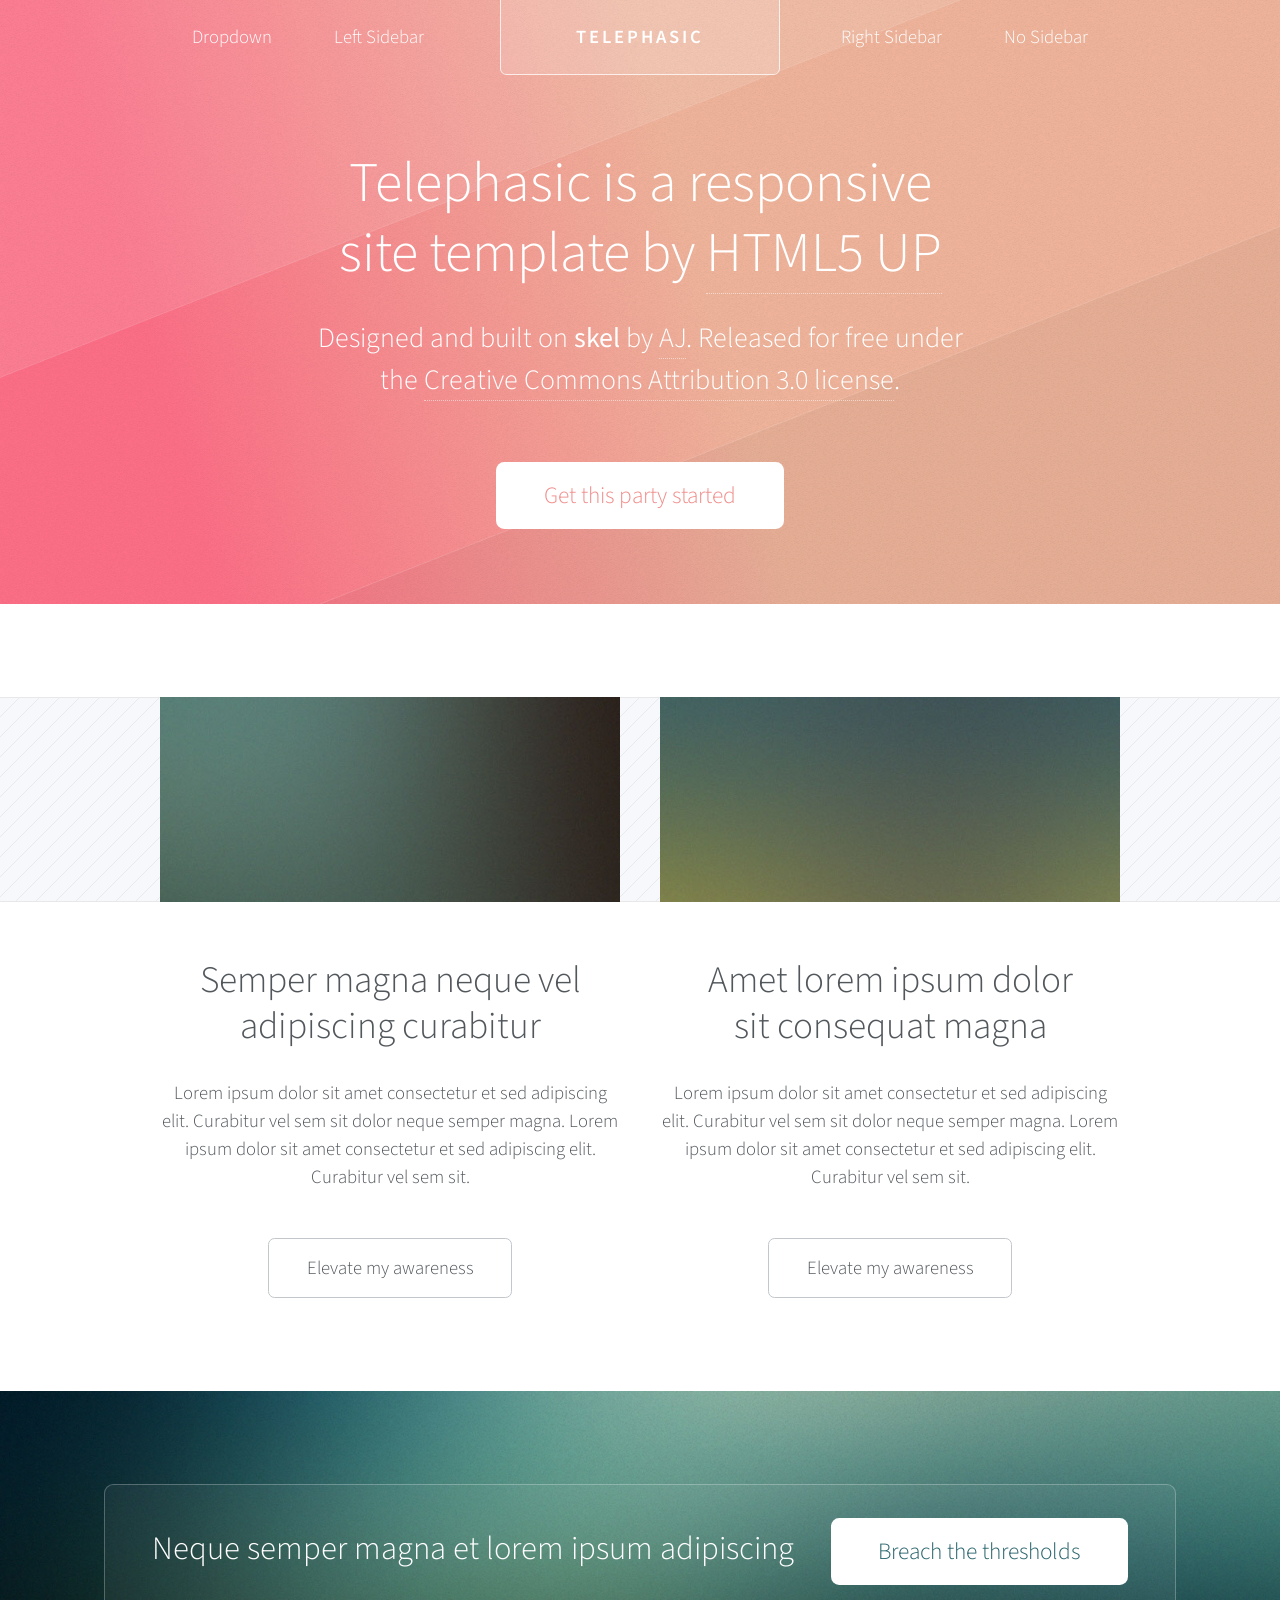
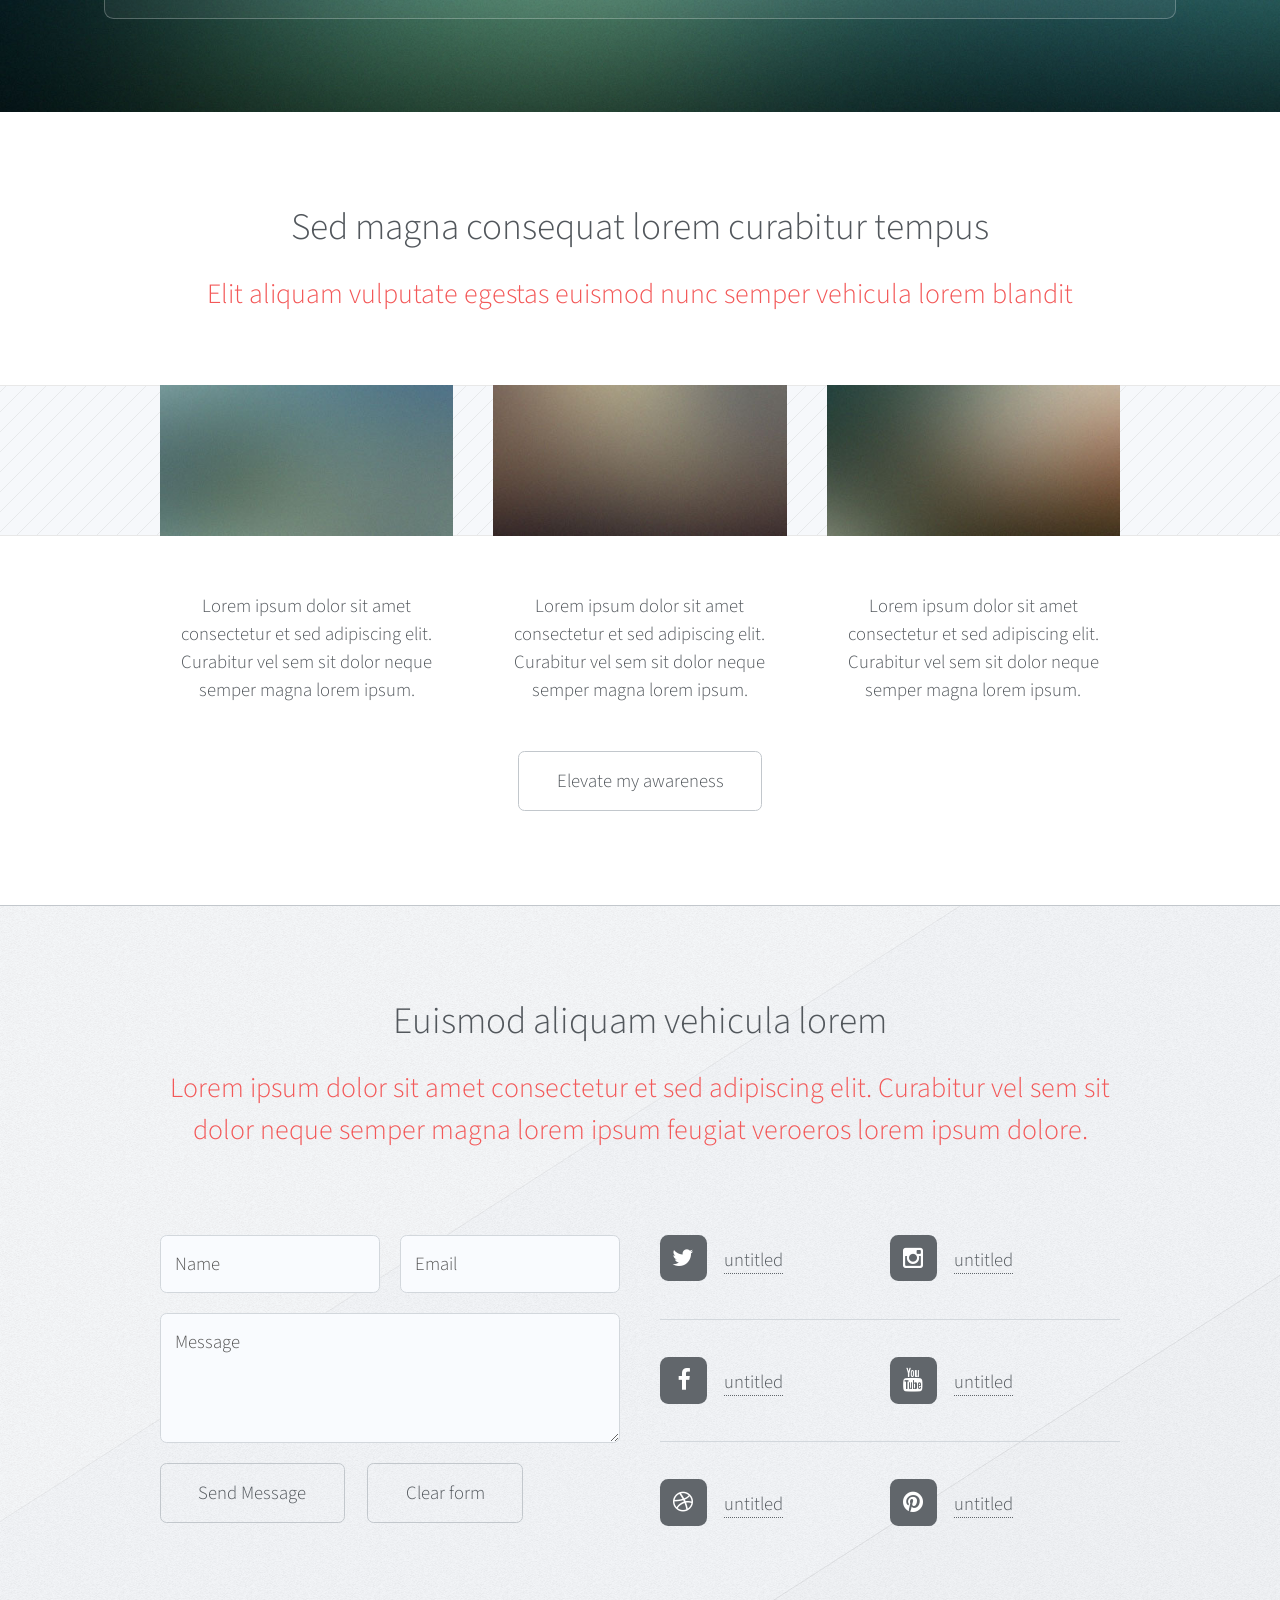
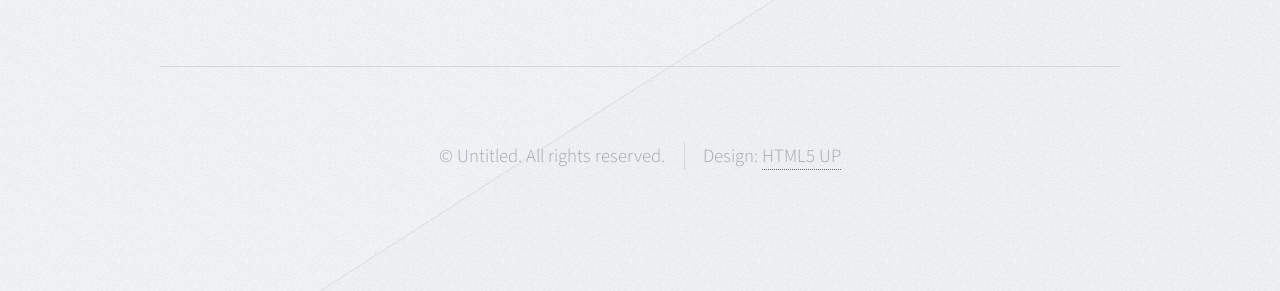
<file: docs/html5up-telephasic/index.html>
<!DOCTYPE HTML>
<!--
	Telephasic by HTML5 UP
	html5up.net | @n33co
	Free for personal and commercial use under the CCA 3.0 license (html5up.net/license)
-->
<html>
	<head>
		<title>Telephasic by HTML5 UP</title>
		<meta http-equiv="content-type" content="text/html; charset=utf-8" />
		<meta name="description" content="" />
		<meta name="keywords" content="" />
		<!--[if lte IE 8]><script src="css/ie/html5shiv.js"></script><![endif]-->
		<script src="js/jquery.min.js"></script>
		<script src="js/jquery.dropotron.min.js"></script>
		<script src="js/skel.min.js"></script>
		<script src="js/skel-layers.min.js"></script>
		<script src="js/init.js"></script>
		<noscript>
			<link rel="stylesheet" href="css/skel.css" />
			<link rel="stylesheet" href="css/style.css" />
		</noscript>
		<!--[if lte IE 8]><link rel="stylesheet" href="css/ie/v8.css" /><![endif]-->
	</head>
	<body class="homepage">

		<!-- Header -->
			<div id="header-wrapper">
				<div id="header" class="container">
					
					<!-- Logo -->
						<h1 id="logo"><a href="index.html">Telephasic</a></h1>
					
					<!-- Nav -->
						<nav id="nav">
							<ul>
								<li>
									<a href="">Dropdown</a>
									<ul>
										<li><a href="#">Lorem ipsum dolor</a></li>
										<li><a href="#">Magna phasellus</a></li>
										<li><a href="#">Etiam dolore nisl</a></li>
										<li>
											<a href="">Phasellus consequat</a>
											<ul>
												<li><a href="#">Lorem ipsum dolor</a></li>
												<li><a href="#">Phasellus consequat</a></li>
												<li><a href="#">Magna phasellus</a></li>
												<li><a href="#">Etiam dolore nisl</a></li>
											</ul>
										</li>
										<li><a href="#">Veroeros feugiat</a></li>
									</ul>
								</li>
								<li><a href="left-sidebar.html">Left Sidebar</a></li>
								<li class="break"><a href="right-sidebar.html">Right Sidebar</a></li>
								<li><a href="no-sidebar.html">No Sidebar</a></li>
							</ul>
						</nav>

				</div>

				<!-- Hero -->
					<section id="hero" class="container">
						<header>
							<h2>Telephasic is a responsive
							<br />
							site template by <a href="http://html5up.net">HTML5 UP</a></h2>
						</header>
						<p>Designed and built on <strong>skel</strong> by <a href="http://n33.co">AJ</a>. Released for free under
						<br />
						the <a href="http://html5up.net/license">Creative Commons Attribution 3.0 license</a>.</p>
						<ul class="actions">
							<li><a href="#" class="button">Get this party started</a></li>
						</ul>
					</section>

			</div>

		<!-- Features 1 -->
			<div class="wrapper">
				<div class="container">
					<div class="row">
						<section class="6u 12u(2) feature">
							<div class="image-wrapper first">
								<a href="#" class="image featured first"><img src="images/pic01.jpg" alt="" /></a>
							</div>
							<header>
								<h2>Semper magna neque vel<br />
								adipiscing curabitur</h2>
							</header>
							<p>Lorem ipsum dolor sit amet consectetur et sed adipiscing elit. Curabitur vel 
							sem sit dolor neque semper magna. Lorem ipsum dolor sit amet consectetur et sed 
							adipiscing elit. Curabitur vel sem sit.</p>
							<ul class="actions">
								<li><a href="#" class="button">Elevate my awareness</a></li>
							</ul>
						</section>
						<section class="6u 12u(2) feature">
							<div class="image-wrapper">
								<a href="#" class="image featured"><img src="images/pic02.jpg" alt="" /></a>
							</div>
							<header>
								<h2>Amet lorem ipsum dolor<br />
								sit consequat magna</h2>
							</header>
							<p>Lorem ipsum dolor sit amet consectetur et sed adipiscing elit. Curabitur vel 
							sem sit dolor neque semper magna. Lorem ipsum dolor sit amet consectetur et sed 
							adipiscing elit. Curabitur vel sem sit.</p>
							<ul class="actions">
								<li><a href="#" class="button">Elevate my awareness</a></li>
							</ul>
						</section>
					</div>
				</div>
			</div>
			
		<!-- Promo -->
			<div id="promo-wrapper">
				<section id="promo">
					<h2>Neque semper magna et lorem ipsum adipiscing</h2>
					<a href="#" class="button">Breach the thresholds</a>
				</section>
			</div>
			
		<!-- Features 2 -->
			<div class="wrapper">
				<section class="container">
					<header class="major">
						<h2>Sed magna consequat lorem curabitur tempus</h2>
						<p>Elit aliquam vulputate egestas euismod nunc semper vehicula lorem blandit</p>
					</header>
					<div class="row features">
						<section class="4u 12u(2) feature">
							<div class="image-wrapper first">
								<a href="#" class="image featured"><img src="images/pic03.jpg" alt="" /></a>
							</div>
							<p>Lorem ipsum dolor sit amet consectetur et sed adipiscing elit. Curabitur 
							vel sem sit dolor neque semper magna lorem ipsum.</p>
						</section>
						<section class="4u 12u(2) feature">
							<div class="image-wrapper">
								<a href="#" class="image featured"><img src="images/pic04.jpg" alt="" /></a>
							</div>
							<p>Lorem ipsum dolor sit amet consectetur et sed adipiscing elit. Curabitur 
							vel sem sit dolor neque semper magna lorem ipsum.</p>
						</section>
						<section class="4u 12u(2) feature">
							<div class="image-wrapper">
								<a href="#" class="image featured"><img src="images/pic05.jpg" alt="" /></a>
							</div>
							<p>Lorem ipsum dolor sit amet consectetur et sed adipiscing elit. Curabitur 
							vel sem sit dolor neque semper magna lorem ipsum.</p>
						</section>
					</div>
					<ul class="actions major">
						<li><a href="#" class="button">Elevate my awareness</a></li>
					</ul>
				</section>
			</div>

		<!-- Footer -->
			<div id="footer-wrapper">
				<div id="footer" class="container">
					<header class="major">
						<h2>Euismod aliquam vehicula lorem</h2>
						<p>Lorem ipsum dolor sit amet consectetur et sed adipiscing elit. Curabitur vel sem sit<br />
						dolor neque semper magna lorem ipsum feugiat veroeros lorem ipsum dolore.</p>
					</header>
					<div class="row">
						<section class="6u 12u(2)">
							<form method="post" action="#">
								<div class="row 50%">
									<div class="6u 12u(3)">
										<input name="name" placeholder="Name" type="text" />
									</div>
									<div class="6u 12u(3)">
										<input name="email" placeholder="Email" type="text" />
									</div>
								</div>
								<div class="row 50%">
									<div class="12u">
										<textarea name="message" placeholder="Message"></textarea>
									</div>
								</div>
								<div class="row 50%">
									<div class="12u">
										<ul class="actions">
											<li><input type="submit" value="Send Message" /></li>
											<li><input type="reset" value="Clear form" /></li>
										</ul>
									</div>
								</div>
							</form>
						</section>
						<section class="6u 12u(2)">
							<div class="row 0%">
								<ul class="divided icons 6u 12u(3)">
									<li class="icon fa-twitter"><a href="#"><span class="extra">twitter.com/</span>untitled</a></li>
									<li class="icon fa-facebook"><a href="#"><span class="extra">facebook.com/</span>untitled</a></li>
									<li class="icon fa-dribbble"><a href="#"><span class="extra">dribbble.com/</span>untitled</a></li>
								</ul>
								<ul class="divided icons 6u 12u(3)">
									<li class="icon fa-instagram"><a href="#"><span class="extra">instagram.com/</span>untitled</a></li>
									<li class="icon fa-youtube"><a href="#"><span class="extra">youtube.com/</span>untitled</a></li>
									<li class="icon fa-pinterest"><a href="#"><span class="extra">pinterest.com/</span>untitled</a></li>
								</ul>
							</div>
						</section>
					</div>
				</div>
				<div id="copyright" class="container">
					<ul class="menu">
						<li>&copy; Untitled. All rights reserved.</li><li>Design: <a href="http://html5up.net">HTML5 UP</a></li>
					</ul>
				</div>
			</div>

	</body>
</html>
</file>
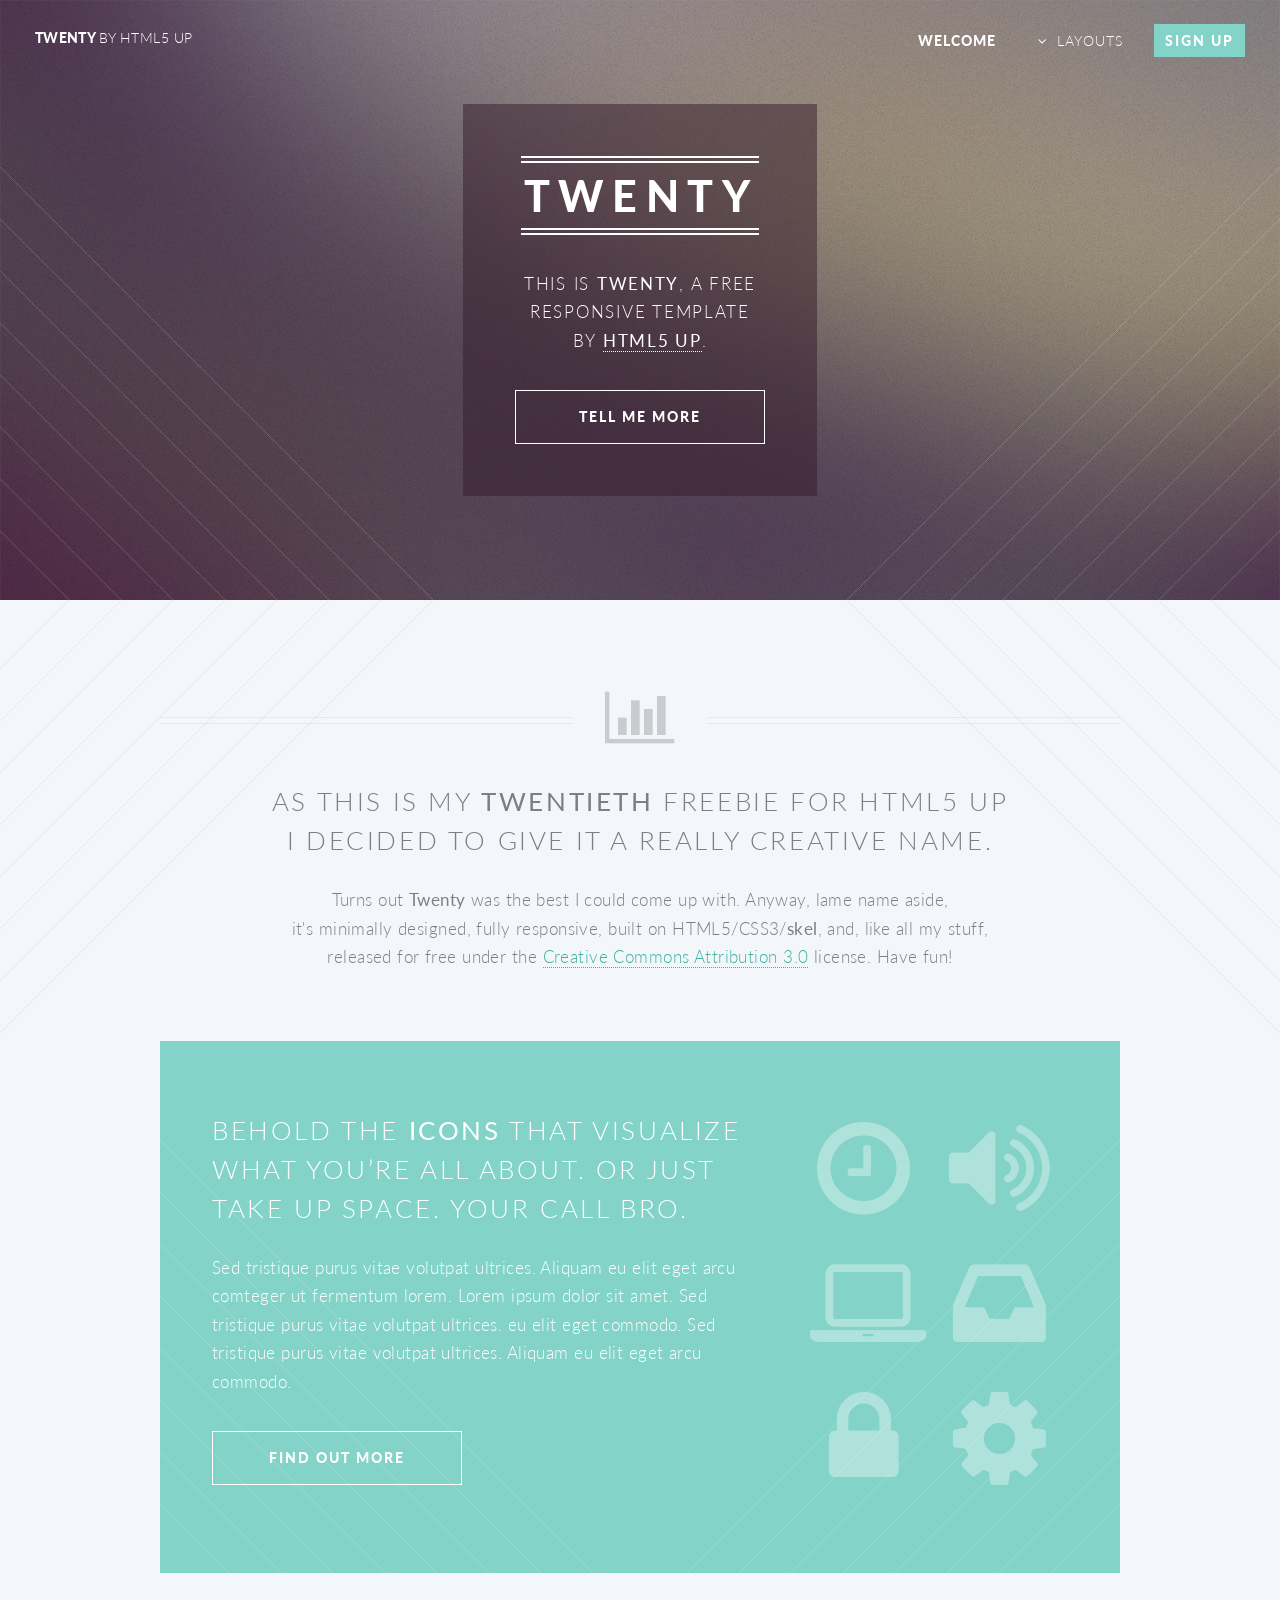
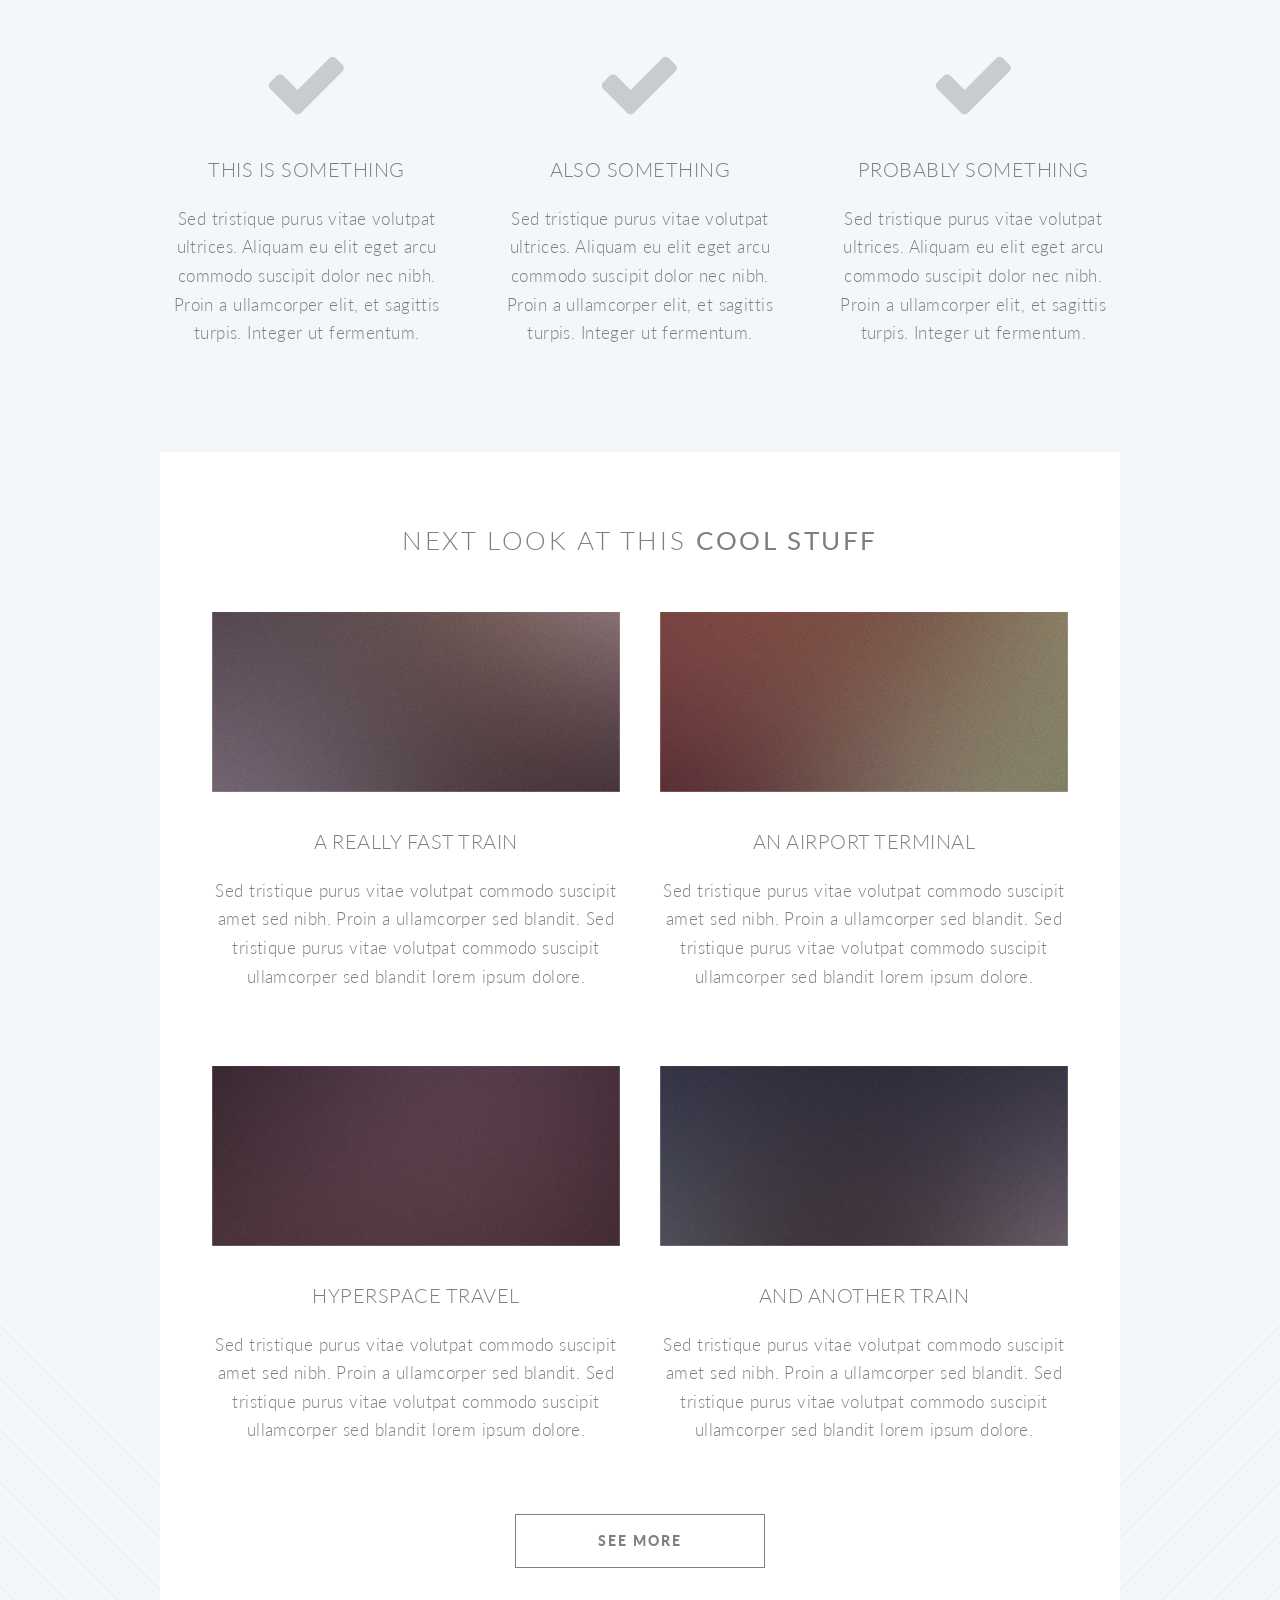
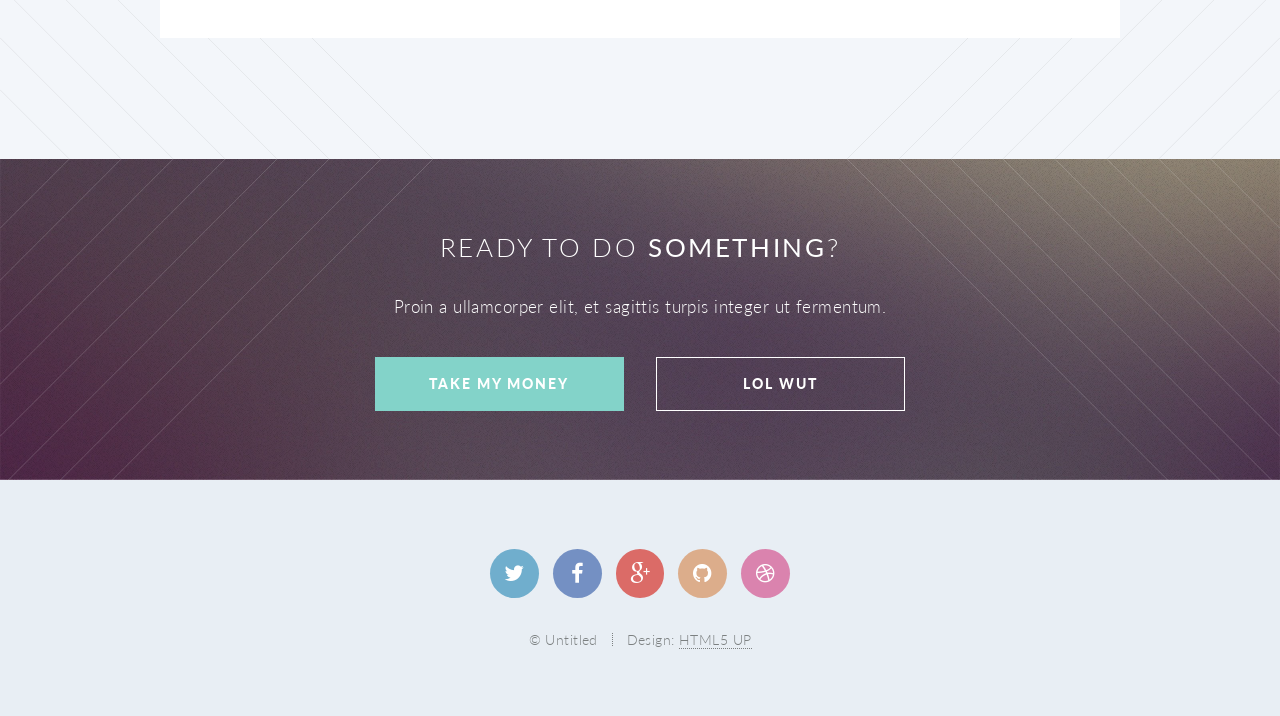
<file: docs/html5up-twenty/index.html>
<!DOCTYPE HTML>
<!--
	Twenty by HTML5 UP
	html5up.net | @n33co
	Free for personal and commercial use under the CCA 3.0 license (html5up.net/license)
-->
<html>
	<head>
		<title>Twenty by HTML5 UP</title>
		<meta http-equiv="content-type" content="text/html; charset=utf-8" />
		<meta name="description" content="" />
		<meta name="keywords" content="" />
		<!--[if lte IE 8]><script src="css/ie/html5shiv.js"></script><![endif]-->
		<script src="js/jquery.min.js"></script>
		<script src="js/jquery.dropotron.min.js"></script>
		<script src="js/jquery.scrolly.min.js"></script>
		<script src="js/jquery.scrollgress.min.js"></script>
		<script src="js/skel.min.js"></script>
		<script src="js/skel-layers.min.js"></script>
		<script src="js/init.js"></script>
		<noscript>
			<link rel="stylesheet" href="css/skel.css" />
			<link rel="stylesheet" href="css/style.css" />
			<link rel="stylesheet" href="css/style-wide.css" />
			<link rel="stylesheet" href="css/style-noscript.css" />
		</noscript>
		<!--[if lte IE 8]><link rel="stylesheet" href="css/ie/v8.css" /><![endif]-->
		<!--[if lte IE 9]><link rel="stylesheet" href="css/ie/v9.css" /><![endif]-->
	</head>
	<body class="index">
	
		<!-- Header -->
			<header id="header" class="alt">
				<h1 id="logo"><a href="index.html">Twenty <span>by HTML5 UP</span></a></h1>
				<nav id="nav">
					<ul>
						<li class="current"><a href="index.html">Welcome</a></li>
						<li class="submenu">
							<a href="">Layouts</a>
							<ul>
								<li><a href="left-sidebar.html">Left Sidebar</a></li>
								<li><a href="right-sidebar.html">Right Sidebar</a></li>
								<li><a href="no-sidebar.html">No Sidebar</a></li>
								<li><a href="contact.html">Contact</a></li>
								<li class="submenu">
									<a href="">Submenu</a>
									<ul>
										<li><a href="#">Dolore Sed</a></li>
										<li><a href="#">Consequat</a></li>
										<li><a href="#">Lorem Magna</a></li>
										<li><a href="#">Sed Magna</a></li>
										<li><a href="#">Ipsum Nisl</a></li>
									</ul>
								</li>
							</ul>
						</li>
						<li><a href="#" class="button special">Sign Up</a></li>
					</ul>
				</nav>
			</header>

		<!-- Banner -->		
			<section id="banner">
				
				<!--
					".inner" is set up as an inline-block so it automatically expands
					in both directions to fit whatever's inside it. This means it won't
					automatically wrap lines, so be sure to use line breaks where
					appropriate (<br />).
				-->
				<div class="inner">
					
					<header>
						<h2>TWENTY</h2>
					</header>
					<p>This is <strong>Twenty</strong>, a free
					<br />
					responsive template
					<br />
					by <a href="http://html5up.net">HTML5 UP</a>.</p>
					<footer>
						<ul class="buttons vertical">
							<li><a href="#main" class="button fit scrolly">Tell Me More</a></li>
						</ul>
					</footer>
				
				</div>
				
			</section>
		
		<!-- Main -->
			<article id="main">

				<header class="special container">
					<span class="icon fa-bar-chart-o"></span>
					<h2>As this is my <strong>twentieth</strong> freebie for HTML5 UP
					<br />
					I decided to give it a really creative name.</h2>
					<p>Turns out <strong>Twenty</strong> was the best I could come up with. Anyway, lame name aside,
					<br />
					it's minimally designed, fully responsive, built on HTML5/CSS3/<strong>skel</strong>,
					and, like all my stuff,
					<br />
					released for free under the <a href="http://html5up.net/license">Creative Commons Attribution 3.0</a> license. Have fun!</p>
				</header>
					
				<!-- One -->
					<section class="wrapper style2 container special-alt">
						<div class="row 50%">
							<div class="8u 12u(2)">
							
								<header>
									<h2>Behold the <strong>icons</strong> that visualize what you’re all about. or just take up space. your call bro.</h2>
								</header>
								<p>Sed tristique purus vitae volutpat ultrices. Aliquam eu elit eget arcu comteger ut fermentum lorem. Lorem ipsum dolor sit amet. Sed tristique purus vitae volutpat ultrices. eu elit eget commodo. Sed tristique purus vitae volutpat ultrices. Aliquam eu elit eget arcu commodo.</p>
								<footer>
									<ul class="buttons">
										<li><a href="#" class="button">Find Out More</a></li>
									</ul>
								</footer>
							
							</div>
							<div class="4u 12u(2) important(2)">
							
								<ul class="featured-icons">
									<li><span class="icon fa-clock-o"><span class="label">Feature 1</span></span></li>
									<li><span class="icon fa-volume-up"><span class="label">Feature 2</span></span></li>
									<li><span class="icon fa-laptop"><span class="label">Feature 3</span></span></li>
									<li><span class="icon fa-inbox"><span class="label">Feature 4</span></span></li>
									<li><span class="icon fa-lock"><span class="label">Feature 5</span></span></li>
									<li><span class="icon fa-cog"><span class="label">Feature 6</span></span></li>
								</ul>
							
							</div>				
						</div>
					</section>
					
				<!-- Two -->
					<section class="wrapper style1 container special">
						<div class="row">
							<div class="4u 12u(2)">
							
								<section>
									<span class="icon featured fa-check"></span>
									<header>
										<h3>This is Something</h3>
									</header>
									<p>Sed tristique purus vitae volutpat ultrices. Aliquam eu elit eget arcu commodo suscipit dolor nec nibh. Proin a ullamcorper elit, et sagittis turpis. Integer ut fermentum.</p>
								</section>
							
							</div>
							<div class="4u 12u(2)">
							
								<section>
									<span class="icon featured fa-check"></span>
									<header>
										<h3>Also Something</h3>
									</header>
									<p>Sed tristique purus vitae volutpat ultrices. Aliquam eu elit eget arcu commodo suscipit dolor nec nibh. Proin a ullamcorper elit, et sagittis turpis. Integer ut fermentum.</p>
								</section>
							
							</div>
							<div class="4u 12u(2)">
							
								<section>
									<span class="icon featured fa-check"></span>
									<header>
										<h3>Probably Something</h3>
									</header>
									<p>Sed tristique purus vitae volutpat ultrices. Aliquam eu elit eget arcu commodo suscipit dolor nec nibh. Proin a ullamcorper elit, et sagittis turpis. Integer ut fermentum.</p>
								</section>
							
							</div>
						</div>
					</section>
					
				<!-- Three -->
					<section class="wrapper style3 container special">
					
						<header class="major">
							<h2>Next look at this <strong>cool stuff</strong></h2>
						</header>
						
						<div class="row">
							<div class="6u 12u(2)">
							
								<section>
									<a href="#" class="image featured"><img src="images/pic01.jpg" alt="" /></a>
									<header>
										<h3>A Really Fast Train</h3>
									</header>
									<p>Sed tristique purus vitae volutpat commodo suscipit amet sed nibh. Proin a ullamcorper sed blandit. Sed tristique purus vitae volutpat commodo suscipit ullamcorper sed blandit lorem ipsum dolore.</p>
								</section>

							</div>
							<div class="6u 12u(2)">
							
								<section>
									<a href="#" class="image featured"><img src="images/pic02.jpg" alt="" /></a>
									<header>
										<h3>An Airport Terminal</h3>
									</header>
									<p>Sed tristique purus vitae volutpat commodo suscipit amet sed nibh. Proin a ullamcorper sed blandit. Sed tristique purus vitae volutpat commodo suscipit ullamcorper sed blandit lorem ipsum dolore.</p>
								</section>

							</div>
						</div>
						<div class="row">
							<div class="6u 12u(2)">
							
								<section>
									<a href="#" class="image featured"><img src="images/pic03.jpg" alt="" /></a>
									<header>
										<h3>Hyperspace Travel</h3>
									</header>
									<p>Sed tristique purus vitae volutpat commodo suscipit amet sed nibh. Proin a ullamcorper sed blandit. Sed tristique purus vitae volutpat commodo suscipit ullamcorper sed blandit lorem ipsum dolore.</p>
								</section>

							</div>
							<div class="6u 12u(2)">
							
								<section>
									<a href="#" class="image featured"><img src="images/pic04.jpg" alt="" /></a>
									<header>
										<h3>And Another Train</h3>
									</header>
									<p>Sed tristique purus vitae volutpat commodo suscipit amet sed nibh. Proin a ullamcorper sed blandit. Sed tristique purus vitae volutpat commodo suscipit ullamcorper sed blandit lorem ipsum dolore.</p>
								</section>

							</div>
						</div>

						<footer class="major">
							<ul class="buttons">
								<li><a href="#" class="button">See More</a></li>
							</ul>
						</footer>
					
					</section>
					
			</article>

		<!-- CTA -->
			<section id="cta">
			
				<header>
					<h2>Ready to do <strong>something</strong>?</h2>
					<p>Proin a ullamcorper elit, et sagittis turpis integer ut fermentum.</p>
				</header>
				<footer>
					<ul class="buttons">
						<li><a href="#" class="button special">Take My Money</a></li>
						<li><a href="#" class="button">LOL Wut</a></li>
					</ul>
				</footer>
			
			</section>

		<!-- Footer -->
			<footer id="footer">
			
				<ul class="icons">
					<li><a href="#" class="icon circle fa-twitter"><span class="label">Twitter</span></a></li>
					<li><a href="#" class="icon circle fa-facebook"><span class="label">Facebook</span></a></li>
					<li><a href="#" class="icon circle fa-google-plus"><span class="label">Google+</span></a></li>
					<li><a href="#" class="icon circle fa-github"><span class="label">Github</span></a></li>
					<li><a href="#" class="icon circle fa-dribbble"><span class="label">Dribbble</span></a></li>
				</ul>
				
				<ul class="copyright">
					<li>&copy; Untitled</li><li>Design: <a href="http://html5up.net">HTML5 UP</a></li>
				</ul>
			
			</footer>

	</body>
</html>
</file>
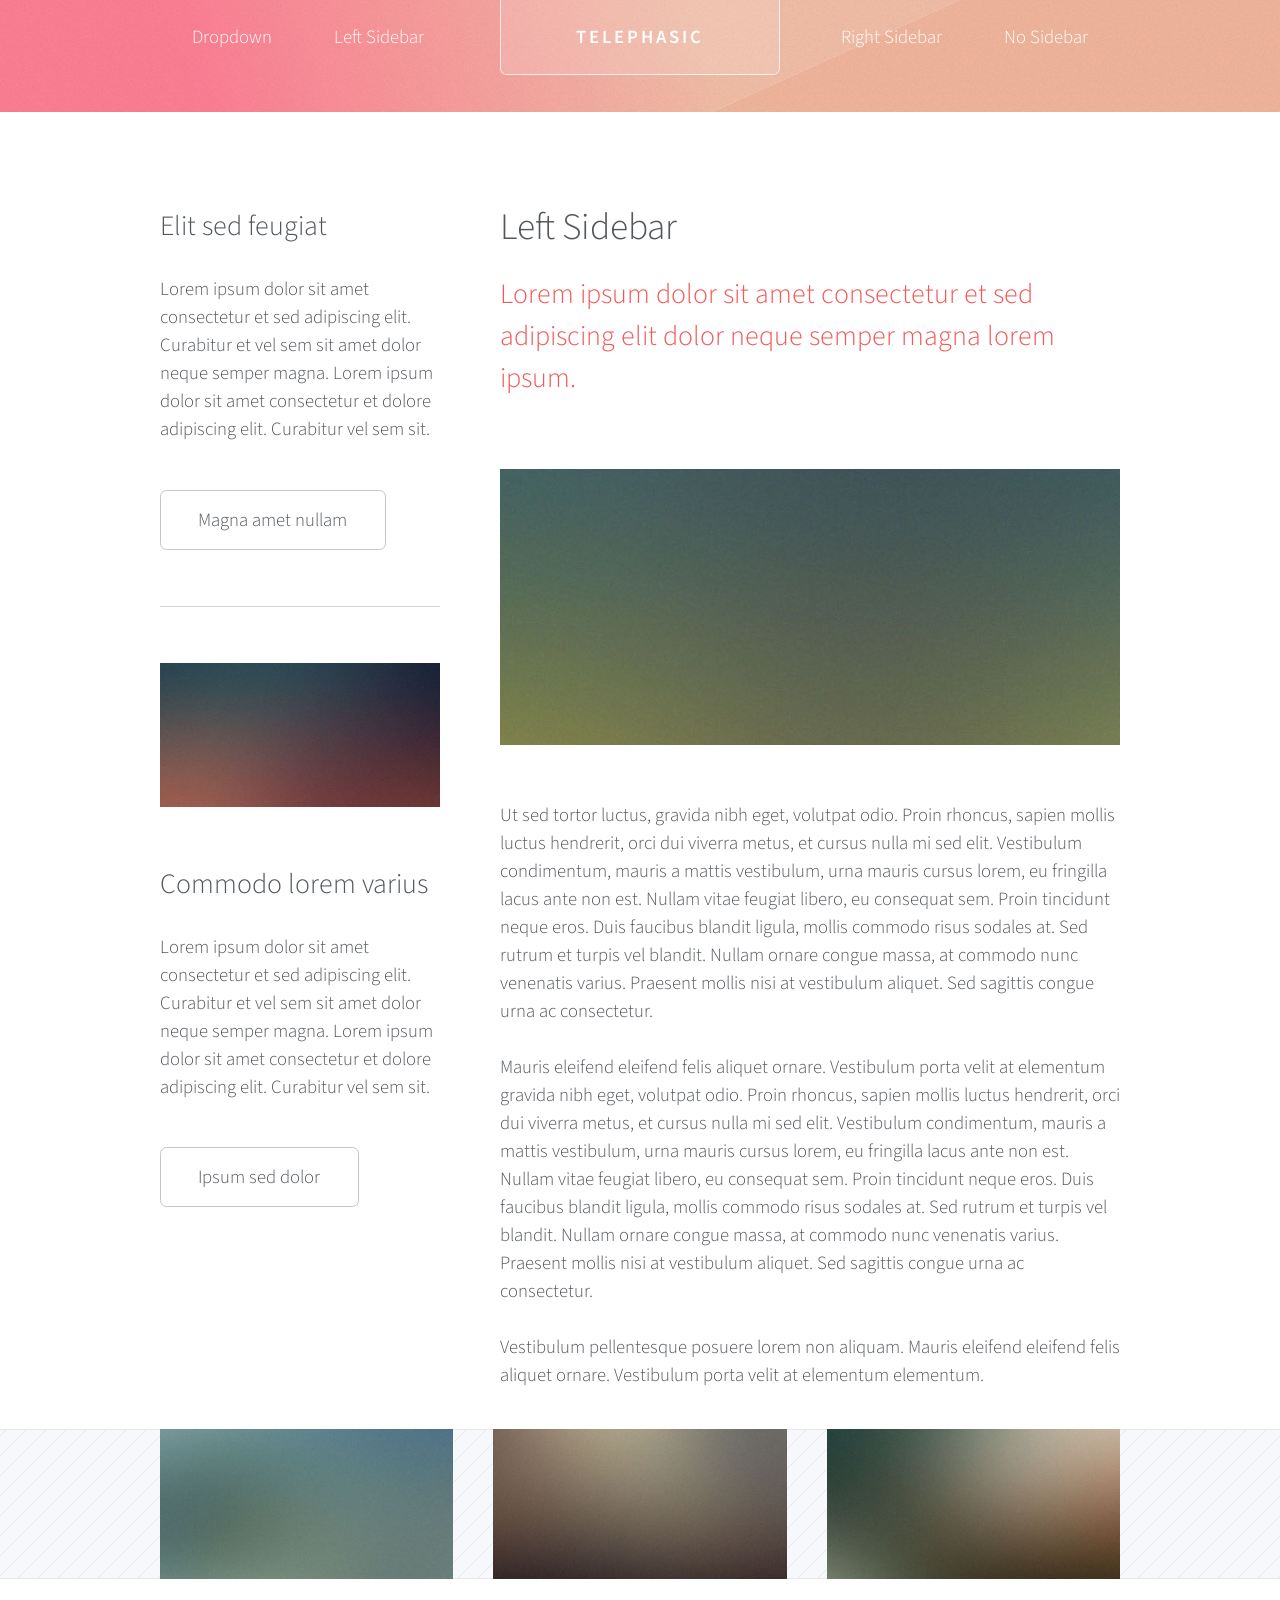
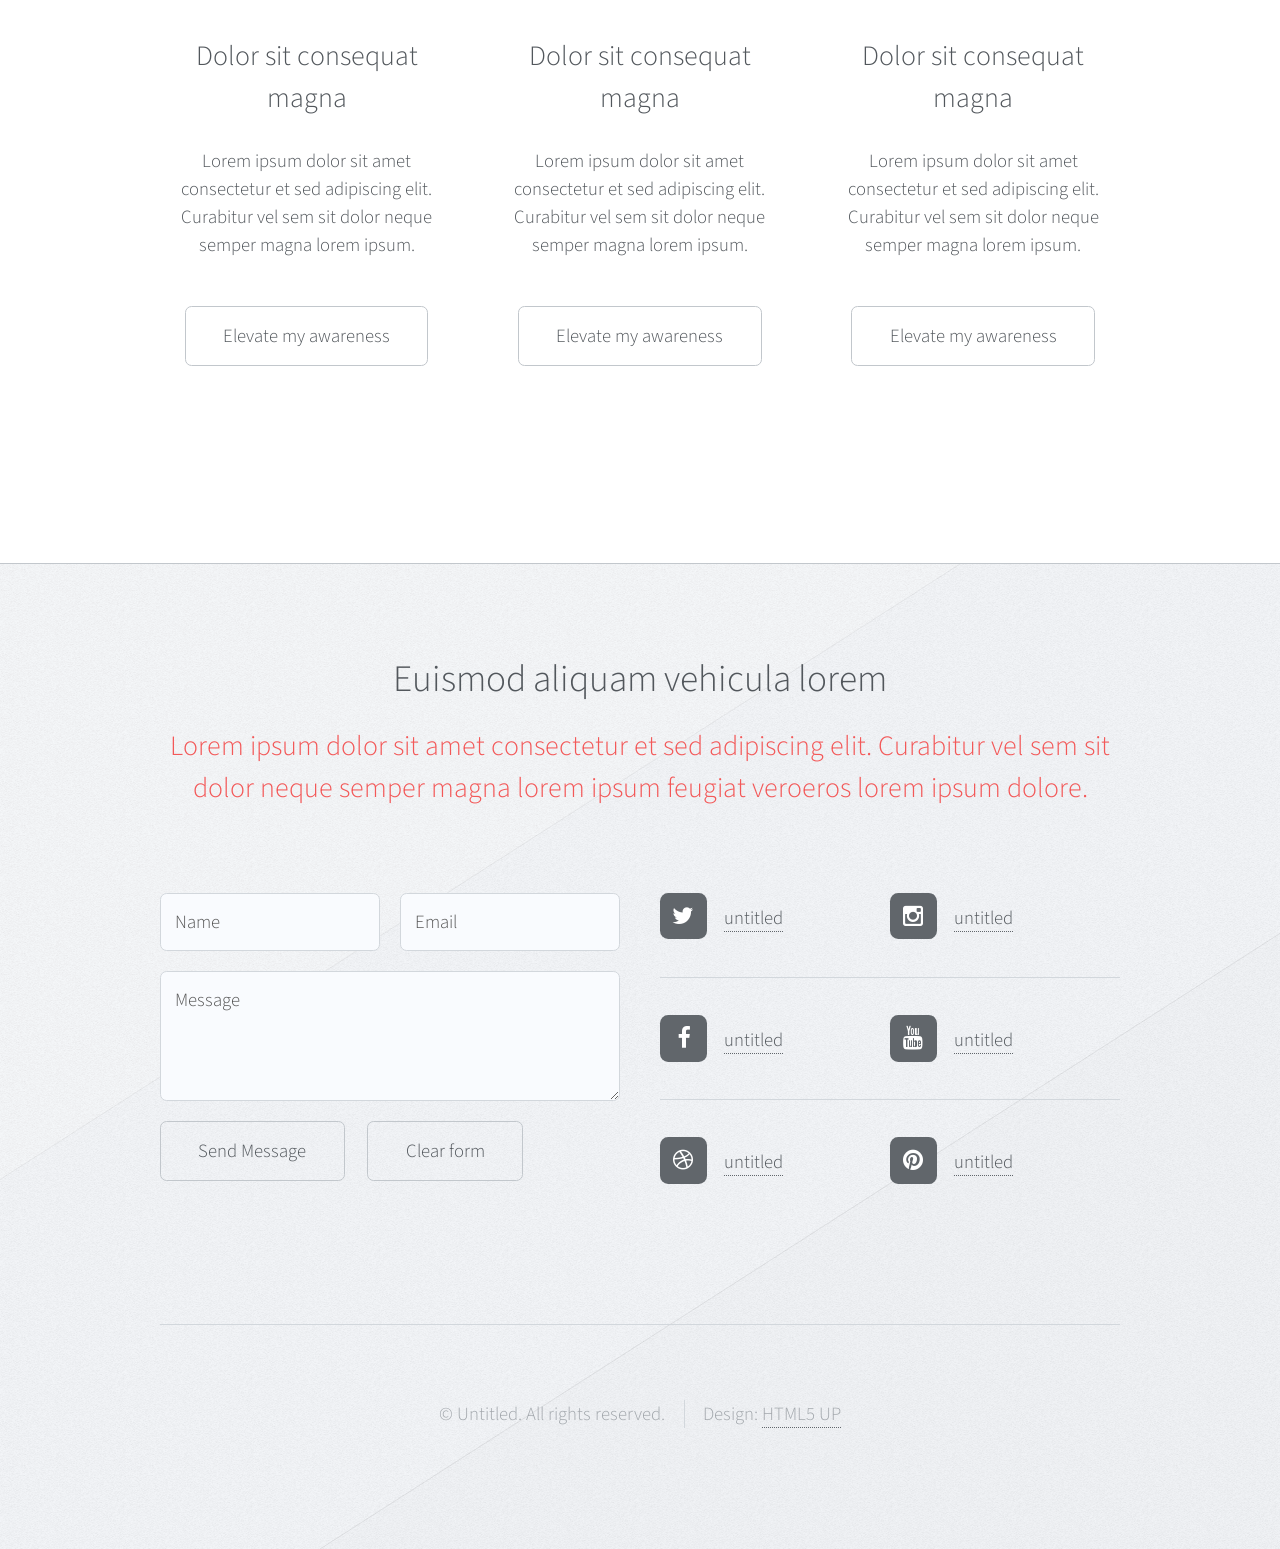
<file: docs/html5up-telephasic/left-sidebar.html>
<!DOCTYPE HTML>
<!--
	Telephasic by HTML5 UP
	html5up.net | @n33co
	Free for personal and commercial use under the CCA 3.0 license (html5up.net/license)
-->
<html>
	<head>
		<title>Left Sidebar - Telephasic by HTML5 UP</title>
		<meta http-equiv="content-type" content="text/html; charset=utf-8" />
		<meta name="description" content="" />
		<meta name="keywords" content="" />
		<!--[if lte IE 8]><script src="css/ie/html5shiv.js"></script><![endif]-->
		<script src="js/jquery.min.js"></script>
		<script src="js/jquery.dropotron.min.js"></script>
		<script src="js/skel.min.js"></script>
		<script src="js/skel-layers.min.js"></script>
		<script src="js/init.js"></script>
		<noscript>
			<link rel="stylesheet" href="css/skel.css" />
			<link rel="stylesheet" href="css/style.css" />
		</noscript>
		<!--[if lte IE 8]><link rel="stylesheet" href="css/ie/v8.css" /><![endif]-->
	</head>
	<body class="left-sidebar">

		<!-- Header -->
			<div id="header-wrapper">
				<div id="header" class="container">
					
					<!-- Logo -->
						<h1 id="logo"><a href="index.html">Telephasic</a></h1>
					
					<!-- Nav -->
						<nav id="nav">
							<ul>
								<li>
									<a href="">Dropdown</a>
									<ul>
										<li><a href="#">Lorem ipsum dolor</a></li>
										<li><a href="#">Magna phasellus</a></li>
										<li><a href="#">Etiam dolore nisl</a></li>
										<li>
											<a href="">Phasellus consequat</a>
											<ul>
												<li><a href="#">Lorem ipsum dolor</a></li>
												<li><a href="#">Phasellus consequat</a></li>
												<li><a href="#">Magna phasellus</a></li>
												<li><a href="#">Etiam dolore nisl</a></li>
											</ul>
										</li>
										<li><a href="#">Veroeros feugiat</a></li>
									</ul>
								</li>
								<li><a href="left-sidebar.html">Left Sidebar</a></li>
								<li class="break"><a href="right-sidebar.html">Right Sidebar</a></li>
								<li><a href="no-sidebar.html">No Sidebar</a></li>
							</ul>
						</nav>

				</div>
			</div>

		<!-- Main -->
			<div class="wrapper">
				<div class="container" id="main">
					<div class="row 150%">
						<div class="4u 12u(2)">

							<!-- Sidebar -->
								<section id="sidebar">
									<section>
										<header>
											<h3>Elit sed feugiat</h3>
										</header>
										<p>Lorem ipsum dolor sit amet consectetur et sed adipiscing elit. Curabitur et vel 
										sem sit amet dolor neque semper magna. Lorem ipsum dolor sit amet consectetur et dolore 
										adipiscing elit. Curabitur vel sem sit.</p>
										<ul class="actions">
											<li><a href="#" class="button">Magna amet nullam</a></li>
										</ul>
									</section>
									<section>
										<a href="#" class="image featured"><img src="images/pic07.jpg" alt="" /></a>
										<header>
											<h3>Commodo lorem varius</h3>
										</header>
										<p>Lorem ipsum dolor sit amet consectetur et sed adipiscing elit. Curabitur et vel 
										sem sit amet dolor neque semper magna. Lorem ipsum dolor sit amet consectetur et dolore 
										adipiscing elit. Curabitur vel sem sit.</p>
										<ul class="actions">
											<li><a href="#" class="button">Ipsum sed dolor</a></li>
										</ul>
									</section>
								</section>
					
						</div>
						<div class="8u 12u(2) important(2)">
					
							<!-- Content -->
								<article id="content">
									<header>
										<h2>Left Sidebar</h2>
										<p>Lorem ipsum dolor sit amet consectetur et sed adipiscing elit
										dolor neque semper magna lorem ipsum.</p>
									</header>
									<a href="#" class="image featured"><img src="images/pic02.jpg" alt="" /></a>
									<p>Ut sed tortor luctus, gravida nibh eget, volutpat odio. Proin rhoncus, sapien 
									mollis luctus hendrerit, orci dui viverra metus, et cursus nulla mi sed elit. Vestibulum 
									condimentum, mauris a mattis vestibulum, urna mauris cursus lorem, eu fringilla lacus 
									ante non est. Nullam vitae feugiat libero, eu consequat sem. Proin tincidunt neque 
									eros. Duis faucibus blandit ligula, mollis commodo risus sodales at. Sed rutrum et 
									turpis vel blandit. Nullam ornare congue massa, at commodo nunc venenatis varius. 
									Praesent mollis nisi at vestibulum aliquet. Sed sagittis congue urna ac consectetur.</p>
									<p>Mauris eleifend eleifend felis aliquet ornare. Vestibulum porta velit at elementum
									gravida nibh eget, volutpat odio. Proin rhoncus, sapien 
									mollis luctus hendrerit, orci dui viverra metus, et cursus nulla mi sed elit. Vestibulum 
									condimentum, mauris a mattis vestibulum, urna mauris cursus lorem, eu fringilla lacus 
									ante non est. Nullam vitae feugiat libero, eu consequat sem. Proin tincidunt neque 
									eros. Duis faucibus blandit ligula, mollis commodo risus sodales at. Sed rutrum et 
									turpis vel blandit. Nullam ornare congue massa, at commodo nunc venenatis varius. 
									Praesent mollis nisi at vestibulum aliquet. Sed sagittis congue urna ac consectetur.</p>
									<p>Vestibulum pellentesque posuere lorem non aliquam. Mauris eleifend eleifend 
									felis aliquet ornare. Vestibulum porta velit at elementum elementum.</p>
								</article>

						</div>
					</div>
					<div class="row features">
						<section class="4u 12u(2) feature">
							<div class="image-wrapper first">
								<a href="#" class="image featured"><img src="images/pic03.jpg" alt="" /></a>
							</div>
							<header>
								<h3>Dolor sit consequat magna</h3>
							</header>
							<p>Lorem ipsum dolor sit amet consectetur et sed adipiscing elit. Curabitur 
							vel sem sit dolor neque semper magna lorem ipsum.</p>
							<ul class="actions">
								<li><a href="#" class="button">Elevate my awareness</a></li>
							</ul>
						</section>
						<section class="4u 12u(2) feature">
							<div class="image-wrapper">
								<a href="#" class="image featured"><img src="images/pic04.jpg" alt="" /></a>
							</div>
							<header>
								<h3>Dolor sit consequat magna</h3>
							</header>
							<p>Lorem ipsum dolor sit amet consectetur et sed adipiscing elit. Curabitur 
							vel sem sit dolor neque semper magna lorem ipsum.</p>
							<ul class="actions">
								<li><a href="#" class="button">Elevate my awareness</a></li>
							</ul>
						</section>
						<section class="4u 12u(2) feature">
							<div class="image-wrapper">
								<a href="#" class="image featured"><img src="images/pic05.jpg" alt="" /></a>
							</div>
							<header>
								<h3>Dolor sit consequat magna</h3>
							</header>
							<p>Lorem ipsum dolor sit amet consectetur et sed adipiscing elit. Curabitur 
							vel sem sit dolor neque semper magna lorem ipsum.</p>
							<ul class="actions">
								<li><a href="#" class="button">Elevate my awareness</a></li>
							</ul>
						</section>
					</div>
				</div>
			</div>

		<!-- Footer -->
			<div id="footer-wrapper">
				<div id="footer" class="container">
					<header class="major">
						<h2>Euismod aliquam vehicula lorem</h2>
						<p>Lorem ipsum dolor sit amet consectetur et sed adipiscing elit. Curabitur vel sem sit<br />
						dolor neque semper magna lorem ipsum feugiat veroeros lorem ipsum dolore.</p>
					</header>
					<div class="row">
						<section class="6u 12u(2)">
							<form method="post" action="#">
								<div class="row 50%">
									<div class="6u 12u(3)">
										<input name="name" placeholder="Name" type="text" />
									</div>
									<div class="6u 12u(3)">
										<input name="email" placeholder="Email" type="text" />
									</div>
								</div>
								<div class="row 50%">
									<div class="12u">
										<textarea name="message" placeholder="Message"></textarea>
									</div>
								</div>
								<div class="row 50%">
									<div class="12u">
										<ul class="actions">
											<li><input type="submit" value="Send Message" /></li>
											<li><input type="reset" value="Clear form" /></li>
										</ul>
									</div>
								</div>
							</form>
						</section>
						<section class="6u 12u(2)">
							<div class="row 0%">
								<ul class="divided icons 6u 12u(3)">
									<li class="icon fa-twitter"><a href="#"><span class="extra">twitter.com/</span>untitled</a></li>
									<li class="icon fa-facebook"><a href="#"><span class="extra">facebook.com/</span>untitled</a></li>
									<li class="icon fa-dribbble"><a href="#"><span class="extra">dribbble.com/</span>untitled</a></li>
								</ul>
								<ul class="divided icons 6u 12u(3)">
									<li class="icon fa-instagram"><a href="#"><span class="extra">instagram.com/</span>untitled</a></li>
									<li class="icon fa-youtube"><a href="#"><span class="extra">youtube.com/</span>untitled</a></li>
									<li class="icon fa-pinterest"><a href="#"><span class="extra">pinterest.com/</span>untitled</a></li>
								</ul>
							</div>
						</section>
					</div>
				</div>
				<div id="copyright" class="container">
					<ul class="menu">
						<li>&copy; Untitled. All rights reserved.</li><li>Design: <a href="http://html5up.net">HTML5 UP</a></li>
					</ul>
				</div>
			</div>

	</body>
</html>
</file>
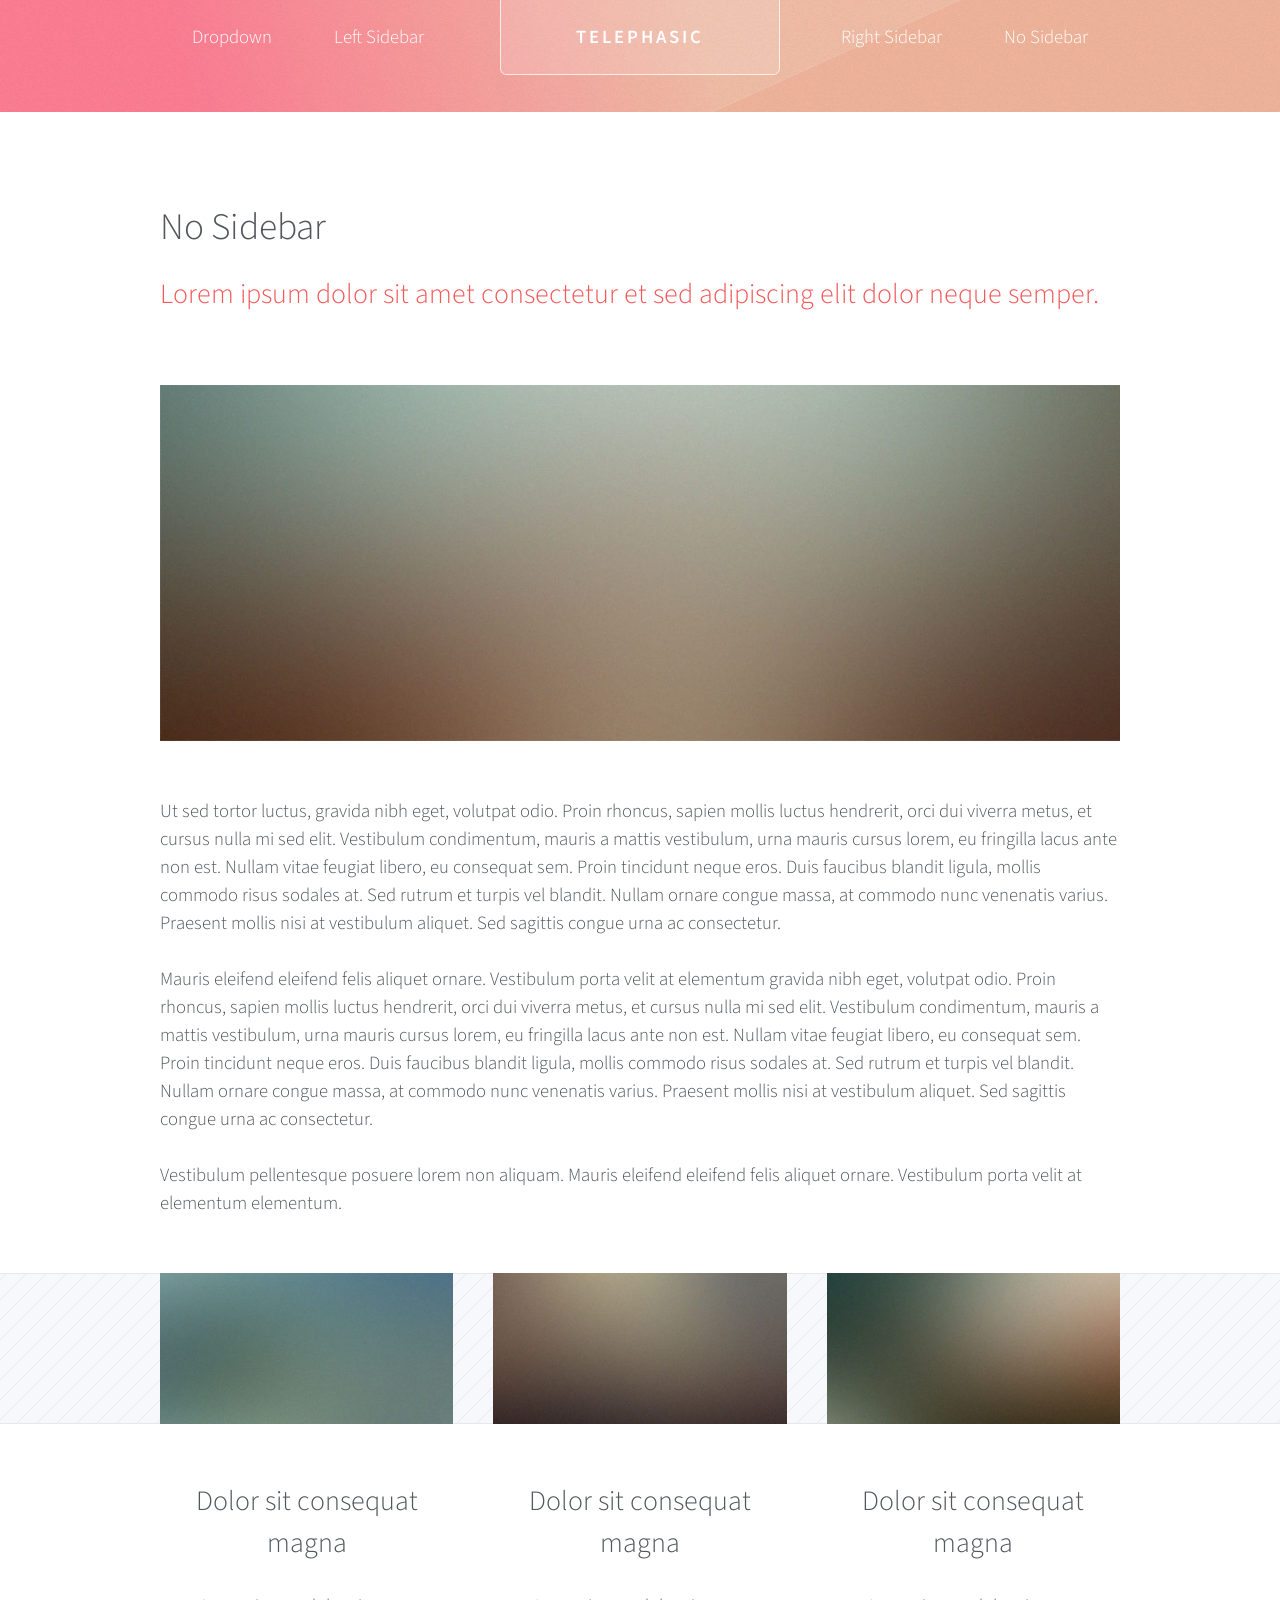
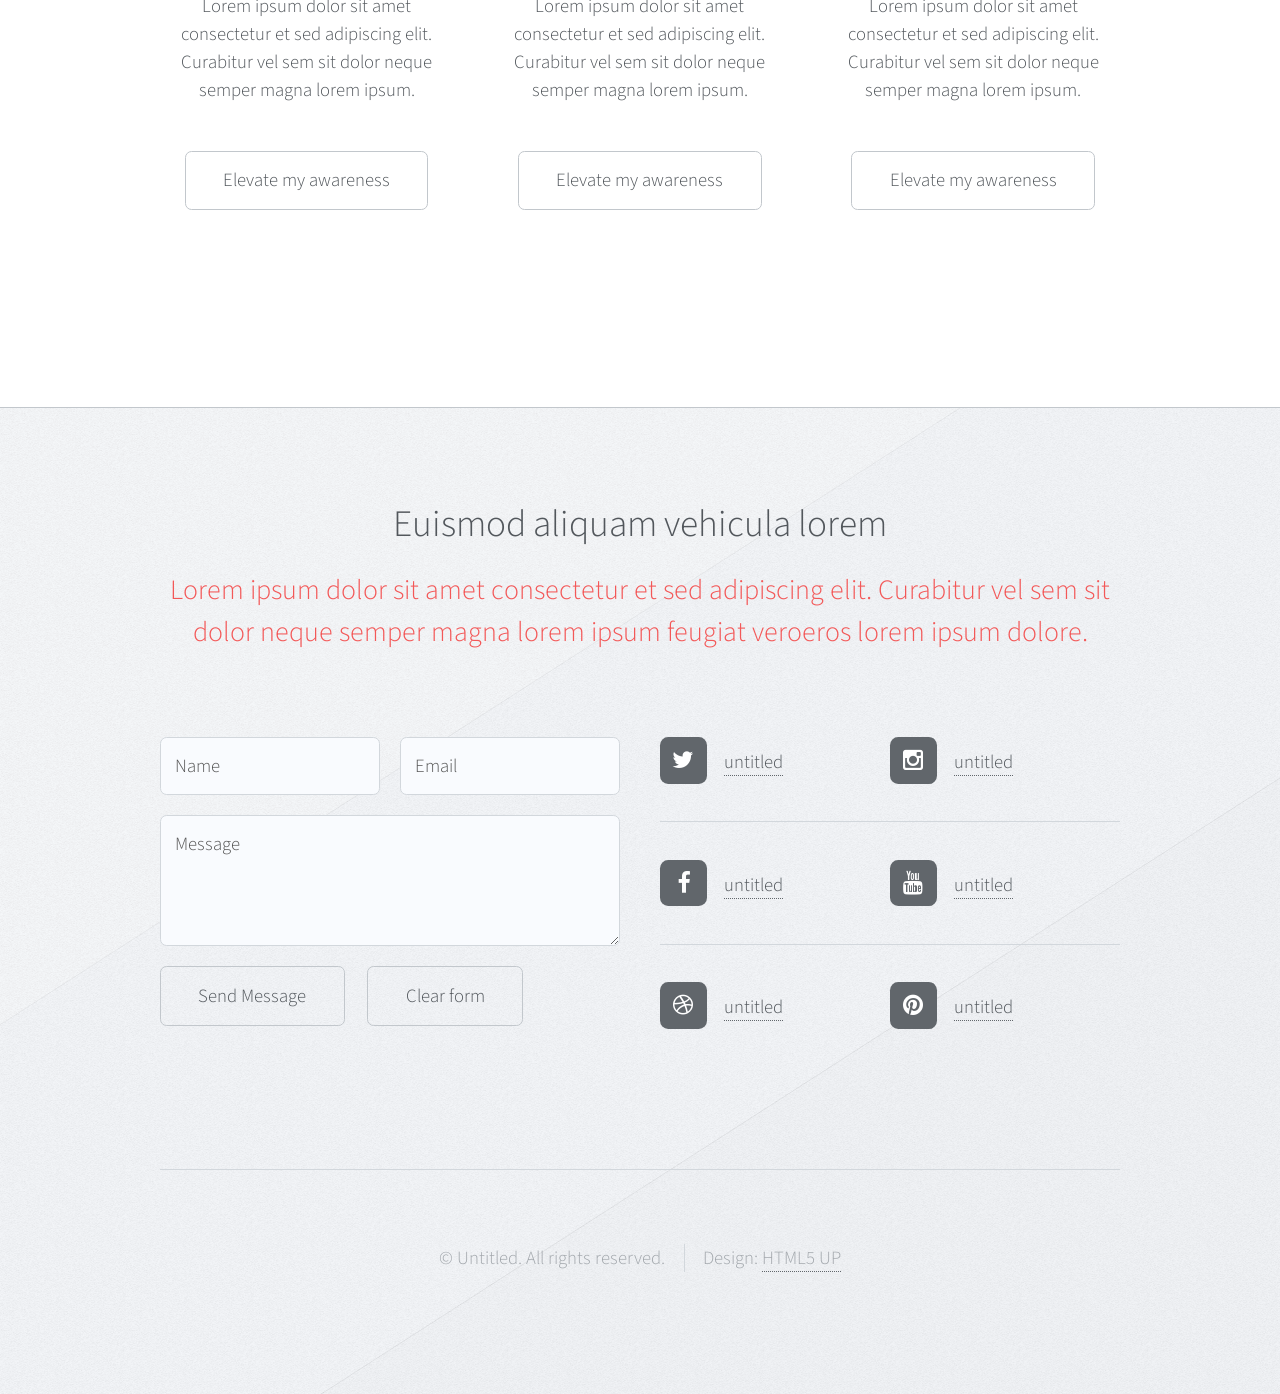
<file: docs/html5up-telephasic/no-sidebar.html>
<!DOCTYPE HTML>
<!--
	Telephasic by HTML5 UP
	html5up.net | @n33co
	Free for personal and commercial use under the CCA 3.0 license (html5up.net/license)
-->
<html>
	<head>
		<title>No Sidebar - Telephasic by HTML5 UP</title>
		<meta http-equiv="content-type" content="text/html; charset=utf-8" />
		<meta name="description" content="" />
		<meta name="keywords" content="" />
		<!--[if lte IE 8]><script src="css/ie/html5shiv.js"></script><![endif]-->
		<script src="js/jquery.min.js"></script>
		<script src="js/jquery.dropotron.min.js"></script>
		<script src="js/skel.min.js"></script>
		<script src="js/skel-layers.min.js"></script>
		<script src="js/init.js"></script>
		<noscript>
			<link rel="stylesheet" href="css/skel.css" />
			<link rel="stylesheet" href="css/style.css" />
		</noscript>
		<!--[if lte IE 8]><link rel="stylesheet" href="css/ie/v8.css" /><![endif]-->
	</head>
	<body class="no-sidebar">

		<!-- Header -->
			<div id="header-wrapper">
				<div id="header" class="container">
					
					<!-- Logo -->
						<h1 id="logo"><a href="index.html">Telephasic</a></h1>
					
					<!-- Nav -->
						<nav id="nav">
							<ul>
								<li>
									<a href="">Dropdown</a>
									<ul>
										<li><a href="#">Lorem ipsum dolor</a></li>
										<li><a href="#">Magna phasellus</a></li>
										<li><a href="#">Etiam dolore nisl</a></li>
										<li>
											<a href="">Phasellus consequat</a>
											<ul>
												<li><a href="#">Lorem ipsum dolor</a></li>
												<li><a href="#">Phasellus consequat</a></li>
												<li><a href="#">Magna phasellus</a></li>
												<li><a href="#">Etiam dolore nisl</a></li>
											</ul>
										</li>
										<li><a href="#">Veroeros feugiat</a></li>
									</ul>
								</li>
								<li><a href="left-sidebar.html">Left Sidebar</a></li>
								<li class="break"><a href="right-sidebar.html">Right Sidebar</a></li>
								<li><a href="no-sidebar.html">No Sidebar</a></li>
							</ul>
						</nav>

				</div>
			</div>

		<!-- Main -->
			<div class="wrapper">
				<div class="container" id="main">
					
					<!-- Content -->
						<article id="content">
							<header>
								<h2>No Sidebar</h2>
								<p>Lorem ipsum dolor sit amet consectetur et sed adipiscing elit
								dolor neque semper.</p>
							</header>
							<a href="#" class="image featured"><img src="images/pic06.jpg" alt="" /></a>
							<p>Ut sed tortor luctus, gravida nibh eget, volutpat odio. Proin rhoncus, sapien 
							mollis luctus hendrerit, orci dui viverra metus, et cursus nulla mi sed elit. Vestibulum 
							condimentum, mauris a mattis vestibulum, urna mauris cursus lorem, eu fringilla lacus 
							ante non est. Nullam vitae feugiat libero, eu consequat sem. Proin tincidunt neque 
							eros. Duis faucibus blandit ligula, mollis commodo risus sodales at. Sed rutrum et 
							turpis vel blandit. Nullam ornare congue massa, at commodo nunc venenatis varius. 
							Praesent mollis nisi at vestibulum aliquet. Sed sagittis congue urna ac consectetur.</p>
							<p>Mauris eleifend eleifend felis aliquet ornare. Vestibulum porta velit at elementum
							gravida nibh eget, volutpat odio. Proin rhoncus, sapien 
							mollis luctus hendrerit, orci dui viverra metus, et cursus nulla mi sed elit. Vestibulum 
							condimentum, mauris a mattis vestibulum, urna mauris cursus lorem, eu fringilla lacus 
							ante non est. Nullam vitae feugiat libero, eu consequat sem. Proin tincidunt neque 
							eros. Duis faucibus blandit ligula, mollis commodo risus sodales at. Sed rutrum et 
							turpis vel blandit. Nullam ornare congue massa, at commodo nunc venenatis varius. 
							Praesent mollis nisi at vestibulum aliquet. Sed sagittis congue urna ac consectetur.</p>
							<p>Vestibulum pellentesque posuere lorem non aliquam. Mauris eleifend eleifend 
							felis aliquet ornare. Vestibulum porta velit at elementum elementum.</p>
						</article>

					<div class="row features">
						<section class="4u 12u(2) feature">
							<div class="image-wrapper first">
								<a href="#" class="image featured"><img src="images/pic03.jpg" alt="" /></a>
							</div>
							<header>
								<h3>Dolor sit consequat magna</h3>
							</header>
							<p>Lorem ipsum dolor sit amet consectetur et sed adipiscing elit. Curabitur 
							vel sem sit dolor neque semper magna lorem ipsum.</p>
							<ul class="actions">
								<li><a href="#" class="button">Elevate my awareness</a></li>
							</ul>
						</section>
						<section class="4u 12u(2) feature">
							<div class="image-wrapper">
								<a href="#" class="image featured"><img src="images/pic04.jpg" alt="" /></a>
							</div>
							<header>
								<h3>Dolor sit consequat magna</h3>
							</header>
							<p>Lorem ipsum dolor sit amet consectetur et sed adipiscing elit. Curabitur 
							vel sem sit dolor neque semper magna lorem ipsum.</p>
							<ul class="actions">
								<li><a href="#" class="button">Elevate my awareness</a></li>
							</ul>
						</section>
						<section class="4u 12u(2) feature">
							<div class="image-wrapper">
								<a href="#" class="image featured"><img src="images/pic05.jpg" alt="" /></a>
							</div>
							<header>
								<h3>Dolor sit consequat magna</h3>
							</header>
							<p>Lorem ipsum dolor sit amet consectetur et sed adipiscing elit. Curabitur 
							vel sem sit dolor neque semper magna lorem ipsum.</p>
							<ul class="actions">
								<li><a href="#" class="button">Elevate my awareness</a></li>
							</ul>
						</section>
					</div>
				</div>
			</div>

		<!-- Footer -->
			<div id="footer-wrapper">
				<div id="footer" class="container">
					<header class="major">
						<h2>Euismod aliquam vehicula lorem</h2>
						<p>Lorem ipsum dolor sit amet consectetur et sed adipiscing elit. Curabitur vel sem sit<br />
						dolor neque semper magna lorem ipsum feugiat veroeros lorem ipsum dolore.</p>
					</header>
					<div class="row">
						<section class="6u 12u(2)">
							<form method="post" action="#">
								<div class="row 50%">
									<div class="6u 12u(3)">
										<input name="name" placeholder="Name" type="text" />
									</div>
									<div class="6u 12u(3)">
										<input name="email" placeholder="Email" type="text" />
									</div>
								</div>
								<div class="row 50%">
									<div class="12u">
										<textarea name="message" placeholder="Message"></textarea>
									</div>
								</div>
								<div class="row 50%">
									<div class="12u">
										<ul class="actions">
											<li><input type="submit" value="Send Message" /></li>
											<li><input type="reset" value="Clear form" /></li>
										</ul>
									</div>
								</div>
							</form>
						</section>
						<section class="6u 12u(2)">
							<div class="row 0%">
								<ul class="divided icons 6u 12u(3)">
									<li class="icon fa-twitter"><a href="#"><span class="extra">twitter.com/</span>untitled</a></li>
									<li class="icon fa-facebook"><a href="#"><span class="extra">facebook.com/</span>untitled</a></li>
									<li class="icon fa-dribbble"><a href="#"><span class="extra">dribbble.com/</span>untitled</a></li>
								</ul>
								<ul class="divided icons 6u 12u(3)">
									<li class="icon fa-instagram"><a href="#"><span class="extra">instagram.com/</span>untitled</a></li>
									<li class="icon fa-youtube"><a href="#"><span class="extra">youtube.com/</span>untitled</a></li>
									<li class="icon fa-pinterest"><a href="#"><span class="extra">pinterest.com/</span>untitled</a></li>
								</ul>
							</div>
						</section>
					</div>
				</div>
				<div id="copyright" class="container">
					<ul class="menu">
						<li>&copy; Untitled. All rights reserved.</li><li>Design: <a href="http://html5up.net">HTML5 UP</a></li>
					</ul>
				</div>
			</div>

	</body>
</html>
</file>
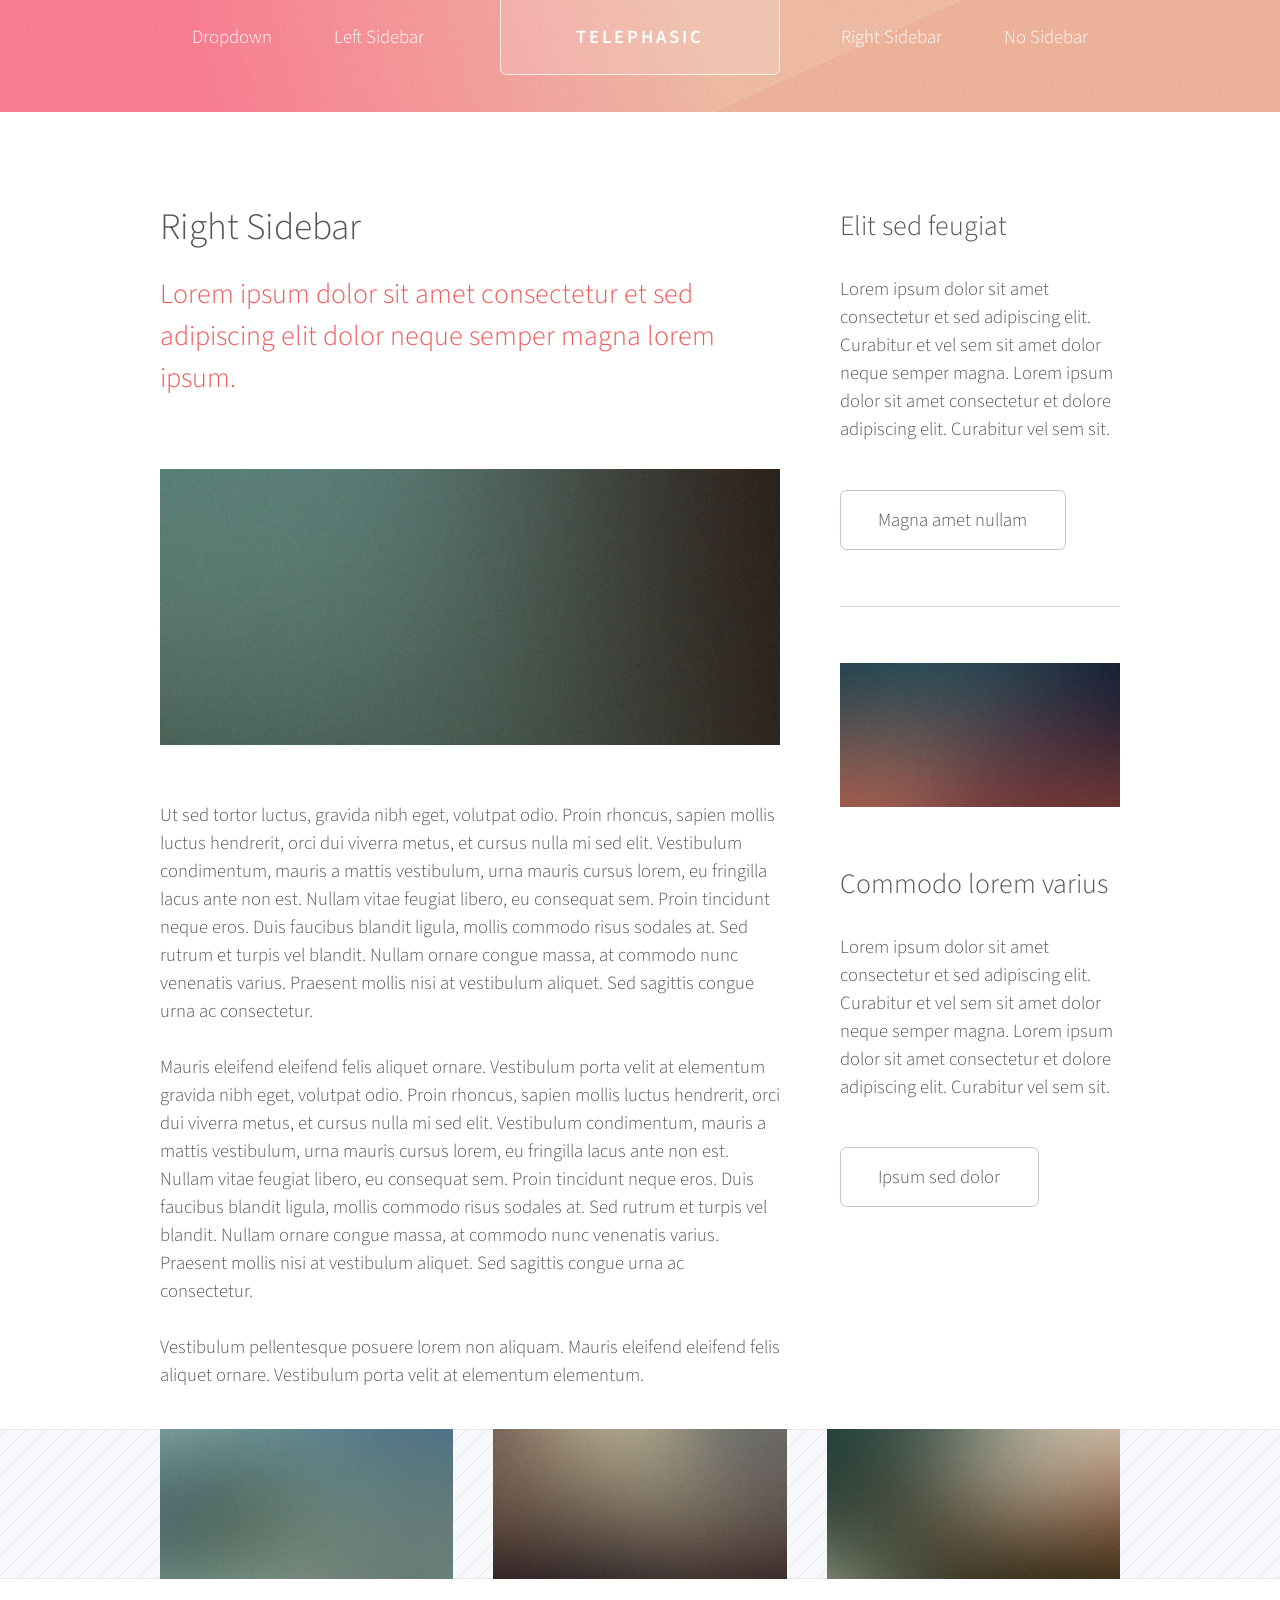
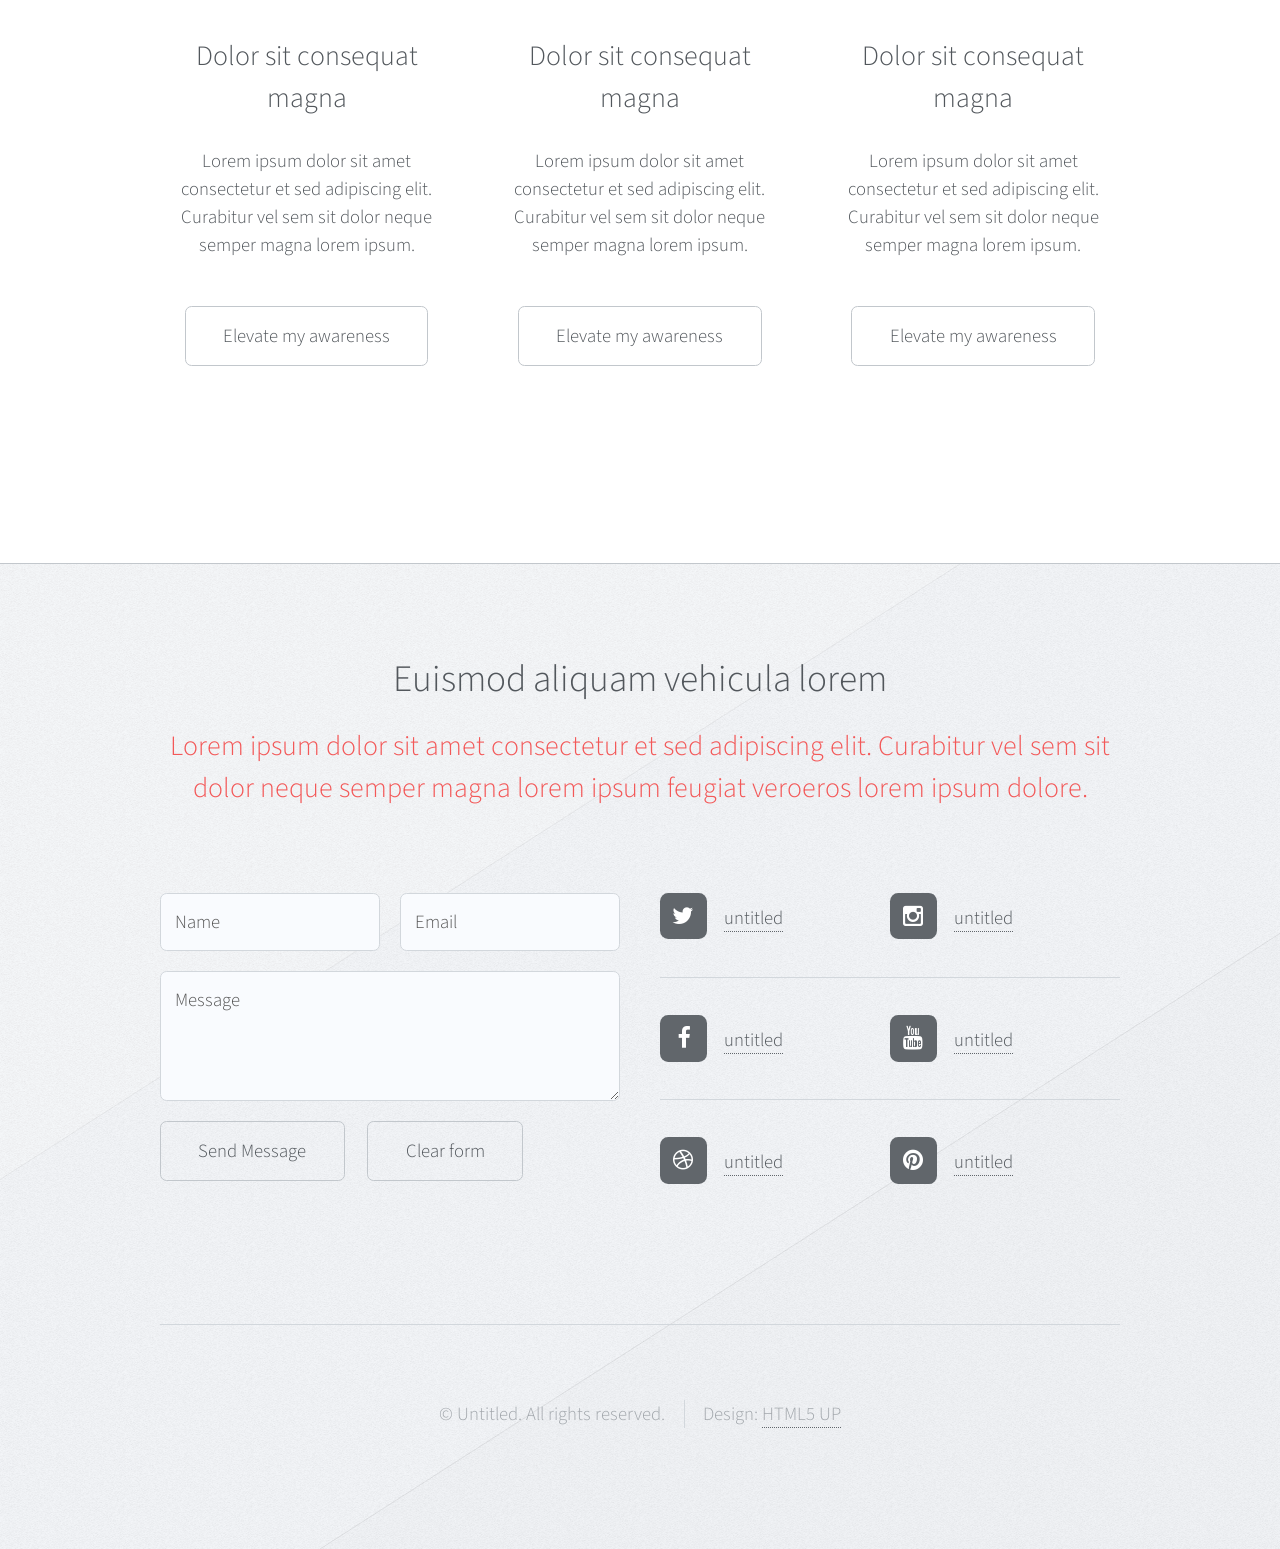
<file: docs/html5up-telephasic/right-sidebar.html>
<!DOCTYPE HTML>
<!--
	Telephasic by HTML5 UP
	html5up.net | @n33co
	Free for personal and commercial use under the CCA 3.0 license (html5up.net/license)
-->
<html>
	<head>
		<title>Right Sidebar - Telephasic by HTML5 UP</title>
		<meta http-equiv="content-type" content="text/html; charset=utf-8" />
		<meta name="description" content="" />
		<meta name="keywords" content="" />
		<!--[if lte IE 8]><script src="css/ie/html5shiv.js"></script><![endif]-->
		<script src="js/jquery.min.js"></script>
		<script src="js/jquery.dropotron.min.js"></script>
		<script src="js/skel.min.js"></script>
		<script src="js/skel-layers.min.js"></script>
		<script src="js/init.js"></script>
		<noscript>
			<link rel="stylesheet" href="css/skel.css" />
			<link rel="stylesheet" href="css/style.css" />
		</noscript>
		<!--[if lte IE 8]><link rel="stylesheet" href="css/ie/v8.css" /><![endif]-->
	</head>
	<body class="right-sidebar">

		<!-- Header -->
			<div id="header-wrapper">
				<div id="header" class="container">
					
					<!-- Logo -->
						<h1 id="logo"><a href="index.html">Telephasic</a></h1>
					
					<!-- Nav -->
						<nav id="nav">
							<ul>
								<li>
									<a href="">Dropdown</a>
									<ul>
										<li><a href="#">Lorem ipsum dolor</a></li>
										<li><a href="#">Magna phasellus</a></li>
										<li><a href="#">Etiam dolore nisl</a></li>
										<li>
											<a href="">Phasellus consequat</a>
											<ul>
												<li><a href="#">Lorem ipsum dolor</a></li>
												<li><a href="#">Phasellus consequat</a></li>
												<li><a href="#">Magna phasellus</a></li>
												<li><a href="#">Etiam dolore nisl</a></li>
											</ul>
										</li>
										<li><a href="#">Veroeros feugiat</a></li>
									</ul>
								</li>
								<li><a href="left-sidebar.html">Left Sidebar</a></li>
								<li class="break"><a href="right-sidebar.html">Right Sidebar</a></li>
								<li><a href="no-sidebar.html">No Sidebar</a></li>
							</ul>
						</nav>

				</div>
			</div>

		<!-- Main -->
			<div class="wrapper">
				<div class="container" id="main">
					<div class="row 150%">
						<div class="8u 12u(2)">
					
							<!-- Content -->
								<article id="content">
									<header>
										<h2>Right Sidebar</h2>
										<p>Lorem ipsum dolor sit amet consectetur et sed adipiscing elit
										dolor neque semper magna lorem ipsum.</p>
									</header>
									<a href="#" class="image featured"><img src="images/pic01.jpg" alt="" /></a>
									<p>Ut sed tortor luctus, gravida nibh eget, volutpat odio. Proin rhoncus, sapien 
									mollis luctus hendrerit, orci dui viverra metus, et cursus nulla mi sed elit. Vestibulum 
									condimentum, mauris a mattis vestibulum, urna mauris cursus lorem, eu fringilla lacus 
									ante non est. Nullam vitae feugiat libero, eu consequat sem. Proin tincidunt neque 
									eros. Duis faucibus blandit ligula, mollis commodo risus sodales at. Sed rutrum et 
									turpis vel blandit. Nullam ornare congue massa, at commodo nunc venenatis varius. 
									Praesent mollis nisi at vestibulum aliquet. Sed sagittis congue urna ac consectetur.</p>
									<p>Mauris eleifend eleifend felis aliquet ornare. Vestibulum porta velit at elementum
									gravida nibh eget, volutpat odio. Proin rhoncus, sapien 
									mollis luctus hendrerit, orci dui viverra metus, et cursus nulla mi sed elit. Vestibulum 
									condimentum, mauris a mattis vestibulum, urna mauris cursus lorem, eu fringilla lacus 
									ante non est. Nullam vitae feugiat libero, eu consequat sem. Proin tincidunt neque 
									eros. Duis faucibus blandit ligula, mollis commodo risus sodales at. Sed rutrum et 
									turpis vel blandit. Nullam ornare congue massa, at commodo nunc venenatis varius. 
									Praesent mollis nisi at vestibulum aliquet. Sed sagittis congue urna ac consectetur.</p>
									<p>Vestibulum pellentesque posuere lorem non aliquam. Mauris eleifend eleifend 
									felis aliquet ornare. Vestibulum porta velit at elementum elementum.</p>
								</article>

						</div>
						<div class="4u 12u(2)">

							<!-- Sidebar -->
								<section id="sidebar">
									<section>
										<header>
											<h3>Elit sed feugiat</h3>
										</header>
										<p>Lorem ipsum dolor sit amet consectetur et sed adipiscing elit. Curabitur et vel 
										sem sit amet dolor neque semper magna. Lorem ipsum dolor sit amet consectetur et dolore 
										adipiscing elit. Curabitur vel sem sit.</p>
										<ul class="actions">
											<li><a href="#" class="button">Magna amet nullam</a></li>
										</ul>
									</section>
									<section>
										<a href="#" class="image featured"><img src="images/pic07.jpg" alt="" /></a>
										<header>
											<h3>Commodo lorem varius</h3>
										</header>
										<p>Lorem ipsum dolor sit amet consectetur et sed adipiscing elit. Curabitur et vel 
										sem sit amet dolor neque semper magna. Lorem ipsum dolor sit amet consectetur et dolore 
										adipiscing elit. Curabitur vel sem sit.</p>
										<ul class="actions">
											<li><a href="#" class="button">Ipsum sed dolor</a></li>
										</ul>
									</section>
								</section>
					
						</div>
					</div>
					<div class="row features">
						<section class="4u 12u(2) feature">
							<div class="image-wrapper first">
								<a href="#" class="image featured"><img src="images/pic03.jpg" alt="" /></a>
							</div>
							<header>
								<h3>Dolor sit consequat magna</h3>
							</header>
							<p>Lorem ipsum dolor sit amet consectetur et sed adipiscing elit. Curabitur 
							vel sem sit dolor neque semper magna lorem ipsum.</p>
							<ul class="actions">
								<li><a href="#" class="button">Elevate my awareness</a></li>
							</ul>
						</section>
						<section class="4u 12u(2) feature">
							<div class="image-wrapper">
								<a href="#" class="image featured"><img src="images/pic04.jpg" alt="" /></a>
							</div>
							<header>
								<h3>Dolor sit consequat magna</h3>
							</header>
							<p>Lorem ipsum dolor sit amet consectetur et sed adipiscing elit. Curabitur 
							vel sem sit dolor neque semper magna lorem ipsum.</p>
							<ul class="actions">
								<li><a href="#" class="button">Elevate my awareness</a></li>
							</ul>
						</section>
						<section class="4u 12u(2) feature">
							<div class="image-wrapper">
								<a href="#" class="image featured"><img src="images/pic05.jpg" alt="" /></a>
							</div>
							<header>
								<h3>Dolor sit consequat magna</h3>
							</header>
							<p>Lorem ipsum dolor sit amet consectetur et sed adipiscing elit. Curabitur 
							vel sem sit dolor neque semper magna lorem ipsum.</p>
							<ul class="actions">
								<li><a href="#" class="button">Elevate my awareness</a></li>
							</ul>
						</section>
					</div>
				</div>
			</div>

		<!-- Footer -->
			<div id="footer-wrapper">
				<div id="footer" class="container">
					<header class="major">
						<h2>Euismod aliquam vehicula lorem</h2>
						<p>Lorem ipsum dolor sit amet consectetur et sed adipiscing elit. Curabitur vel sem sit<br />
						dolor neque semper magna lorem ipsum feugiat veroeros lorem ipsum dolore.</p>
					</header>
					<div class="row">
						<section class="6u 12u(2)">
							<form method="post" action="#">
								<div class="row 50%">
									<div class="6u 12u(3)">
										<input name="name" placeholder="Name" type="text" />
									</div>
									<div class="6u 12u(3)">
										<input name="email" placeholder="Email" type="text" />
									</div>
								</div>
								<div class="row 50%">
									<div class="12u">
										<textarea name="message" placeholder="Message"></textarea>
									</div>
								</div>
								<div class="row 50%">
									<div class="12u">
										<ul class="actions">
											<li><input type="submit" value="Send Message" /></li>
											<li><input type="reset" value="Clear form" /></li>
										</ul>
									</div>
								</div>
							</form>
						</section>
						<section class="6u 12u(2)">
							<div class="row 0%">
								<ul class="divided icons 6u 12u(3)">
									<li class="icon fa-twitter"><a href="#"><span class="extra">twitter.com/</span>untitled</a></li>
									<li class="icon fa-facebook"><a href="#"><span class="extra">facebook.com/</span>untitled</a></li>
									<li class="icon fa-dribbble"><a href="#"><span class="extra">dribbble.com/</span>untitled</a></li>
								</ul>
								<ul class="divided icons 6u 12u(3)">
									<li class="icon fa-instagram"><a href="#"><span class="extra">instagram.com/</span>untitled</a></li>
									<li class="icon fa-youtube"><a href="#"><span class="extra">youtube.com/</span>untitled</a></li>
									<li class="icon fa-pinterest"><a href="#"><span class="extra">pinterest.com/</span>untitled</a></li>
								</ul>
							</div>
						</section>
					</div>
				</div>
				<div id="copyright" class="container">
					<ul class="menu">
						<li>&copy; Untitled. All rights reserved.</li><li>Design: <a href="http://html5up.net">HTML5 UP</a></li>
					</ul>
				</div>
			</div>

	</body>
</html>
</file>
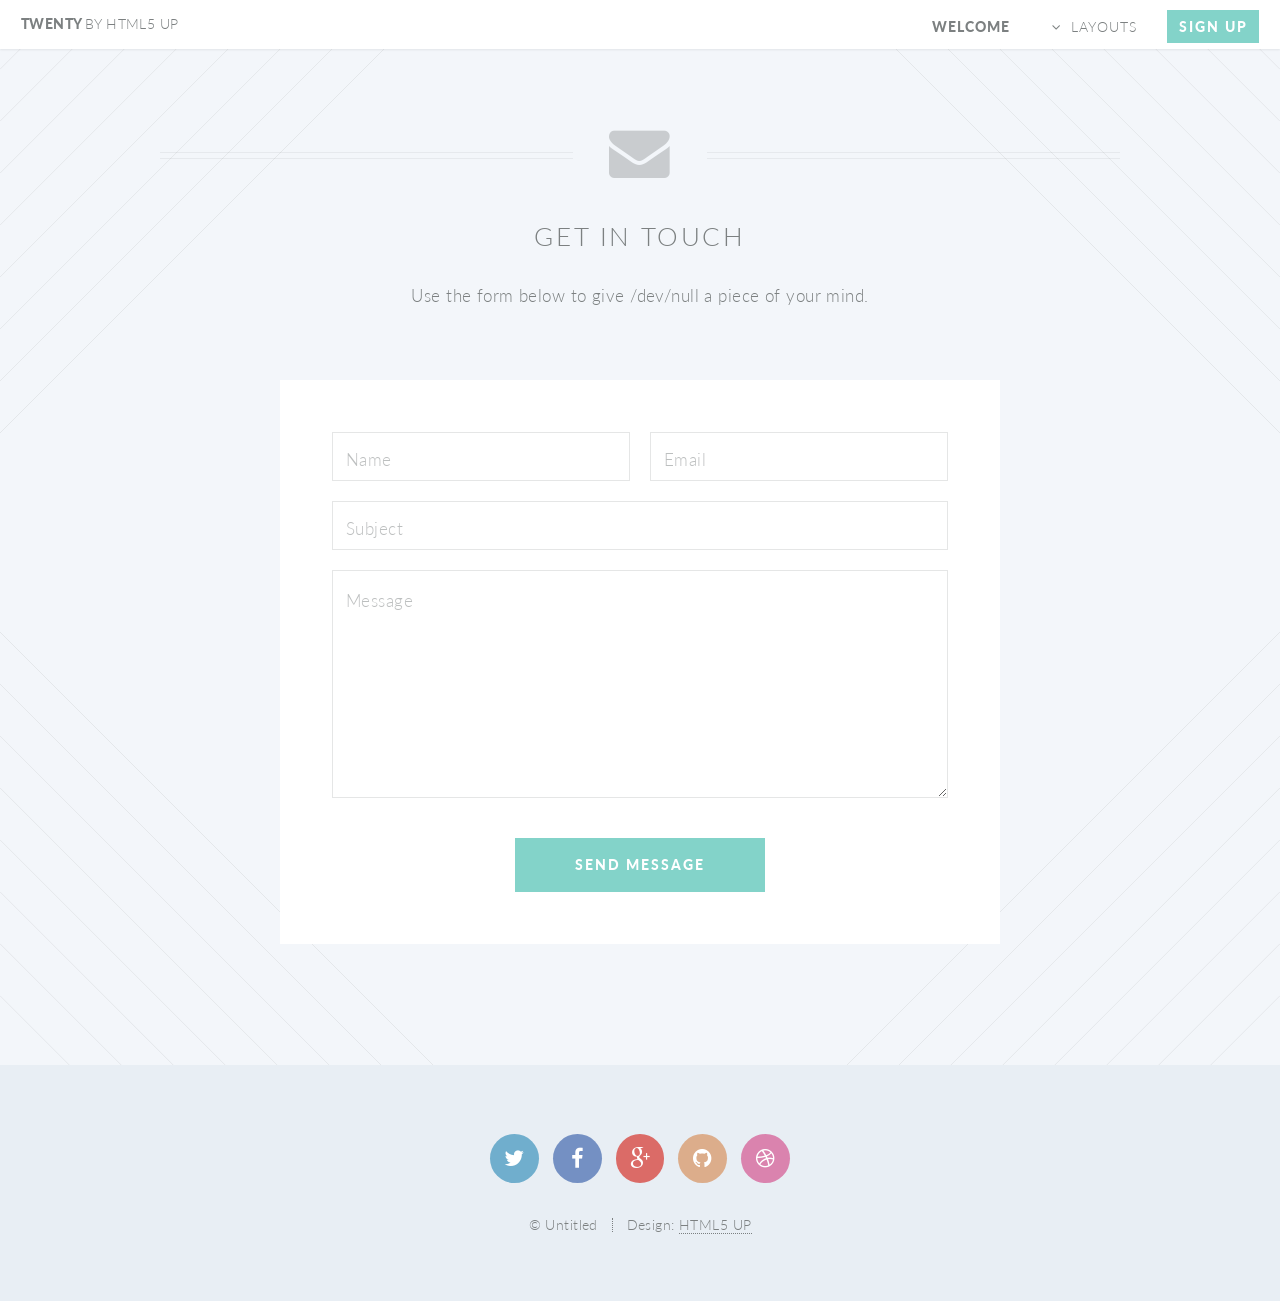
<file: docs/html5up-twenty/contact.html>
<!DOCTYPE HTML>
<!--
	Twenty by HTML5 UP
	html5up.net | @n33co
	Free for personal and commercial use under the CCA 3.0 license (html5up.net/license)
-->
<html>
	<head>
		<title>Contact - Twenty by HTML5 UP</title>
		<meta http-equiv="content-type" content="text/html; charset=utf-8" />
		<meta name="description" content="" />
		<meta name="keywords" content="" />
		<!--[if lte IE 8]><script src="css/ie/html5shiv.js"></script><![endif]-->
		<script src="js/jquery.min.js"></script>
		<script src="js/jquery.dropotron.min.js"></script>
		<script src="js/jquery.scrolly.min.js"></script>
		<script src="js/jquery.scrollgress.min.js"></script>
		<script src="js/skel.min.js"></script>
		<script src="js/skel-layers.min.js"></script>
		<script src="js/init.js"></script>
		<noscript>
			<link rel="stylesheet" href="css/skel.css" />
			<link rel="stylesheet" href="css/style.css" />
			<link rel="stylesheet" href="css/style-wide.css" />
			<link rel="stylesheet" href="css/style-noscript.css" />
		</noscript>
		<!--[if lte IE 8]><link rel="stylesheet" href="css/ie/v8.css" /><![endif]-->
		<!--[if lte IE 9]><link rel="stylesheet" href="css/ie/v9.css" /><![endif]-->
	</head>
	<body class="contact">
	
		<!-- Header -->
			<header id="header" class="skel-layers-fixed">
				<h1 id="logo"><a href="index.html">Twenty <span>by HTML5 UP</span></a></h1>
				<nav id="nav">
					<ul>
						<li class="current"><a href="index.html">Welcome</a></li>
						<li class="submenu">
							<a href="">Layouts</a>
							<ul>
								<li><a href="left-sidebar.html">Left Sidebar</a></li>
								<li><a href="right-sidebar.html">Right Sidebar</a></li>
								<li><a href="no-sidebar.html">No Sidebar</a></li>
								<li><a href="contact.html">Contact</a></li>
								<li class="submenu">
									<a href="">Submenu</a>
									<ul>
										<li><a href="#">Dolore Sed</a></li>
										<li><a href="#">Consequat</a></li>
										<li><a href="#">Lorem Magna</a></li>
										<li><a href="#">Sed Magna</a></li>
										<li><a href="#">Ipsum Nisl</a></li>
									</ul>
								</li>
							</ul>
						</li>
						<li><a href="#" class="button special">Sign Up</a></li>
					</ul>
				</nav>
			</header>
		
		<!-- Main -->
			<article id="main">

				<header class="special container">
					<span class="icon fa-envelope"></span>
					<h2>Get In Touch</h2>
					<p>Use the form below to give /dev/null a piece of your mind.</p>
				</header>
					
				<!-- One -->
					<section class="wrapper style4 special container 75%">
					
						<!-- Content -->
							<div class="content">
								<form>
									<div class="row 50%">
										<div class="6u 12u(3)">
											<input type="text" name="name" placeholder="Name" />
										</div>
										<div class="6u 12u(3)">
											<input type="text" name="email" placeholder="Email" />
										</div>
									</div>
									<div class="row 50%">
										<div class="12u">
											<input type="text" name="subject" placeholder="Subject" />
										</div>
									</div>
									<div class="row 50%">
										<div class="12u">
											<textarea name="message" placeholder="Message" rows="7"></textarea>
										</div>
									</div>
									<div class="row">
										<div class="12u">
											<ul class="buttons">
												<li><input type="submit" class="special" value="Send Message" /></li>
											</ul>
										</div>
									</div>
								</form>
							</div>
							
					</section>
				
			</article>

		<!-- Footer -->
			<footer id="footer">
			
				<ul class="icons">
					<li><a href="#" class="icon circle fa-twitter"><span class="label">Twitter</span></a></li>
					<li><a href="#" class="icon circle fa-facebook"><span class="label">Facebook</span></a></li>
					<li><a href="#" class="icon circle fa-google-plus"><span class="label">Google+</span></a></li>
					<li><a href="#" class="icon circle fa-github"><span class="label">Github</span></a></li>
					<li><a href="#" class="icon circle fa-dribbble"><span class="label">Dribbble</span></a></li>
				</ul>
				
				<ul class="copyright">
					<li>&copy; Untitled</li><li>Design: <a href="http://html5up.net">HTML5 UP</a></li>
				</ul>
			
			</footer>

	</body>
</html>
</file>
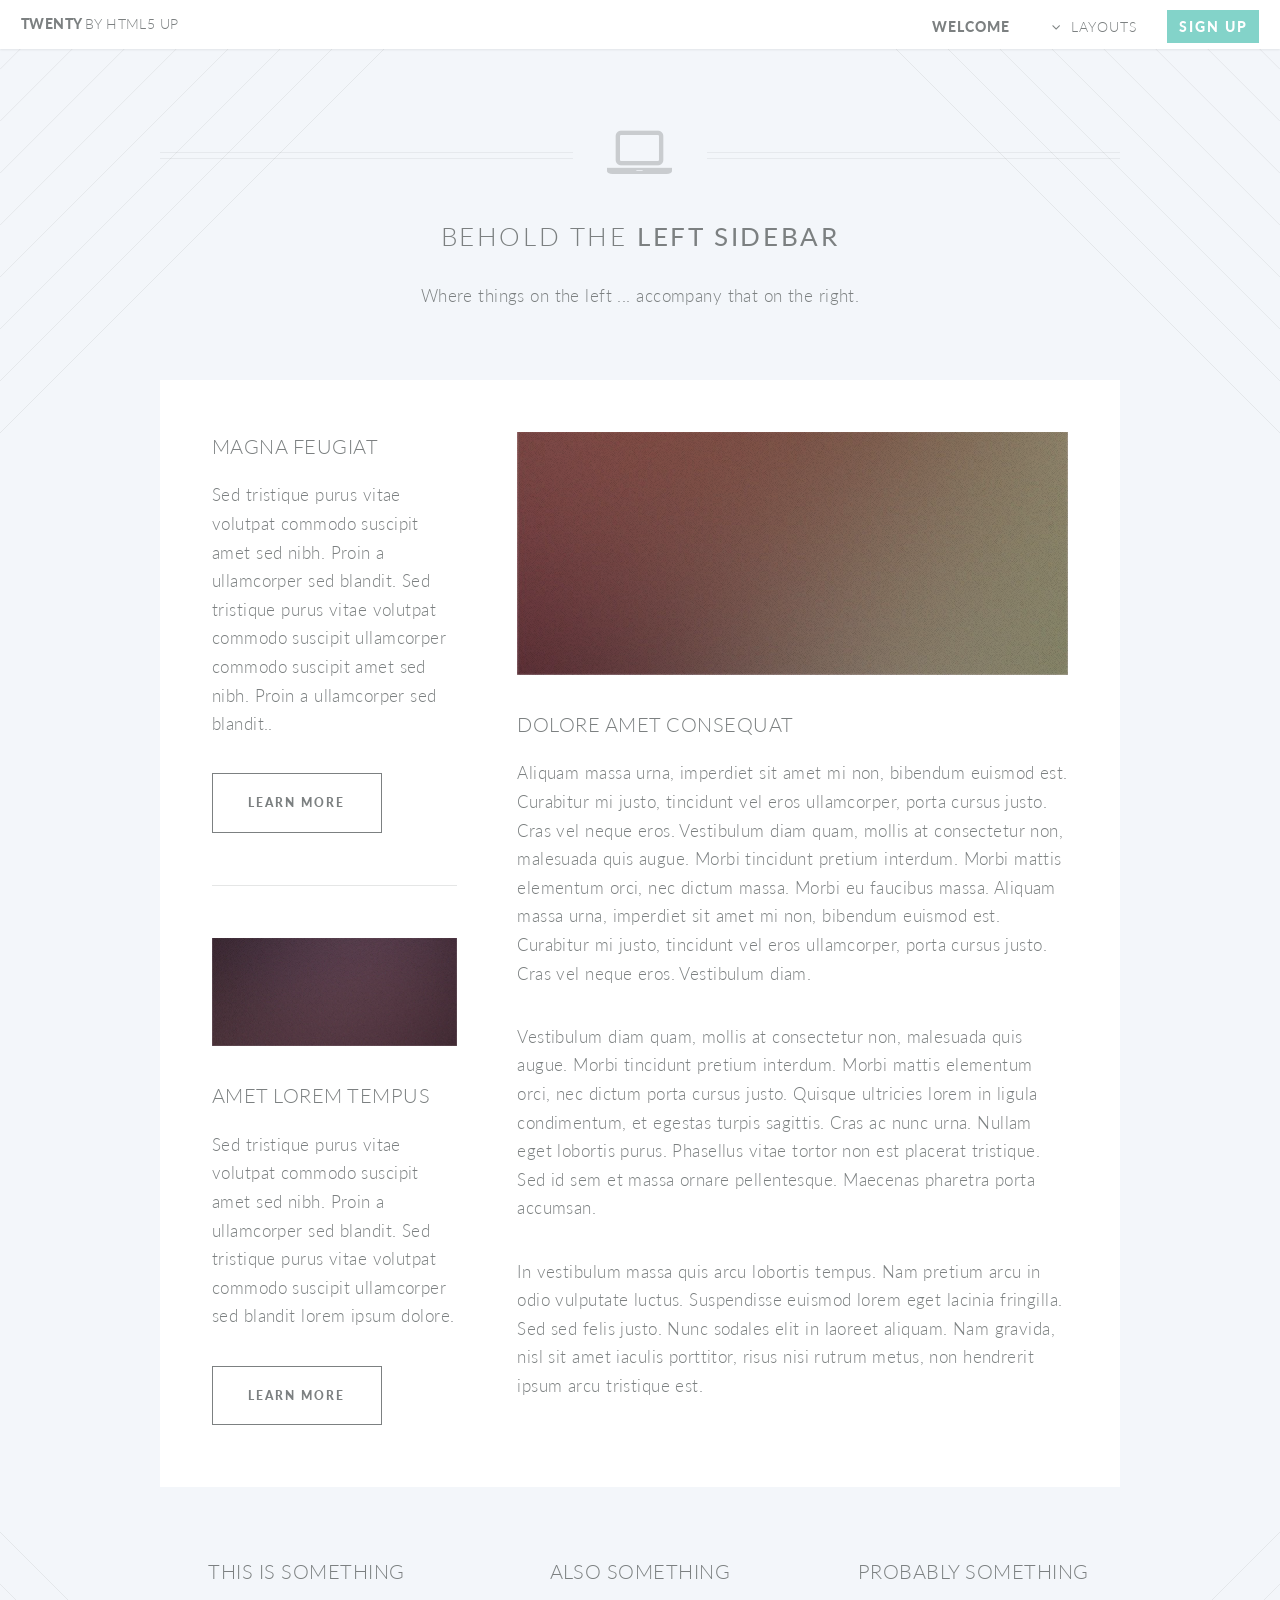
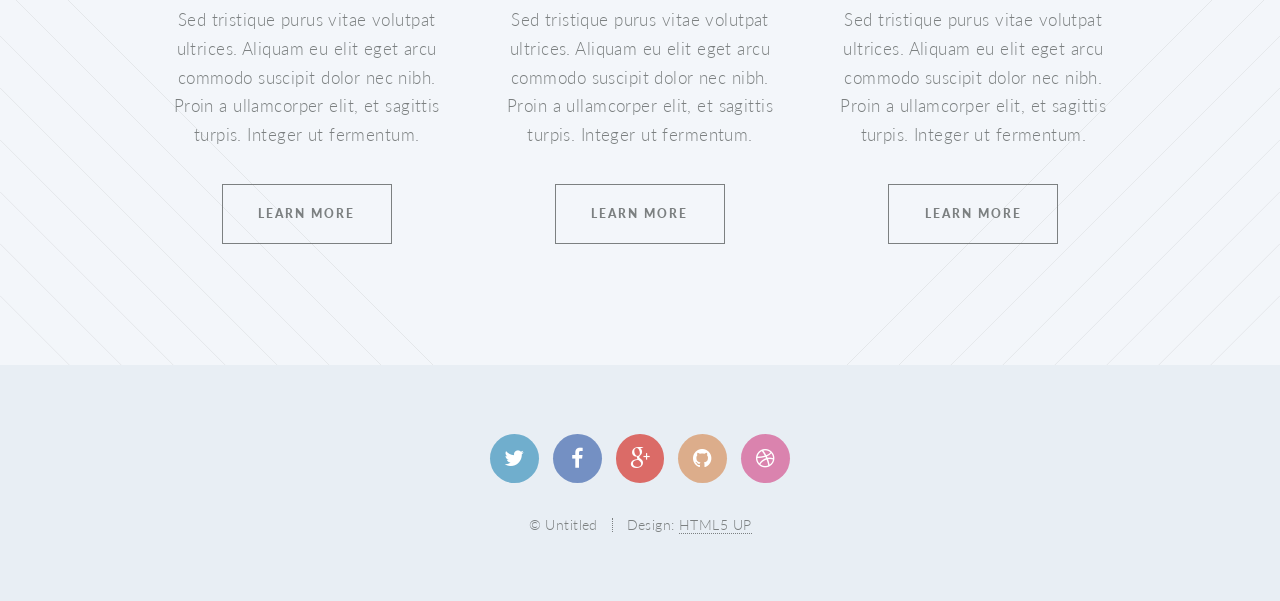
<file: docs/html5up-twenty/left-sidebar.html>
<!DOCTYPE HTML>
<!--
	Twenty by HTML5 UP
	html5up.net | @n33co
	Free for personal and commercial use under the CCA 3.0 license (html5up.net/license)
-->
<html>
	<head>
		<title>Left Sidebar - Twenty by HTML5 UP</title>
		<meta http-equiv="content-type" content="text/html; charset=utf-8" />
		<meta name="description" content="" />
		<meta name="keywords" content="" />
		<!--[if lte IE 8]><script src="css/ie/html5shiv.js"></script><![endif]-->
		<script src="js/jquery.min.js"></script>
		<script src="js/jquery.dropotron.min.js"></script>
		<script src="js/jquery.scrolly.min.js"></script>
		<script src="js/jquery.scrollgress.min.js"></script>
		<script src="js/skel.min.js"></script>
		<script src="js/skel-layers.min.js"></script>
		<script src="js/init.js"></script>
		<noscript>
			<link rel="stylesheet" href="css/skel.css" />
			<link rel="stylesheet" href="css/style.css" />
			<link rel="stylesheet" href="css/style-wide.css" />
			<link rel="stylesheet" href="css/style-noscript.css" />
		</noscript>
		<!--[if lte IE 8]><link rel="stylesheet" href="css/ie/v8.css" /><![endif]-->
		<!--[if lte IE 9]><link rel="stylesheet" href="css/ie/v9.css" /><![endif]-->
	</head>
	<body class="left-sidebar">
	
		<!-- Header -->
			<header id="header" class="skel-layers-fixed">
				<h1 id="logo"><a href="index.html">Twenty <span>by HTML5 UP</span></a></h1>
				<nav id="nav">
					<ul>
						<li class="current"><a href="index.html">Welcome</a></li>
						<li class="submenu">
							<a href="">Layouts</a>
							<ul>
								<li><a href="left-sidebar.html">Left Sidebar</a></li>
								<li><a href="right-sidebar.html">Right Sidebar</a></li>
								<li><a href="no-sidebar.html">No Sidebar</a></li>
								<li><a href="contact.html">Contact</a></li>
								<li class="submenu">
									<a href="">Submenu</a>
									<ul>
										<li><a href="#">Dolore Sed</a></li>
										<li><a href="#">Consequat</a></li>
										<li><a href="#">Lorem Magna</a></li>
										<li><a href="#">Sed Magna</a></li>
										<li><a href="#">Ipsum Nisl</a></li>
									</ul>
								</li>
							</ul>
						</li>
						<li><a href="#" class="button special">Sign Up</a></li>
					</ul>
				</nav>
			</header>
		
		<!-- Main -->
			<article id="main">

				<header class="special container">
					<span class="icon fa-laptop"></span>
					<h2>Behold the <strong>Left Sidebar</strong></h2>
					<p>Where things on the left ... accompany that on the right.</p>
				</header>
					
				<!-- One -->
					<section class="wrapper style4 container">
					
						<div class="row 150%">
							<div class="4u 12u(2)">
								
								<!-- Sidebar -->
									<div class="sidebar">
										<section>
											<header>
												<h3>Magna Feugiat</h3>
											</header>
											<p>Sed tristique purus vitae volutpat commodo suscipit amet sed nibh. Proin a ullamcorper sed blandit. Sed tristique purus vitae volutpat commodo suscipit ullamcorper commodo suscipit amet sed nibh. Proin a ullamcorper sed blandit..</p>
											<footer>
												<ul class="buttons">
													<li><a href="#" class="button small">Learn More</a></li>
												</ul>
											</footer>
										</section>

										<section>
											<a href="#" class="image featured"><img src="images/pic03.jpg" alt="" /></a>
											<header>
												<h3>Amet Lorem Tempus</h3>
											</header>
											<p>Sed tristique purus vitae volutpat commodo suscipit amet sed nibh. Proin a ullamcorper sed blandit. Sed tristique purus vitae volutpat commodo suscipit ullamcorper sed blandit lorem ipsum dolore.</p>
											<footer>
												<ul class="buttons">
													<li><a href="#" class="button small">Learn More</a></li>
												</ul>
											</footer>
										</section>
									</div>

							</div>
							<div class="8u 12u(2) important(2)">
								
								<!-- Content -->
									<div class="content">
										<section>
											<a href="#" class="image featured"><img src="images/pic02.jpg" alt="" /></a>
											<header>
												<h3>Dolore Amet Consequat</h3>
											</header>
											<p>Aliquam massa urna, imperdiet sit amet mi non, bibendum euismod est. Curabitur mi justo, tincidunt vel eros ullamcorper, porta cursus justo. Cras vel neque eros. Vestibulum diam quam, mollis at consectetur non, malesuada quis augue. Morbi tincidunt pretium interdum. Morbi mattis elementum orci, nec dictum massa. Morbi eu faucibus massa. Aliquam massa urna, imperdiet sit amet mi non, bibendum euismod est. Curabitur mi justo, tincidunt vel eros ullamcorper, porta cursus justo. Cras vel neque eros. Vestibulum diam.</p>
											<p>Vestibulum diam quam, mollis at consectetur non, malesuada quis augue. Morbi tincidunt pretium interdum. Morbi mattis elementum orci, nec dictum porta cursus justo. Quisque ultricies lorem in ligula condimentum, et egestas turpis sagittis. Cras ac nunc urna. Nullam eget lobortis purus. Phasellus vitae tortor non est placerat tristique. Sed id sem et massa ornare pellentesque. Maecenas pharetra porta accumsan. </p>
											<p>In vestibulum massa quis arcu lobortis tempus. Nam pretium arcu in odio vulputate luctus. Suspendisse euismod lorem eget lacinia fringilla. Sed sed felis justo. Nunc sodales elit in laoreet aliquam. Nam gravida, nisl sit amet iaculis porttitor, risus nisi rutrum metus, non hendrerit ipsum arcu tristique est.</p>
										</section>
									</div>
	
							</div>
						</div>					
					</section>

				<!-- Two -->
					<section class="wrapper style1 container special">
						<div class="row">
							<div class="4u 12u(2)">
							
								<section>
									<header>
										<h3>This is Something</h3>
									</header>
									<p>Sed tristique purus vitae volutpat ultrices. Aliquam eu elit eget arcu commodo suscipit dolor nec nibh. Proin a ullamcorper elit, et sagittis turpis. Integer ut fermentum.</p>
									<footer>
										<ul class="buttons">
											<li><a href="#" class="button small">Learn More</a></li>
										</ul>
									</footer>
								</section>
							
							</div>
							<div class="4u 12u(2)">
							
								<section>
									<header>
										<h3>Also Something</h3>
									</header>
									<p>Sed tristique purus vitae volutpat ultrices. Aliquam eu elit eget arcu commodo suscipit dolor nec nibh. Proin a ullamcorper elit, et sagittis turpis. Integer ut fermentum.</p>
									<footer>
										<ul class="buttons">
											<li><a href="#" class="button small">Learn More</a></li>
										</ul>
									</footer>
								</section>
							
							</div>
							<div class="4u 12u(2)">
							
								<section>
									<header>
										<h3>Probably Something</h3>
									</header>
									<p>Sed tristique purus vitae volutpat ultrices. Aliquam eu elit eget arcu commodo suscipit dolor nec nibh. Proin a ullamcorper elit, et sagittis turpis. Integer ut fermentum.</p>
									<footer>
										<ul class="buttons">
											<li><a href="#" class="button small">Learn More</a></li>
										</ul>
									</footer>
								</section>
							
							</div>
						</div>
					</section>
					
			</article>

		<!-- Footer -->
			<footer id="footer">
			
				<ul class="icons">
					<li><a href="#" class="icon circle fa-twitter"><span class="label">Twitter</span></a></li>
					<li><a href="#" class="icon circle fa-facebook"><span class="label">Facebook</span></a></li>
					<li><a href="#" class="icon circle fa-google-plus"><span class="label">Google+</span></a></li>
					<li><a href="#" class="icon circle fa-github"><span class="label">Github</span></a></li>
					<li><a href="#" class="icon circle fa-dribbble"><span class="label">Dribbble</span></a></li>
				</ul>
				
				<ul class="copyright">
					<li>&copy; Untitled</li><li>Design: <a href="http://html5up.net">HTML5 UP</a></li>
				</ul>
			
			</footer>

	</body>
</html>
</file>
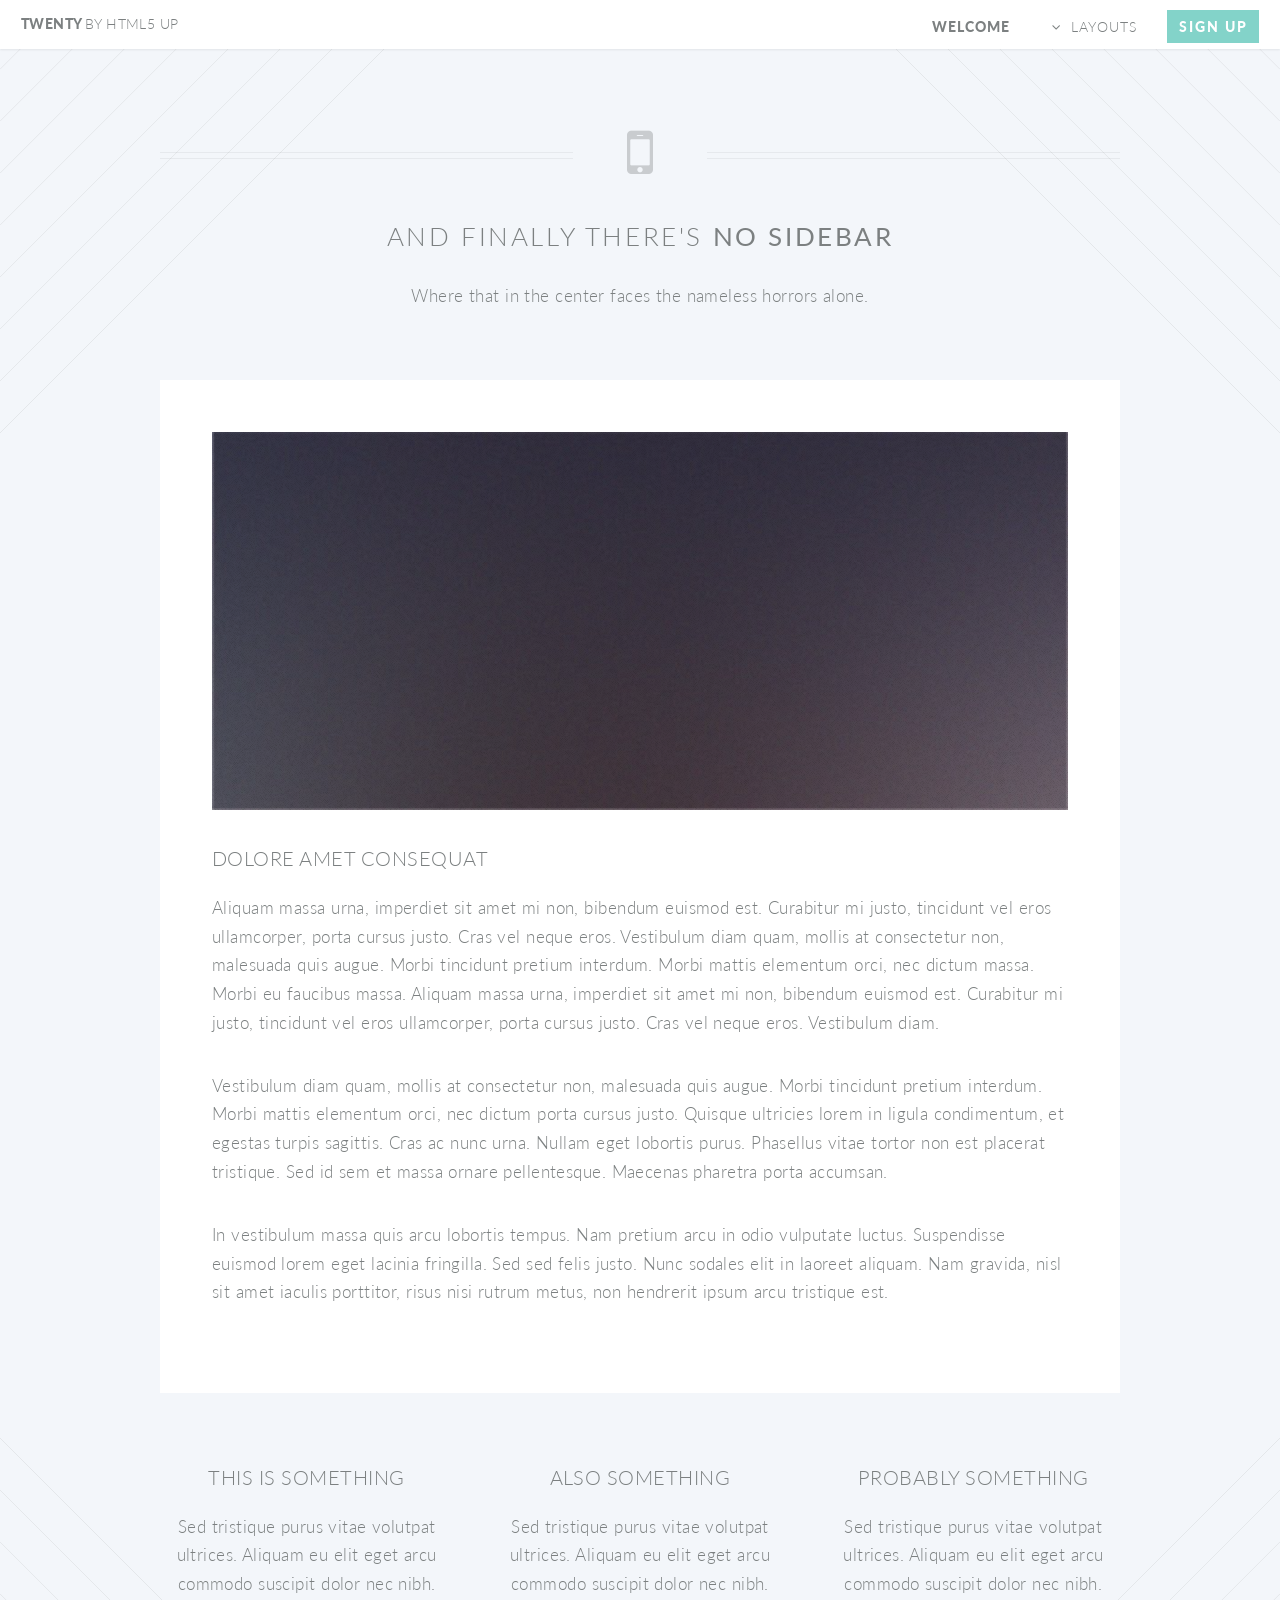
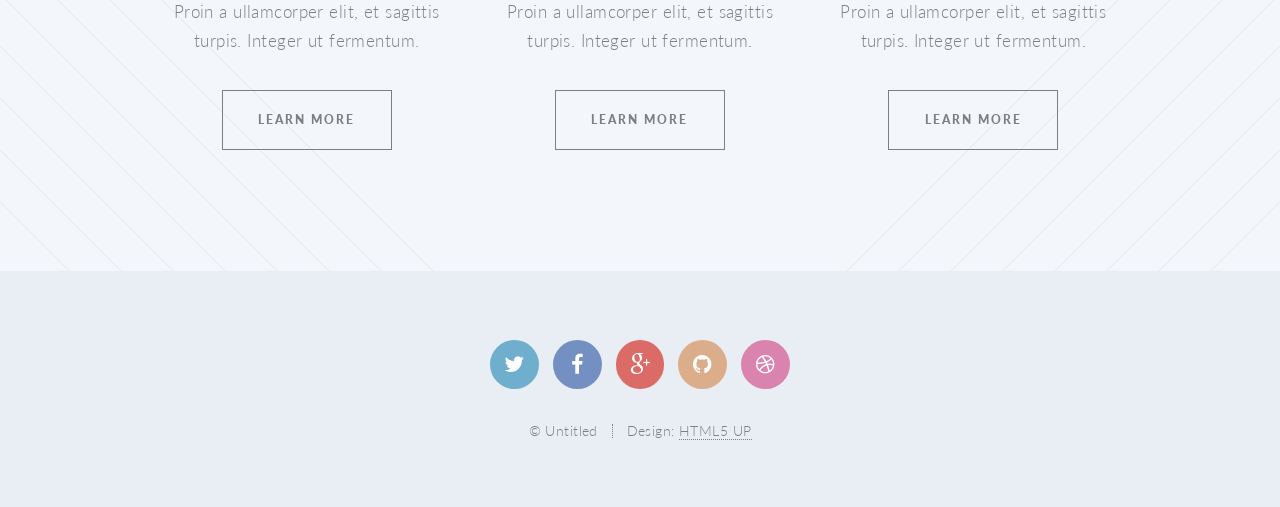
<file: docs/html5up-twenty/no-sidebar.html>
<!DOCTYPE HTML>
<!--
	Twenty by HTML5 UP
	html5up.net | @n33co
	Free for personal and commercial use under the CCA 3.0 license (html5up.net/license)
-->
<html>
	<head>
		<title>No Sidebar - Twenty by HTML5 UP</title>
		<meta http-equiv="content-type" content="text/html; charset=utf-8" />
		<meta name="description" content="" />
		<meta name="keywords" content="" />
		<!--[if lte IE 8]><script src="css/ie/html5shiv.js"></script><![endif]-->
		<script src="js/jquery.min.js"></script>
		<script src="js/jquery.dropotron.min.js"></script>
		<script src="js/jquery.scrolly.min.js"></script>
		<script src="js/jquery.scrollgress.min.js"></script>
		<script src="js/skel.min.js"></script>
		<script src="js/skel-layers.min.js"></script>
		<script src="js/init.js"></script>
		<noscript>
			<link rel="stylesheet" href="css/skel.css" />
			<link rel="stylesheet" href="css/style.css" />
			<link rel="stylesheet" href="css/style-wide.css" />
			<link rel="stylesheet" href="css/style-noscript.css" />
		</noscript>
		<!--[if lte IE 8]><link rel="stylesheet" href="css/ie/v8.css" /><![endif]-->
		<!--[if lte IE 9]><link rel="stylesheet" href="css/ie/v9.css" /><![endif]-->
	</head>
	<body class="no-sidebar">
	
		<!-- Header -->
			<header id="header" class="skel-layers-fixed">
				<h1 id="logo"><a href="index.html">Twenty <span>by HTML5 UP</span></a></h1>
				<nav id="nav">
					<ul>
						<li class="current"><a href="index.html">Welcome</a></li>
						<li class="submenu">
							<a href="">Layouts</a>
							<ul>
								<li><a href="left-sidebar.html">Left Sidebar</a></li>
								<li><a href="right-sidebar.html">Right Sidebar</a></li>
								<li><a href="no-sidebar.html">No Sidebar</a></li>
								<li><a href="contact.html">Contact</a></li>
								<li class="submenu">
									<a href="">Submenu</a>
									<ul>
										<li><a href="#">Dolore Sed</a></li>
										<li><a href="#">Consequat</a></li>
										<li><a href="#">Lorem Magna</a></li>
										<li><a href="#">Sed Magna</a></li>
										<li><a href="#">Ipsum Nisl</a></li>
									</ul>
								</li>
							</ul>
						</li>
						<li><a href="#" class="button special">Sign Up</a></li>
					</ul>
				</nav>
			</header>
		
		<!-- Main -->
			<article id="main">

				<header class="special container">
					<span class="icon fa-mobile"></span>
					<h2>And finally there's <strong>No Sidebar</strong></h2>
					<p>Where that in the center faces the nameless horrors alone.</p>
				</header>
					
				<!-- One -->
					<section class="wrapper style4 container">
					
						<!-- Content -->
							<div class="content">
								<section>
									<a href="#" class="image featured"><img src="images/pic04.jpg" alt="" /></a>
									<header>
										<h3>Dolore Amet Consequat</h3>
									</header>
									<p>Aliquam massa urna, imperdiet sit amet mi non, bibendum euismod est. Curabitur mi justo, tincidunt vel eros ullamcorper, porta cursus justo. Cras vel neque eros. Vestibulum diam quam, mollis at consectetur non, malesuada quis augue. Morbi tincidunt pretium interdum. Morbi mattis elementum orci, nec dictum massa. Morbi eu faucibus massa. Aliquam massa urna, imperdiet sit amet mi non, bibendum euismod est. Curabitur mi justo, tincidunt vel eros ullamcorper, porta cursus justo. Cras vel neque eros. Vestibulum diam.</p>
									<p>Vestibulum diam quam, mollis at consectetur non, malesuada quis augue. Morbi tincidunt pretium interdum. Morbi mattis elementum orci, nec dictum porta cursus justo. Quisque ultricies lorem in ligula condimentum, et egestas turpis sagittis. Cras ac nunc urna. Nullam eget lobortis purus. Phasellus vitae tortor non est placerat tristique. Sed id sem et massa ornare pellentesque. Maecenas pharetra porta accumsan. </p>
									<p>In vestibulum massa quis arcu lobortis tempus. Nam pretium arcu in odio vulputate luctus. Suspendisse euismod lorem eget lacinia fringilla. Sed sed felis justo. Nunc sodales elit in laoreet aliquam. Nam gravida, nisl sit amet iaculis porttitor, risus nisi rutrum metus, non hendrerit ipsum arcu tristique est.</p>
								</section>
							</div>

					</section>

				<!-- Two -->
					<section class="wrapper style1 container special">
						<div class="row">
							<div class="4u 12u(2)">
							
								<section>
									<header>
										<h3>This is Something</h3>
									</header>
									<p>Sed tristique purus vitae volutpat ultrices. Aliquam eu elit eget arcu commodo suscipit dolor nec nibh. Proin a ullamcorper elit, et sagittis turpis. Integer ut fermentum.</p>
									<footer>
										<ul class="buttons">
											<li><a href="#" class="button small">Learn More</a></li>
										</ul>
									</footer>
								</section>
							
							</div>
							<div class="4u 12u(2)">
							
								<section>
									<header>
										<h3>Also Something</h3>
									</header>
									<p>Sed tristique purus vitae volutpat ultrices. Aliquam eu elit eget arcu commodo suscipit dolor nec nibh. Proin a ullamcorper elit, et sagittis turpis. Integer ut fermentum.</p>
									<footer>
										<ul class="buttons">
											<li><a href="#" class="button small">Learn More</a></li>
										</ul>
									</footer>
								</section>
							
							</div>
							<div class="4u 12u(2)">
							
								<section>
									<header>
										<h3>Probably Something</h3>
									</header>
									<p>Sed tristique purus vitae volutpat ultrices. Aliquam eu elit eget arcu commodo suscipit dolor nec nibh. Proin a ullamcorper elit, et sagittis turpis. Integer ut fermentum.</p>
									<footer>
										<ul class="buttons">
											<li><a href="#" class="button small">Learn More</a></li>
										</ul>
									</footer>
								</section>
							
							</div>
						</div>
					</section>
					
			</article>

		<!-- Footer -->
			<footer id="footer">
			
				<ul class="icons">
					<li><a href="#" class="icon circle fa-twitter"><span class="label">Twitter</span></a></li>
					<li><a href="#" class="icon circle fa-facebook"><span class="label">Facebook</span></a></li>
					<li><a href="#" class="icon circle fa-google-plus"><span class="label">Google+</span></a></li>
					<li><a href="#" class="icon circle fa-github"><span class="label">Github</span></a></li>
					<li><a href="#" class="icon circle fa-dribbble"><span class="label">Dribbble</span></a></li>
				</ul>
				
				<ul class="copyright">
					<li>&copy; Untitled</li><li>Design: <a href="http://html5up.net">HTML5 UP</a></li>
				</ul>
			
			</footer>

	</body>
</html>
</file>
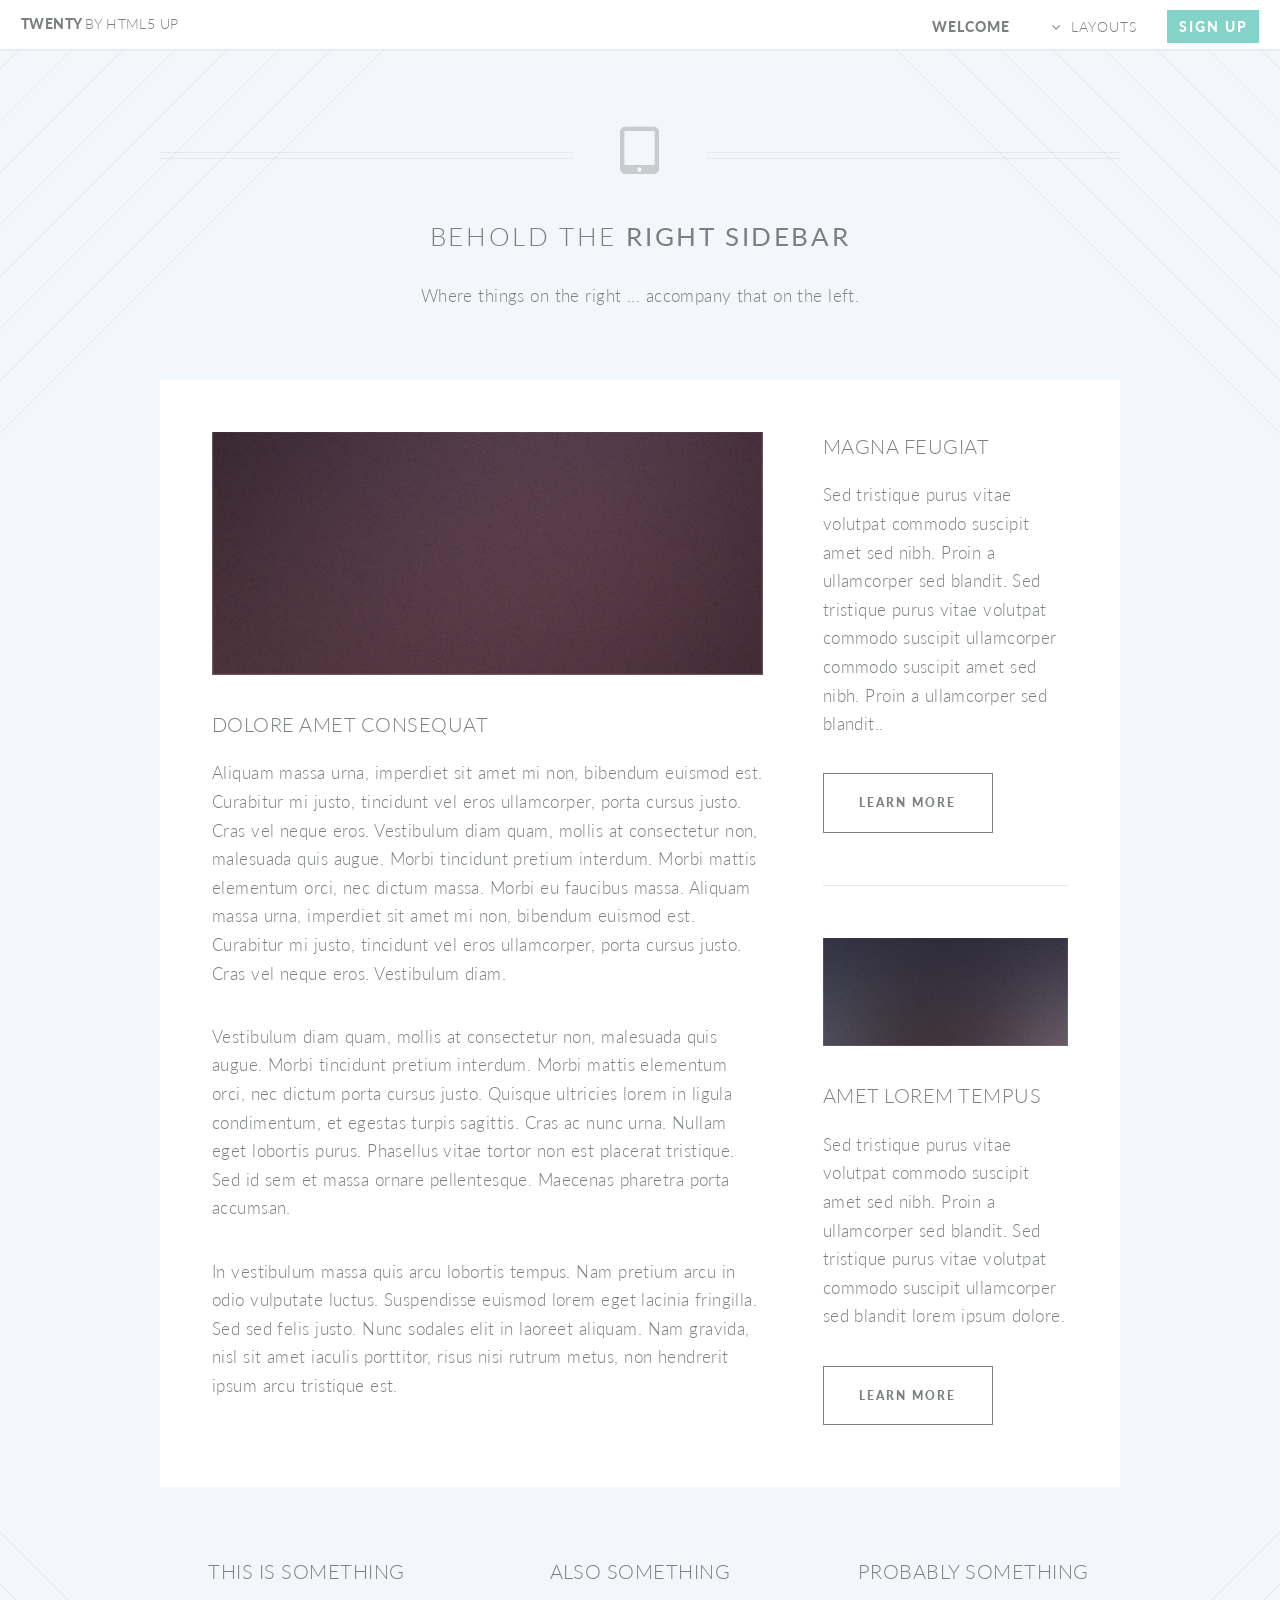
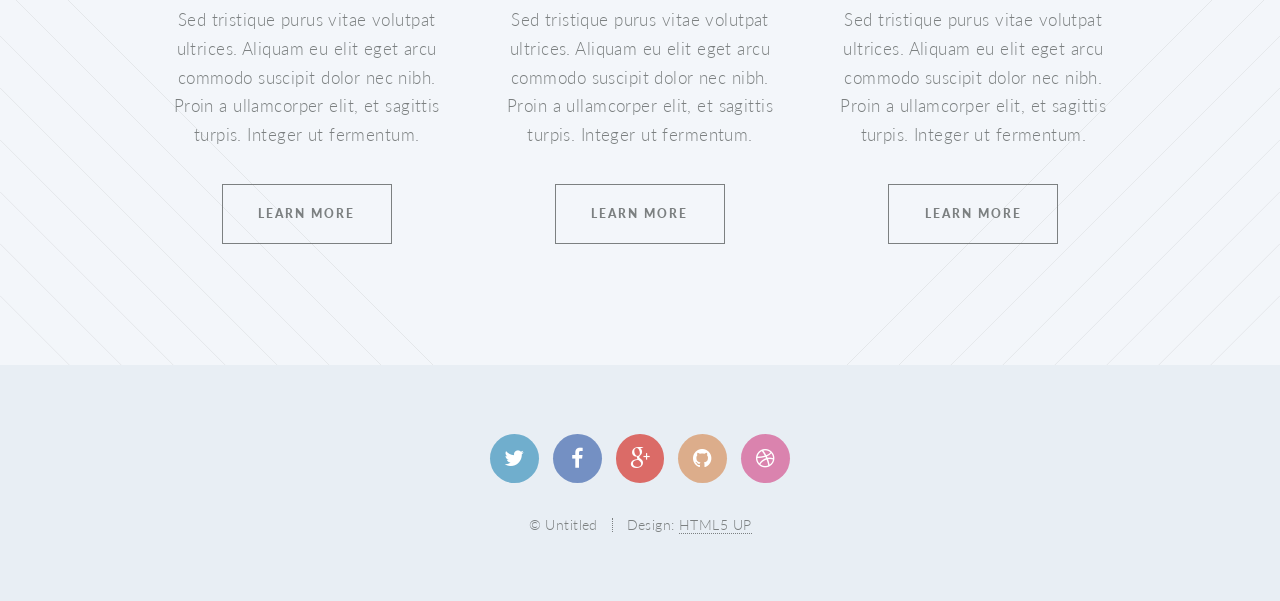
<file: docs/html5up-twenty/right-sidebar.html>
<!DOCTYPE HTML>
<!--
	Twenty by HTML5 UP
	html5up.net | @n33co
	Free for personal and commercial use under the CCA 3.0 license (html5up.net/license)
-->
<html>
	<head>
		<title>Right Sidebar - Twenty by HTML5 UP</title>
		<meta http-equiv="content-type" content="text/html; charset=utf-8" />
		<meta name="description" content="" />
		<meta name="keywords" content="" />
		<!--[if lte IE 8]><script src="css/ie/html5shiv.js"></script><![endif]-->
		<script src="js/jquery.min.js"></script>
		<script src="js/jquery.dropotron.min.js"></script>
		<script src="js/jquery.scrolly.min.js"></script>
		<script src="js/jquery.scrollgress.min.js"></script>
		<script src="js/skel.min.js"></script>
		<script src="js/skel-layers.min.js"></script>
		<script src="js/init.js"></script>
		<noscript>
			<link rel="stylesheet" href="css/skel.css" />
			<link rel="stylesheet" href="css/style.css" />
			<link rel="stylesheet" href="css/style-wide.css" />
			<link rel="stylesheet" href="css/style-noscript.css" />
		</noscript>
		<!--[if lte IE 8]><link rel="stylesheet" href="css/ie/v8.css" /><![endif]-->
		<!--[if lte IE 9]><link rel="stylesheet" href="css/ie/v9.css" /><![endif]-->
	</head>
	<body class="right-sidebar">
	
		<!-- Header -->
			<header id="header" class="skel-layers-fixed">
				<h1 id="logo"><a href="index.html">Twenty <span>by HTML5 UP</span></a></h1>
				<nav id="nav">
					<ul>
						<li class="current"><a href="index.html">Welcome</a></li>
						<li class="submenu">
							<a href="">Layouts</a>
							<ul>
								<li><a href="left-sidebar.html">Left Sidebar</a></li>
								<li><a href="right-sidebar.html">Right Sidebar</a></li>
								<li><a href="no-sidebar.html">No Sidebar</a></li>
								<li><a href="contact.html">Contact</a></li>
								<li class="submenu">
									<a href="">Submenu</a>
									<ul>
										<li><a href="#">Dolore Sed</a></li>
										<li><a href="#">Consequat</a></li>
										<li><a href="#">Lorem Magna</a></li>
										<li><a href="#">Sed Magna</a></li>
										<li><a href="#">Ipsum Nisl</a></li>
									</ul>
								</li>
							</ul>
						</li>
						<li><a href="#" class="button special">Sign Up</a></li>
					</ul>
				</nav>
			</header>
		
		<!-- Main -->
			<article id="main">

				<header class="special container">
					<span class="icon fa-tablet"></span>
					<h2>Behold the <strong>Right Sidebar</strong></h2>
					<p>Where things on the right ... accompany that on the left.</p>
				</header>
					
				<!-- One -->
					<section class="wrapper style4 container">
					
						<div class="row 150%">
							<div class="8u 12u(2)">
								
								<!-- Content -->
									<div class="content">
										<section>
											<a href="#" class="image featured"><img src="images/pic03.jpg" alt="" /></a>
											<header>
												<h3>Dolore Amet Consequat</h3>
											</header>
											<p>Aliquam massa urna, imperdiet sit amet mi non, bibendum euismod est. Curabitur mi justo, tincidunt vel eros ullamcorper, porta cursus justo. Cras vel neque eros. Vestibulum diam quam, mollis at consectetur non, malesuada quis augue. Morbi tincidunt pretium interdum. Morbi mattis elementum orci, nec dictum massa. Morbi eu faucibus massa. Aliquam massa urna, imperdiet sit amet mi non, bibendum euismod est. Curabitur mi justo, tincidunt vel eros ullamcorper, porta cursus justo. Cras vel neque eros. Vestibulum diam.</p>
											<p>Vestibulum diam quam, mollis at consectetur non, malesuada quis augue. Morbi tincidunt pretium interdum. Morbi mattis elementum orci, nec dictum porta cursus justo. Quisque ultricies lorem in ligula condimentum, et egestas turpis sagittis. Cras ac nunc urna. Nullam eget lobortis purus. Phasellus vitae tortor non est placerat tristique. Sed id sem et massa ornare pellentesque. Maecenas pharetra porta accumsan. </p>
											<p>In vestibulum massa quis arcu lobortis tempus. Nam pretium arcu in odio vulputate luctus. Suspendisse euismod lorem eget lacinia fringilla. Sed sed felis justo. Nunc sodales elit in laoreet aliquam. Nam gravida, nisl sit amet iaculis porttitor, risus nisi rutrum metus, non hendrerit ipsum arcu tristique est.</p>
										</section>
									</div>
	
							</div>
							<div class="4u 12u(2)">
								
								<!-- Sidebar -->
									<div class="sidebar">
										<section>
											<header>
												<h3>Magna Feugiat</h3>
											</header>
											<p>Sed tristique purus vitae volutpat commodo suscipit amet sed nibh. Proin a ullamcorper sed blandit. Sed tristique purus vitae volutpat commodo suscipit ullamcorper commodo suscipit amet sed nibh. Proin a ullamcorper sed blandit..</p>
											<footer>
												<ul class="buttons">
													<li><a href="#" class="button small">Learn More</a></li>
												</ul>
											</footer>
										</section>

										<section>
											<a href="#" class="image featured"><img src="images/pic04.jpg" alt="" /></a>
											<header>
												<h3>Amet Lorem Tempus</h3>
											</header>
											<p>Sed tristique purus vitae volutpat commodo suscipit amet sed nibh. Proin a ullamcorper sed blandit. Sed tristique purus vitae volutpat commodo suscipit ullamcorper sed blandit lorem ipsum dolore.</p>
											<footer>
												<ul class="buttons">
													<li><a href="#" class="button small">Learn More</a></li>
												</ul>
											</footer>
										</section>
									</div>

							</div>
						</div>					
					</section>

				<!-- Two -->
					<section class="wrapper style1 container special">
						<div class="row">
							<div class="4u 12u(2)">
							
								<section>
									<header>
										<h3>This is Something</h3>
									</header>
									<p>Sed tristique purus vitae volutpat ultrices. Aliquam eu elit eget arcu commodo suscipit dolor nec nibh. Proin a ullamcorper elit, et sagittis turpis. Integer ut fermentum.</p>
									<footer>
										<ul class="buttons">
											<li><a href="#" class="button small">Learn More</a></li>
										</ul>
									</footer>
								</section>
							
							</div>
							<div class="4u 12u(2)">
							
								<section>
									<header>
										<h3>Also Something</h3>
									</header>
									<p>Sed tristique purus vitae volutpat ultrices. Aliquam eu elit eget arcu commodo suscipit dolor nec nibh. Proin a ullamcorper elit, et sagittis turpis. Integer ut fermentum.</p>
									<footer>
										<ul class="buttons">
											<li><a href="#" class="button small">Learn More</a></li>
										</ul>
									</footer>
								</section>
							
							</div>
							<div class="4u 12u(2)">
							
								<section>
									<header>
										<h3>Probably Something</h3>
									</header>
									<p>Sed tristique purus vitae volutpat ultrices. Aliquam eu elit eget arcu commodo suscipit dolor nec nibh. Proin a ullamcorper elit, et sagittis turpis. Integer ut fermentum.</p>
									<footer>
										<ul class="buttons">
											<li><a href="#" class="button small">Learn More</a></li>
										</ul>
									</footer>
								</section>
							
							</div>
						</div>
					</section>
					
			</article>

		<!-- Footer -->
			<footer id="footer">
			
				<ul class="icons">
					<li><a href="#" class="icon circle fa-twitter"><span class="label">Twitter</span></a></li>
					<li><a href="#" class="icon circle fa-facebook"><span class="label">Facebook</span></a></li>
					<li><a href="#" class="icon circle fa-google-plus"><span class="label">Google+</span></a></li>
					<li><a href="#" class="icon circle fa-github"><span class="label">Github</span></a></li>
					<li><a href="#" class="icon circle fa-dribbble"><span class="label">Dribbble</span></a></li>
				</ul>
				
				<ul class="copyright">
					<li>&copy; Untitled</li><li>Design: <a href="http://html5up.net">HTML5 UP</a></li>
				</ul>
			
			</footer>

	</body>
</html>
</file>
<file: docs/html5up-telephasic/css/skel.css>
/* Resets (http://meyerweb.com/eric/tools/css/reset/ | v2.0 | 20110126 | License: none (public domain)) */

	html,body,div,span,applet,object,iframe,h1,h2,h3,h4,h5,h6,p,blockquote,pre,a,abbr,acronym,address,big,cite,code,del,dfn,em,img,ins,kbd,q,s,samp,small,strike,strong,sub,sup,tt,var,b,u,i,center,dl,dt,dd,ol,ul,li,fieldset,form,label,legend,table,caption,tbody,tfoot,thead,tr,th,td,article,aside,canvas,details,embed,figure,figcaption,footer,header,hgroup,menu,nav,output,ruby,section,summary,time,mark,audio,video{margin:0;padding:0;border:0;font-size:100%;font:inherit;vertical-align:baseline;}article,aside,details,figcaption,figure,footer,header,hgroup,menu,nav,section{display:block;}body{line-height:1;}ol,ul{list-style:none;}blockquote,q{quotes:none;}blockquote:before,blockquote:after,q:before,q:after{content:'';content:none;}table{border-collapse:collapse;border-spacing:0;}body{-webkit-text-size-adjust:none}

/* Box Model */

	*, *:before, *:after {
		-moz-box-sizing: border-box;
		-webkit-box-sizing: border-box;
		box-sizing: border-box;
	}

/* Container */

	.container {
		margin-left: auto;
		margin-right: auto;
		
		/* width: (containers) */
		width: 1200px;
	}

	/* Modifiers */

		/* 125% */
			.container.\31 25\25 {
				width: 100%;
				
				/* max-width: (containers * 1.25) */
				max-width: 1500px;

				/* min-width: (containers) */
				min-width: 1200px;
			}

		/* 75% */
			.container.\37 5\25 {
				
				/* width: (containers * 0.75) */
				width: 900px;

			}

		/* 50% */
			.container.\35 0\25 {
				
				/* width: (containers * 0.50) */
				width: 600px;

			}

		/* 25% */
			.container.\32 5\25 {
				
				/* width: (containers * 0.25) */
				width: 300px;

			}

/* Grid */

	.row {
		border-bottom: solid 1px transparent;
	}

	.row > * {
		float: left;
	}
	
	.row:after, .row:before {
		content: '';
		display: block;
		clear: both;
		height: 0;
	}
	
	.row.uniform > * > :first-child {
		margin-top: 0;
	}
	
	.row.uniform > * > :last-child {
		margin-bottom: 0;
	}

	/* Gutters */

		/* Normal */
		
			.row > * {
				/* padding: (gutters.horizontal) 0 0 (gutters.vertical) */
				padding: 40px 0 0 40px;
			}

			.row {
				/* margin: -(gutters.horizontal) 0 -1px -(gutters.vertical) */
				margin: -40px 0 -1px -40px;
			}
			
			.row.uniform > * {
				/* padding: (gutters.vertical) 0 0 (gutters.vertical) */
				padding: 40px 0 0 40px;
			}

			.row.uniform {
				/* margin: -(gutters.vertical) 0 -1px -(gutters.vertical) */
				margin: -40px 0 -1px -40px;
			}
			
		/* 200% */
		
			.row.\32 00\25 > * {
				/* padding: (gutters.horizontal) 0 0 (gutters.vertical) */
				padding: 80px 0 0 80px;
			}

			.row.\32 00\25 {
				/* margin: -(gutters.horizontal) 0 -1px -(gutters.vertical) */
				margin: -80px 0 -1px -80px;
			}

			.row.uniform.\32 00\25 > * {
				/* padding: (gutters.vertical) 0 0 (gutters.vertical) */
				padding: 80px 0 0 80px;
			}

			.row.uniform.\32 00\25 {
				/* margin: -(gutters.vertical) 0 -1px -(gutters.vertical) */
				margin: -80px 0 -1px -80px;
			}

		/* 150% */
		
			.row.\31 50\25 > * {
				/* padding: (gutters.horizontal) 0 0 (gutters.vertical) */
				padding: 60px 0 0 60px;
			}

			.row.\31 50\25 {
				/* margin: -(gutters.horizontal) 0 -1px -(gutters.vertical) */
				margin: -60px 0 -1px -60px;
			}

			.row.uniform.\31 50\25 > * {
				/* padding: (gutters.vertical) 0 0 (gutters.vertical) */
				padding: 60px 0 0 60px;
			}

			.row.uniform.\31 50\25 {
				/* margin: -(gutters.vertical) 0 -1px -(gutters.vertical) */
				margin: -60px 0 -1px -60px;
			}

		/* 50% */
		
			.row.\35 0\25 > * {
				/* padding: (gutters.horizontal) 0 0 (gutters.vertical) */
				padding: 20px 0 0 20px;
			}

			.row.\35 0\25 {
				/* margin: -(gutters.horizontal) 0 -1px -(gutters.vertical) */
				margin: -20px 0 -1px -20px;
			}

			.row.uniform.\35 0\25 > * {
				/* padding: (gutters.vertical) 0 0 (gutters.vertical) */
				padding: 20px 0 0 20px;
			}

			.row.uniform.\35 0\25 {
				/* margin: -(gutters.vertical) 0 -1px -(gutters.vertical) */
				margin: -20px 0 -1px -20px;
			}

		/* 25% */
		
			.row.\32 5\25 > * {
				/* padding: (gutters.horizontal) 0 0 (gutters.vertical) */
				padding: 10px 0 0 10px;
			}

			.row.\32 5\25 {
				/* margin: -(gutters.horizontal) 0 -1px -(gutters.vertical) */
				margin: -10px 0 -1px -10px;
			}

			.row.uniform.\32 5\25 > * {
				/* padding: (gutters.vertical) 0 0 (gutters.vertical) */
				padding: 10px 0 0 10px;
			}

			.row.uniform.\32 5\25 {
				/* margin: -(gutters.vertical) 0 -1px -(gutters.vertical) */
				margin: -10px 0 -1px -10px;
			}

		/* 0% */
		
			.row.\30 \25 > * {
				padding: 0;
			}

			.row.\30 \25 {
				margin: 0 0 -1px 0;
			}

	/* Cells */

		.\31 2u, .\31 2u\24, .\31 2u\28 1\29, .\31 2u\24\28 1\29 { width: 100%; clear: none; }
		.\31 1u, .\31 1u\24, .\31 1u\28 1\29, .\31 1u\24\28 1\29 { width: 91.6666666667%; clear: none; }
		.\31 0u, .\31 0u\24, .\31 0u\28 1\29, .\31 0u\24\28 1\29 { width: 83.3333333333%; clear: none; }
		.\39 u, .\39 u\24, .\39 u\28 1\29, .\39 u\24\28 1\29 { width: 75%; clear: none; }
		.\38 u, .\38 u\24, .\38 u\28 1\29, .\38 u\24\28 1\29 { width: 66.6666666667%; clear: none; }
		.\37 u, .\37 u\24, .\37 u\28 1\29, .\37 u\24\28 1\29 { width: 58.3333333333%; clear: none; }
		.\36 u, .\36 u\24, .\36 u\28 1\29, .\36 u\24\28 1\29 { width: 50%; clear: none; }
		.\35 u, .\35 u\24, .\35 u\28 1\29, .\35 u\24\28 1\29 { width: 41.6666666667%; clear: none; }
		.\34 u, .\34 u\24, .\34 u\28 1\29, .\34 u\24\28 1\29 { width: 33.3333333333%; clear: none; }
		.\33 u, .\33 u\24, .\33 u\28 1\29, .\33 u\24\28 1\29 { width: 25%; clear: none; }
		.\32 u, .\32 u\24, .\32 u\28 1\29, .\32 u\24\28 1\29 { width: 16.6666666667%; clear: none; }
		.\31 u, .\31 u\24, .\31 u\28 1\29, .\31 u\24\28 1\29 { width: 8.3333333333%; clear: none; }

		.\31 2u\24 + *, .\31 2u\24\28 1\29 + *,
		.\31 1u\24 + *, .\31 1u\24\28 1\29 + *,
		.\31 0u\24 + *, .\31 0u\24\28 1\29 + *,
		.\39 u\24 + *, .\39 u\24\28 1\29 + *,
		.\38 u\24 + *, .\38 u\24\28 1\29 + *,
		.\37 u\24 + *, .\37 u\24\28 1\29 + *,
		.\36 u\24 + *, .\36 u\24\28 1\29 + *,
		.\35 u\24 + *, .\35 u\24\28 1\29 + *,
		.\34 u\24 + *, .\34 u\24\28 1\29 + *,
		.\33 u\24 + *, .\33 u\24\28 1\29 + *,
		.\32 u\24 + *, .\32 u\24\28 1\29 + *,
		.\31 u\24  + *,  .\31 u\24\28 1\29 + * {
			clear: left;
		}
			
		.\-11u { margin-left: 91.6666666667% }
		.\-10u { margin-left: 83.3333333333% }
		.\-9u { margin-left: 75% }
		.\-8u { margin-left: 66.6666666667% }
		.\-7u { margin-left: 58.3333333333% }
		.\-6u { margin-left: 50% }
		.\-5u { margin-left: 41.6666666667% }
		.\-4u { margin-left: 33.3333333333% }
		.\-3u { margin-left: 25% }
		.\-2u { margin-left: 16.6666666667% }
		.\-1u { margin-left: 8.3333333333% }
</file>
<file: docs/html5up-telephasic/css/ie/v8.css>
/*
	Telephasic by HTML5 UP
	html5up.net | @n33co
	Free for personal and commercial use under the CCA 3.0 license (html5up.net/license)
*/

/*********************************************************************************/
/* Basic                                                                         */
/*********************************************************************************/

	form input[type="text"],
	form input[type="email"],
	form input[type="password"],
	form select,
	form textarea,
	input[type="button"],
	input[type="submit"],
	input[type="reset"],
	.button,
	#logo a,
	#nav > ul > li > span,
	#nav > ul > li > a,
	.dropotron,
	#promo
	{
		position: relative;
		-ms-behavior: url('css/ie/PIE.htc');
	}

	/* Section/Article */

		section,
		article
		{
		}
		
			section > .last-child,
			article > .last-child
			{
				margin-bottom: 0;
			}

			section.last-child,
			article.last-child
			{
				margin-bottom: 0;
			}
			
/*********************************************************************************/
/* Wrappers                                                                      */
/*********************************************************************************/

	#promo-wrapper
	{
		background: url('../../images/promo.jpg');
		background-size: cover;
		-ms-behavior: url('css/ie/backgroundsize.min.htc');	
	}
	
/*********************************************************************************/
/* Header                                                                        */
/*********************************************************************************/

	.dropotron
	{
		box-shadow: none !important;
	}

		.dropotron.level-0
		{
			box-shadow: none !important;
		}

			.dropotron.level-0:before
			{
				display: none;
			}
</file>
<file: docs/html5up-twenty/css/skel.css>
/* Resets (http://meyerweb.com/eric/tools/css/reset/ | v2.0 | 20110126 | License: none (public domain)) */

	html,body,div,span,applet,object,iframe,h1,h2,h3,h4,h5,h6,p,blockquote,pre,a,abbr,acronym,address,big,cite,code,del,dfn,em,img,ins,kbd,q,s,samp,small,strike,strong,sub,sup,tt,var,b,u,i,center,dl,dt,dd,ol,ul,li,fieldset,form,label,legend,table,caption,tbody,tfoot,thead,tr,th,td,article,aside,canvas,details,embed,figure,figcaption,footer,header,hgroup,menu,nav,output,ruby,section,summary,time,mark,audio,video{margin:0;padding:0;border:0;font-size:100%;font:inherit;vertical-align:baseline;}article,aside,details,figcaption,figure,footer,header,hgroup,menu,nav,section{display:block;}body{line-height:1;}ol,ul{list-style:none;}blockquote,q{quotes:none;}blockquote:before,blockquote:after,q:before,q:after{content:'';content:none;}table{border-collapse:collapse;border-spacing:0;}body{-webkit-text-size-adjust:none}

/* Box Model */

	*, *:before, *:after {
		-moz-box-sizing: border-box;
		-webkit-box-sizing: border-box;
		box-sizing: border-box;
	}

/* Container */

	.container {
		margin-left: auto;
		margin-right: auto;
		
		/* width: (containers) */
		width: 1200px;
	}

	/* Modifiers */

		/* 125% */
			.container.\31 25\25 {
				width: 100%;
				
				/* max-width: (containers * 1.25) */
				max-width: 1500px;

				/* min-width: (containers) */
				min-width: 1200px;
			}

		/* 75% */
			.container.\37 5\25 {
				
				/* width: (containers * 0.75) */
				width: 900px;

			}

		/* 50% */
			.container.\35 0\25 {
				
				/* width: (containers * 0.50) */
				width: 600px;

			}

		/* 25% */
			.container.\32 5\25 {
				
				/* width: (containers * 0.25) */
				width: 300px;

			}

/* Grid */

	.row {
		border-bottom: solid 1px transparent;
	}

	.row > * {
		float: left;
	}
	
	.row:after, .row:before {
		content: '';
		display: block;
		clear: both;
		height: 0;
	}
	
	.row.uniform > * > :first-child {
		margin-top: 0;
	}
	
	.row.uniform > * > :last-child {
		margin-bottom: 0;
	}

	/* Gutters */

		/* Normal */
		
			.row > * {
				/* padding: (gutters.horizontal) 0 0 (gutters.vertical) */
				padding: 40px 0 0 40px;
			}

			.row {
				/* margin: -(gutters.horizontal) 0 -1px -(gutters.vertical) */
				margin: -40px 0 -1px -40px;
			}
			
			.row.uniform > * {
				/* padding: (gutters.vertical) 0 0 (gutters.vertical) */
				padding: 40px 0 0 40px;
			}

			.row.uniform {
				/* margin: -(gutters.vertical) 0 -1px -(gutters.vertical) */
				margin: -40px 0 -1px -40px;
			}
			
		/* 200% */
		
			.row.\32 00\25 > * {
				/* padding: (gutters.horizontal) 0 0 (gutters.vertical) */
				padding: 80px 0 0 80px;
			}

			.row.\32 00\25 {
				/* margin: -(gutters.horizontal) 0 -1px -(gutters.vertical) */
				margin: -80px 0 -1px -80px;
			}

			.row.uniform.\32 00\25 > * {
				/* padding: (gutters.vertical) 0 0 (gutters.vertical) */
				padding: 80px 0 0 80px;
			}

			.row.uniform.\32 00\25 {
				/* margin: -(gutters.vertical) 0 -1px -(gutters.vertical) */
				margin: -80px 0 -1px -80px;
			}

		/* 150% */
		
			.row.\31 50\25 > * {
				/* padding: (gutters.horizontal) 0 0 (gutters.vertical) */
				padding: 60px 0 0 60px;
			}

			.row.\31 50\25 {
				/* margin: -(gutters.horizontal) 0 -1px -(gutters.vertical) */
				margin: -60px 0 -1px -60px;
			}

			.row.uniform.\31 50\25 > * {
				/* padding: (gutters.vertical) 0 0 (gutters.vertical) */
				padding: 60px 0 0 60px;
			}

			.row.uniform.\31 50\25 {
				/* margin: -(gutters.vertical) 0 -1px -(gutters.vertical) */
				margin: -60px 0 -1px -60px;
			}

		/* 50% */
		
			.row.\35 0\25 > * {
				/* padding: (gutters.horizontal) 0 0 (gutters.vertical) */
				padding: 20px 0 0 20px;
			}

			.row.\35 0\25 {
				/* margin: -(gutters.horizontal) 0 -1px -(gutters.vertical) */
				margin: -20px 0 -1px -20px;
			}

			.row.uniform.\35 0\25 > * {
				/* padding: (gutters.vertical) 0 0 (gutters.vertical) */
				padding: 20px 0 0 20px;
			}

			.row.uniform.\35 0\25 {
				/* margin: -(gutters.vertical) 0 -1px -(gutters.vertical) */
				margin: -20px 0 -1px -20px;
			}

		/* 25% */
		
			.row.\32 5\25 > * {
				/* padding: (gutters.horizontal) 0 0 (gutters.vertical) */
				padding: 10px 0 0 10px;
			}

			.row.\32 5\25 {
				/* margin: -(gutters.horizontal) 0 -1px -(gutters.vertical) */
				margin: -10px 0 -1px -10px;
			}

			.row.uniform.\32 5\25 > * {
				/* padding: (gutters.vertical) 0 0 (gutters.vertical) */
				padding: 10px 0 0 10px;
			}

			.row.uniform.\32 5\25 {
				/* margin: -(gutters.vertical) 0 -1px -(gutters.vertical) */
				margin: -10px 0 -1px -10px;
			}

		/* 0% */
		
			.row.\30 \25 > * {
				padding: 0;
			}

			.row.\30 \25 {
				margin: 0 0 -1px 0;
			}

	/* Cells */

		.\31 2u, .\31 2u\24, .\31 2u\28 1\29, .\31 2u\24\28 1\29 { width: 100%; clear: none; }
		.\31 1u, .\31 1u\24, .\31 1u\28 1\29, .\31 1u\24\28 1\29 { width: 91.6666666667%; clear: none; }
		.\31 0u, .\31 0u\24, .\31 0u\28 1\29, .\31 0u\24\28 1\29 { width: 83.3333333333%; clear: none; }
		.\39 u, .\39 u\24, .\39 u\28 1\29, .\39 u\24\28 1\29 { width: 75%; clear: none; }
		.\38 u, .\38 u\24, .\38 u\28 1\29, .\38 u\24\28 1\29 { width: 66.6666666667%; clear: none; }
		.\37 u, .\37 u\24, .\37 u\28 1\29, .\37 u\24\28 1\29 { width: 58.3333333333%; clear: none; }
		.\36 u, .\36 u\24, .\36 u\28 1\29, .\36 u\24\28 1\29 { width: 50%; clear: none; }
		.\35 u, .\35 u\24, .\35 u\28 1\29, .\35 u\24\28 1\29 { width: 41.6666666667%; clear: none; }
		.\34 u, .\34 u\24, .\34 u\28 1\29, .\34 u\24\28 1\29 { width: 33.3333333333%; clear: none; }
		.\33 u, .\33 u\24, .\33 u\28 1\29, .\33 u\24\28 1\29 { width: 25%; clear: none; }
		.\32 u, .\32 u\24, .\32 u\28 1\29, .\32 u\24\28 1\29 { width: 16.6666666667%; clear: none; }
		.\31 u, .\31 u\24, .\31 u\28 1\29, .\31 u\24\28 1\29 { width: 8.3333333333%; clear: none; }

		.\31 2u\24 + *, .\31 2u\24\28 1\29 + *,
		.\31 1u\24 + *, .\31 1u\24\28 1\29 + *,
		.\31 0u\24 + *, .\31 0u\24\28 1\29 + *,
		.\39 u\24 + *, .\39 u\24\28 1\29 + *,
		.\38 u\24 + *, .\38 u\24\28 1\29 + *,
		.\37 u\24 + *, .\37 u\24\28 1\29 + *,
		.\36 u\24 + *, .\36 u\24\28 1\29 + *,
		.\35 u\24 + *, .\35 u\24\28 1\29 + *,
		.\34 u\24 + *, .\34 u\24\28 1\29 + *,
		.\33 u\24 + *, .\33 u\24\28 1\29 + *,
		.\32 u\24 + *, .\32 u\24\28 1\29 + *,
		.\31 u\24  + *,  .\31 u\24\28 1\29 + * {
			clear: left;
		}
			
		.\-11u { margin-left: 91.6666666667% }
		.\-10u { margin-left: 83.3333333333% }
		.\-9u { margin-left: 75% }
		.\-8u { margin-left: 66.6666666667% }
		.\-7u { margin-left: 58.3333333333% }
		.\-6u { margin-left: 50% }
		.\-5u { margin-left: 41.6666666667% }
		.\-4u { margin-left: 33.3333333333% }
		.\-3u { margin-left: 25% }
		.\-2u { margin-left: 16.6666666667% }
		.\-1u { margin-left: 8.3333333333% }
</file>
<file: docs/html5up-twenty/css/style-wide.css>
/*
	Twenty by HTML5 UP
	html5up.net | @n33co
	Free for personal and commercial use under the CCA 3.0 license (html5up.net/license)
*/

/* Basic */

	body, input, select, textarea {
		font-size: 14pt;
	}

/* Section/Article */

	header.special {
		padding-top: 5.5em;
		margin-bottom: 4em;
	}
</file>
<file: docs/html5up-twenty/css/style-noscript.css>
/*
	Twenty by HTML5 UP
	html5up.net | @n33co
	Free for personal and commercial use under the CCA 3.0 license (html5up.net/license)
*/

/* Banner */

	#banner .inner {
		opacity: 1.0;
	}
</file>
<file: docs/html5up-twenty/css/ie/v8.css>
/*
	Twenty by HTML5 UP
	html5up.net | @n33co
	Free for personal and commercial use under the CCA 3.0 license (html5up.net/license)
*/

/* Section/Article */

	section > .last-child,
	article > .last-child {
		margin-bottom: 0;
	}

	section.last-child,
	article.last-child {
		margin-bottom: 0;
	}

/* Banner */

	#banner {
		background-image: url("../../images/banner.jpg");
		background-repeat: no-repeat;
		background-size: cover;
		background-position: auto;
		-ms-behavior: url("css/ie/backgroundsize.min.htc");
	}

		#banner .inner {
			background: #341b2b;
		}

/* CTA  */

	#cta {
		background-image: url("../../images/banner.jpg");
		background-repeat: no-repeat;
		background-size: cover;
		background-position: auto;
		-ms-behavior: url("css/ie/backgroundsize.min.htc");
	}
</file>
<file: docs/html5up-twenty/css/ie/v9.css>
/*
	Twenty by HTML5 UP
	html5up.net | @n33co
	Free for personal and commercial use under the CCA 3.0 license (html5up.net/license)
*/

/* Banner */

	#banner .inner {
		opacity: 1.0;
	}
</file>
<file: docs/html5up-telephasic/css/style.css>
@charset 'UTF-8';
@import url("font-awesome.min.css");
@import url("http://fonts.googleapis.com/css?family=Source+Sans+Pro:300,300italic,400,400italic,600");

/*
	Telephasic by HTML5 UP
	html5up.net | @n33co
	Free for personal and commercial use under the CCA 3.0 license (html5up.net/license)
*/

/*********************************************************************************/
/* Basic                                                                         */
/*********************************************************************************/

	body
	{
		background: #f5f7fa;
	}

		body.is-loading *
		{
			-moz-transition: none !important;
			-webkit-transition: none !important;
			-o-transition: none !important;
			-ms-transition: none !important;
			transition: none !important;
			-moz-animation: none !important;
			-webkit-animation: none !important;
			-o-animation: none !important;
			-ms-animation: none !important;
			animation: none !important;
		}

	body,input,textarea,select
	{
		font-family: 'Source Sans Pro', sans-serif;
		font-weight: 300;
		color: #52575c;
		line-height: 1.75em;
		font-size: 15pt;
	}

	h1,h2,h3,h4,h5,h6
	{
		font-weight: 300;
		color: #52575c;
	}
	
		h1 a, h2 a, h3 a, h4 a, h5 a, h6 a
		{
			color: inherit;
			text-decoration: none;
		}

	h2
	{
		font-size: 2em;
		line-height: 1.25em;
	}

	h3
	{
		font-size: 1.5em;
		line-height: 1.5em;
	}

	a
	{
		color: inherit;
		text-decoration: none;
		border-bottom: dotted 1px #62676c;
		-moz-transition: color 0.25s ease-in-out, border-color 0.25s ease-in-out, background-color 0.25s ease-in-out;
		-webkit-transition: color 0.25s ease-in-out, border-color 0.25s ease-in-out, background-color 0.25s ease-in-out;
		-o-transition: color 0.25s ease-in-out, border-color 0.25s ease-in-out, background-color 0.25s ease-in-out;
		-ms-transition: color 0.25s ease-in-out, border-color 0.25s ease-in-out, background-color 0.25s ease-in-out;
		transition: color 0.25s ease-in-out, border-color 0.25s ease-in-out, background-color 0.25s ease-in-out;
	}
	
		a:hover
		{
			color: #f35858;
			border-bottom-color: rgba(255,255,255,0);
		}

	strong, b
	{
		font-weight: 400;
		color: #42474c;
	}
	
	em, i
	{
		font-style: italic;
	}
	
	sub
	{
		position: relative;
		top: 0.5em;
		font-size: 0.8em;
	}
	
	sup
	{
		position: relative;
		top: -0.5em;
		font-size: 0.8em;
	}
	
	hr
	{
		border: 0;
		border-top: solid 1px #c2c7cc;
	}
	
	blockquote
	{
		border-left: solid 0.5em #c2c7cc;
		padding: 1em 0 1em 2em;
		font-style: italic;
	}
	
	p, ul, ol, dl, table, .features
	{
		margin-bottom: 1.5em;
	}

	br.clear
	{
		clear: both;
	}

	.feature
	{
		text-align: center;
	}
	
	/* Sections/Article */
	
		section,
		article
		{
			margin-bottom: 3em;
		}
		
			section > :last-child,
			article > :last-child
			{
				margin-bottom: 0;
			}

			section:last-child,
			article:last-child
			{
				margin-bottom: 0;
			}
		
		.row > section,
		.row > article
		{
			margin-bottom: 0;
		}

		header
		{
			margin-bottom: 1.5em;
		}
		
			header > p
			{
				display: block;
				color: #f35858;
				padding: 0.75em 0 1em 0;
				font-size: 1.5em;
				line-height: 1.5em;
			}

			header.major
			{
				text-align: center;
			}

	/* Image */

		.image
		{
			display: inline-block;
			-moz-transition: opacity 0.25s ease-in-out;
			-webkit-transition: opacity 0.25s ease-in-out;
			-o-transition: opacity 0.25s ease-in-out;
			-ms-transition: opacity 0.25s ease-in-out;
			transition: opacity 0.25s ease-in-out;
			outline: 0;
			border: 0;
		}
		
			.image img
			{
				display: block;
				width: 100%;
			}

			.image.fit
			{
				display: block;
				width: 100%;
			}
			
			.image.featured
			{
				display: block;
				width: 100%;
				margin: 0 0 3em 0;
			}
			
			.image.left
			{
				float: left;
				margin: 0 2em 2em 0;
			}
			
			.image.centered
			{
				display: block;
				margin: 0 0 3em 0;
			}

				.image.centered img
				{
					margin: 0 auto;
					width: auto;
				}

			a.image:hover
			{
				opacity: 0.85;
			}

	/* List */

		ul
		{
		}

			ul.default
			{
				list-style: disc;
				padding-left: 1em;
			}
			
				ul.default li
				{
					padding-left: 0.5em;
				}
			
			ul.actions
			{
				padding-top: 1em;
			}
			
				ul.actions.major
				{
					text-align: center;
				}
			
				ul.actions li
				{
					display: inline-block;
					margin-left: 1em;
				}
				
					ul.actions li:first-child
					{
						margin-left: 0;
					}

			ul.divided
			{
			}

				ul.divided li
				{
					border-top: solid 1px #d2d7dc;
					padding-top: 2em;
					margin-top: 2em;
				}
				
				ul.divided li:first-child
				{
					padding-top: 0;
					margin-top: 0;
					border-top: 0;
				}

			ul.icons
			{
			}
			
				ul.icons li:before
				{
					display: inline-block;
					color: #fff;
					background: #61666b;
					width: 2em;
					height: 2em;
					border-radius: 0.35em;
					text-align: center;
					line-height: 2em;
					margin-right: 0.75em;
				}

			ul.menu
			{
			}
			
				ul.menu li
				{
					display: inline-block;
					border-left: solid 1px #d2d7dc;
					padding-left: 1em;
					margin-left: 1em;
				}
				
				ul.menu li:first-child
				{
					border-left: 0;
					padding-left: 0;
					margin-left: 0;
				}

		ol
		{
		}	

			ol.default
			{
				list-style: decimal;
				padding-left: 1.25em;
			}

				ol.default li
				{
					padding-left: 0.25em;
				}

	/* Form */

		form
		{
		}
		
			form .actions
			{
				padding-top: 0;
			}
		
			form label
			{
				display: block;
				font-weight: 300;
				color: #52575c;
				margin: 0 0 0.5em 0;
			}
		
			form input[type="text"],
			form input[type="email"],
			form input[type="password"],
			form select,
			form textarea
			{
				-webkit-appearance: none;
				display: block;
				background: #f9fbfe;
				border: solid 1px #d2d7dc;
				border-radius: 0.35em;
				width: 100%;
				line-height: 1.5em;
				padding: 0.75em;
				-moz-transition: background-color 0.25s ease-in-out;
				-webkit-transition: background-color 0.25s ease-in-out;
				-o-transition: background-color 0.25s ease-in-out;
				-ms-transition: background-color 0.25s ease-in-out;
				transition: background-color 0.25s ease-in-out;
			}

				form input[type="text"]:focus,
				form input[type="email"]:focus,
				form input[type="password"]:focus,
				form select:focus,
				form textarea:focus
				{
					background: #fff;
				}
				
				form textarea
				{
					min-height: 7em;
				}

				form .formerize-placeholder
				{
					color: #555 !important;
				}

				form ::-webkit-input-placeholder
				{
					color: #555 !important;
				}

				form :-moz-placeholder
				{
					color: #555 !important;
				}

				form ::-moz-placeholder
				{
					color: #555 !important;
				}

				form :-ms-input-placeholder
				{
					color: #555 !important;
				}

				form ::-moz-focus-inner
				{
					border: 0;
				}
			
	/* Table */
	
		table
		{
			width: 100%;
		}
		
			table.default
			{
				width: 100%;
			}

				table.default tbody tr
				{
					border-top: solid 1px #D2D7DC;
				}
			
				table.default tbody tr:nth-child(2n+1)
				{
					background: #f9fbfe;
				}
				
				table.default td
				{
					padding: 0.5em 1em 0.5em 1em;
				}
				
				table.default th
				{
					text-align: left;
					font-weight: 400;
					padding: 0.5em 1em 0.5em 1em;
				}
			
				table.default thead
				{
				}
				
				table.default tfoot
				{
					border-top: solid 1px #D2D7DC;
				}
				
				table.default tbody
				{
				}

	/* Button */
		
		input[type="button"],
		input[type="submit"],
		input[type="reset"],
		.button
		{
			display: inline-block;
			color: inherit;
			background: none;
			text-decoration: none;
			border: solid 1px #c2c7cc;
			border-radius: 0.35em;
			padding: 0.8em 2em 0.8em 2em;
			cursor: pointer;
			outline: 0;
			-moz-transition: color 0.25s ease-in-out, border-color 0.25s ease-in-out, background-color 0.25s ease-in-out;
			-webkit-transition: color 0.25s ease-in-out, border-color 0.25s ease-in-out, background-color 0.25s ease-in-out;
			-o-transition: color 0.25s ease-in-out, border-color 0.25s ease-in-out, background-color 0.25s ease-in-out;
			-ms-transition: color 0.25s ease-in-out, border-color 0.25s ease-in-out, background-color 0.25s ease-in-out;
			transition: color 0.25s ease-in-out, border-color 0.25s ease-in-out, background-color 0.25s ease-in-out;
		}

			input[type="button"]:hover,
			input[type="submit"]:hover,
			input[type="reset"]:hover,
			.button:hover
			{
				color: #f35858;
				border-color: rgba(243,88,88,0.5);
			}

/*********************************************************************************/
/* Icons                                                                         */
/*********************************************************************************/

	.icon {
		text-decoration: none;
	}

		.icon:before {
			display: inline-block;
			font-family: FontAwesome;
			font-size: 1.25em;
			text-decoration: none;
			font-style: normal;
			font-weight: normal;
			line-height: 1;
			-webkit-font-smoothing:antialiased;
			-moz-osx-font-smoothing:grayscale;
		}
		
		.icon > .label {
			display: none;
		}

/*********************************************************************************/
/* Wrappers                                                                      */
/*********************************************************************************/

	.wrapper
	{
		position: relative;
		background: #fff;
		overflow-x: hidden;
		padding: 6em 0 6em 0;
	}

	.image-wrapper
	{
		position: relative;
	}
	
		.image-wrapper .image
		{
			position: relative;
			z-index: 2;
		}
	
		.image-wrapper.first:before
		{
			content: '';
			display: block;
			width: 2000%;
			height: 100%;
			position: absolute;
			left: -1000%;
			top: 0;
			z-index: 1;
			box-shadow: inset 0px 0px 0px 1px #e8e8e8;
			background: #f6f8fb url('images/image-wrapper.svg');
		}

	#header-wrapper
	{
		position: relative;
		padding: 4em 0 2em 0;
		
		background-color:		#f08c89;
		background-image:		url('images/header.svg');
		background-size:		100% 620%;
		
		background-image:		url('images/overlay.png'),	url('images/header.svg'),	-moz-linear-gradient(75deg, #FF7088 15%, #F2B69D 55%);
		background-image:		url('images/overlay.png'),	url('images/header.svg'),	-webkit-linear-gradient(75deg, #FF7088 15%, #F2B69D 55%);
		background-image:		url('images/overlay.png'),	url('images/header.svg'),	-o-linear-gradient(75deg, #FF7088 15%, #F2B69D 55%);
		background-image:		url('images/overlay.png'),	url('images/header.svg'),	-ms-linear-gradient(75deg, #FF7088 15%, #F2B69D 55%);
		background-image:		url('images/overlay.png'),	url('images/header.svg'),	linear-gradient(75deg, #FF7088 15%, #F2B69D 55%);
		background-size:		128px 128px,				100% 620%,					auto;
		background-repeat:		repeat,						no-repeat,					no-repeat;
	}
	
		.homepage #header-wrapper
		{
			padding: 10em 0 6em 0;
			background-size:	128px 128px,				100% 100%,					auto;
		}
	
	#promo-wrapper
	{
		position: relative;
		background-image:		url('images/overlay.png'),	url('../images/promo.jpg');
		background-size:		192px 192px,				cover;
		background-position:	top left,					center center;
		color: #fff;
		text-align: center;
		padding: 6em 0 6em 0;
	}

	#footer-wrapper
	{
		-webkit-transform: translate3d(0,0,0);
		position: relative;
		border-top: solid 1px #c2c7cc;
		padding: 6em 0 6em 0;

		background-image:		url('images/overlay.png'),	url('images/footer.svg');
		background-size:		128px 128px,				100% 100%;
	}

/*********************************************************************************/
/* Header                                                                        */
/*********************************************************************************/

	#logo
	{
		position: absolute;
		z-index: 1;
		top: 0;
		left: 50%;
		width: 15em;
		margin-left: -7.5em;
	}
	
		#logo a
		{
			display: block;
			width: 100%;
			height: 4em;
			line-height: 4em;
			background: rgba(255,255,255,0.15);
			border: solid 1px;
			border-color: #fff;
			border-color: rgba(255,255,255,0.75);
			border-top: 0;
			border-radius: 0 0 0.35em 0.35em;
			color: #fff;
			display: inline-block;
			font-weight: 600;
			letter-spacing: 3px;
			text-align: center;
			text-transform: uppercase;
		}

	#nav
	{
		text-align: center;
		position: absolute;
		top: 0;
		left: 0;
		width: 100%;
		height: 4em;
		line-height: 4em;
	}

		#nav > ul
		{
			margin: 0;
		}

			#nav > ul > li > ul
			{
				display: none;
			}
		
			#nav > ul > li
			{
				display: inline-block;
				margin-left: 1em;
			}
			
				#nav > ul > li > span,
				#nav > ul > li > a
				{
					color: #fff;
					text-decoration: none;
					outline: 0;
					border: 0;
					border: solid 1px rgba(255,255,255,0);
					border-radius: 0.35em;
					padding: 0.3em 1em 0.3em 1em;
					-moz-transition: border-color 0.25s ease-in-out, background-color 0.25s ease-in-out;
					-webkit-transition: border-color 0.25s ease-in-out, background-color 0.25s ease-in-out;
					-o-transition: border-color 0.25s ease-in-out, background-color 0.25s ease-in-out;
					-ms-transition: border-color 0.25s ease-in-out, background-color 0.25s ease-in-out;
					transition: border-color 0.25s ease-in-out, background-color 0.25s ease-in-out;
				}

			#nav > ul > li.active > span,
			#nav > ul > li.active > a
			{
				border-color: rgba(255,255,255,0.75);
				background-color: rgba(255,255,255,0.15);
				color: #fff;
			}

			#nav > ul > li:first-child
			{
				margin-left: 0;
			}

			#nav > ul > li.break
			{
				margin-left: 20em;
			}
			
	.dropotron
	{
		text-align: left;
		line-height: 2em;
		border-radius: 0.35em;
		min-width: 12em;
		background: #fff;
		line-height: 1em;
		padding: 0.85em 0 0.85em 0;
		box-shadow: 0px 1px 3px 0px rgba(0,0,0,0.25);
		margin-top: -0.8em;
	}

		.dropotron a,
		.dropotron span
		{
			display: block;
			padding: 0.65em 1em 0.65em 1em;
			border-top: solid 1px #e8e8e8;
			border-bottom: 0;
		}
		
		.dropotron li:first-child > a,
		.dropotron li:first-child > span
		{
			border-top: 0;
		}
	
		.dropotron li.active > a,
		.dropotron li.active > span
		{
			color: #f35858;
		}
	
	.dropotron.level-0
	{
		font-size: 0.9em;
		margin-top: 0;
	}

		.dropotron.level-0:before
		{
			content: '';
			position: absolute;
			top: -1em;
			width: 1em;
			height: 1em;
			border-bottom: solid 0.5em #fff;
			border-left: solid 0.5em rgba(255,255,255,0);
			border-right: solid 0.5em rgba(255,255,255,0);
		}

		.dropotron.level-0.center:before
		{
			left: 50%;
			margin-left: -0.5em;
		}

		.dropotron.level-0.left:before
		{
			left: 1em;
		}

		.dropotron.level-0.right:before
		{
			right: 1em;
		}

/*********************************************************************************/
/* Hero                                                                          */
/*********************************************************************************/

	#hero
	{
		position: relative;
		color: #fff;
		text-align: center;
		z-index: 1;
	}
	
		#hero h2
		{
			color: #fff;
			font-size: 3em;
		}
		
		#hero strong
		{
			color: inherit;
		}

		#hero header > span
		{
			color: #fff;
		}

		#hero p
		{
			font-size: 1.5em;
			line-height: 1.5em;
		}

		#hero .button
		{
			background: #fff;
			border-color: rgba(255,255,255,0);
			color: #f08c89;
			font-size: 1.25em;
		}

			#hero .button:hover
			{
				border-color: rgba(255,255,255,0.75);
				background-color: rgba(255,255,255,0.15);
				color: #fff;
			}

		#hero a
		{
			color: #fff;
			border-color: #fff;
			border-color: rgba(255,255,255,0.5);
		}
		
			#hero a:hover
			{
				border-color: rgba(255,255,255,0);
			}

/*********************************************************************************/
/* Promo                                                                         */
/*********************************************************************************/

	#promo
	{
		background: rgba(255,255,255,0.05);
		border: solid 1px rgba(255,255,255,0.25);
		border-radius: 0.5em;
		padding: 1.75em 2.5em 1.75em 2.5em;
		display: inline-block;
		position: relative;
		z-index: 1;
	}

		#promo h2
		{
			color: #fff;
			display: inline-block;
			margin-right: 1em;
			font-size: 1.75em;
		}
		
		#promo .button
		{
			background: #fff;
			border-color: rgba(255,255,255,0);
			color: #27636B;
			font-size: 1.25em;
		}
		
			#promo .button:hover
			{
				border-color: rgba(255,255,255,0.75);
				background-color: rgba(255,255,255,0.15);
				color: #fff;
			}

/*********************************************************************************/
/* Main                                                                          */
/*********************************************************************************/

	#main
	{
		padding-bottom: 4em;
	}

/*********************************************************************************/
/* Sidebar                                                                       */
/*********************************************************************************/

	#sidebar
	{
	}
	
		#sidebar section
		{
			border-top: solid 1px #d2d7dc;
			margin-top: 3em;
			padding-top: 3em;
		}

		#sidebar section:first-child
		{
			border-top: 0;
			margin-top: 0;
			padding-top: 0;
		}

/*********************************************************************************/
/* Footer                                                                        */
/*********************************************************************************/

	#footer
	{
		position: relative;
		z-index: 1;
	}

		#footer header.major
		{
			margin-bottom: 3em;
		}

/*********************************************************************************/
/* Copyright                                                                     */
/*********************************************************************************/

	#copyright
	{
		position: relative;
		z-index: 1;
		text-align: center;
		border-top: solid 1px #d2d7dc;
		color: #a2a7ac;
		padding-top: 4em;
		margin-top: 6em;
	}
</file>
<file: docs/html5up-twenty/css/style.css>
@import url("font-awesome.min.css");
@import url("http://fonts.googleapis.com/css?family=Lato:300,400,900");

/*
	Twenty by HTML5 UP
	html5up.net | @n33co
	Free for personal and commercial use under the CCA 3.0 license (html5up.net/license)
*/

/* Basic */

	body, #skel-layers-wrapper {
		background: #f3f6fa;
	}

	body.is-loading * {
		-moz-animation: none !important;
		-webkit-animation: none !important;
		-o-animation: none !important;
		-ms-animation: none !important;
		animation: none !important;
		-moz-transition: none !important;
		-webkit-transition: none !important;
		-o-transition: none !important;
		-ms-transition: none !important;
		transition: none !important;
	}

	body, input, select, textarea {
		color: #7c8081;
		font-family: 'Lato', sans-serif;
		font-size: 15pt;
		font-weight: 300;
		letter-spacing: 0.025em;
		line-height: 1.75em;
	}

	a {
		-moz-transition: color 0.2s ease-in-out, border-color 0.2s ease-in-out, background-color 0.2s ease-in-out;
		-webkit-transition: color 0.2s ease-in-out, border-color 0.2s ease-in-out, background-color 0.2s ease-in-out;
		-o-transition: color 0.2s ease-in-out, border-color 0.2s ease-in-out, background-color 0.2s ease-in-out;
		-ms-transition: color 0.2s ease-in-out, border-color 0.2s ease-in-out, background-color 0.2s ease-in-out;
		transition: color 0.2s ease-in-out, border-color 0.2s ease-in-out, background-color 0.2s ease-in-out;
		color: #3fb1a3;
		text-decoration: none;
		border-bottom: dotted 1px;
	}

		a:hover {
			border-bottom-color: transparent;
		}

	strong, b {
		font-weight: 400;
	}

	p, ul, ol, dl, table, blockquote {
		margin: 0 0 2em 0;
	}

	h1, h2, h3, h4, h5, h6 {
		color: inherit;
		font-weight: 300;
		line-height: 1.75em;
		margin-bottom: 1em;
		text-transform: uppercase;
	}

		h1 a, h2 a, h3 a, h4 a, h5 a, h6 a {
			color: inherit;
			text-decoration: none;
			border: 0;
		}

	h2 {
		font-size: 1.5em;
		letter-spacing: 0.1em;
	}

	h3 {
		font-size: 1.15em;
		letter-spacing: 0.025em;
	}

	sub {
		font-size: 0.8em;
		position: relative;
		top: 0.5em;
	}

	sup {
		font-size: 0.8em;
		position: relative;
		top: -0.5em;
	}

	hr {
		border-top: solid 1px rgba(124, 128, 129, 0.2);
		border: 0;
		margin-bottom: 1.5em;
	}

	blockquote {
		border-left: solid 0.5em rgba(124, 128, 129, 0.2);
		font-style: italic;
		padding: 1em 0 1em 2em;
	}

/* Section/Article */

	section.special, article.special {
		text-align: center;
	}

	header.major {
		padding-bottom: 2em;
	}

	header.special {
		margin-bottom: 5em;
		padding-top: 7em;
		position: relative;
		text-align: center;
	}

		header.special:before, header.special:after {
			border-bottom: solid 1.5px;
			border-top: solid 1.5px;
			content: '';
			height: 7px;
			opacity: 0.1;
			position: absolute;
			top: 1.75em;
			width: 43%;
		}

		header.special:before {
			left: 0;
		}

		header.special:after {
			right: 0;
		}

		header.special h2 {
			margin-bottom: 0;
		}

		header.special h2 + p {
			margin-bottom: 0;
			padding-top: 1.5em;
		}

		header.special .icon {
			cursor: default;
			height: 7em;
			left: 0;
			position: absolute;
			text-align: center;
			top: 1em;
			width: 100%;
		}

			header.special .icon:before {
				font-size: 3.5em;
				opacity: 0.35;
			}

	footer > :last-child {
		margin-bottom: 0;
	}

	footer.major {
		padding-top: 3em;
	}

/* Form */

	input[type="text"],
	input[type="password"],
	input[type="email"],
	textarea {
		-moz-transition: background-color 0.2s ease-in-out, border-color 0.2s ease-in-out;
		-webkit-transition: background-color 0.2s ease-in-out, border-color 0.2s ease-in-out;
		-o-transition: background-color 0.2s ease-in-out, border-color 0.2s ease-in-out;
		-ms-transition: background-color 0.2s ease-in-out, border-color 0.2s ease-in-out;
		transition: background-color 0.2s ease-in-out, border-color 0.2s ease-in-out;
		-moz-appearance: none;
		-webkit-appearance: none;
		-o-appearance: none;
		-ms-appearance: none;
		appearance: none;
		background: none;
		border: solid 1px rgba(124, 128, 129, 0.2);
		color: inherit;
		display: block;
		padding: 0.75em;
		text-decoration: none;
		width: 100%;
		outline: 0;
	}

		input[type="text"]:focus,
		input[type="password"]:focus,
		input[type="email"]:focus,
		textarea:focus {
			border-color: #83d3c9;
		}

	input[type="text"],
	input[type="password"],
	input[type="email"] {
		line-height: 1em;
	}

	::-webkit-input-placeholder {
		color: inherit;
		opacity: 0.5;
		position: relative;
		top: 3px;
	}

	:-moz-placeholder {
		color: inherit;
		opacity: 0.5;
	}

	::-moz-placeholder {
		color: inherit;
		opacity: 0.5;
	}

	:-ms-input-placeholder {
		color: inherit;
		opacity: 0.5;
	}

	.formerize-placeholder {
		color: rgba(124, 128, 129, 0.5) !important;
	}

/* Image */

	.image {
		border: 0;
		position: relative;
	}

		.image:before {
			background: url("images/overlay.png");
			content: '';
			height: 100%;
			left: 0;
			position: absolute;
			top: 0;
			width: 100%;
		}

		.image.fit {
			display: block;
		}

			.image.fit img {
				display: block;
				width: 100%;
			}

		.image.featured {
			display: block;
			margin: 0 0 2em 0;
		}

			.image.featured img {
				display: block;
				width: 100%;
			}

/* Icon */

	.icon {
		position: relative;
	}

		.icon:before {
			-moz-osx-font-smoothing: grayscale;
			-webkit-font-smoothing: antialiased;
			font-family: FontAwesome;
			font-style: normal;
			font-weight: normal;
			text-transform: none !important;
		}

		.icon.circle {
			-moz-transition: all 0.2s ease-in-out;
			-webkit-transition: all 0.2s ease-in-out;
			-o-transition: all 0.2s ease-in-out;
			-ms-transition: all 0.2s ease-in-out;
			transition: all 0.2s ease-in-out;
			border: 0;
			border-radius: 100%;
			display: inline-block;
			font-size: 1.25em;
			height: 2.25em;
			left: 0;
			line-height: 2.25em;
			text-align: center;
			text-decoration: none;
			top: 0;
			width: 2.25em;
		}

			.icon.circle:hover {
				top: -0.2em;
			}

			.icon.circle.fa-twitter {
				background: #70aecd;
				color: white;
			}

				.icon.circle.fa-twitter:hover {
					background: #7fb7d2;
				}

			.icon.circle.fa-facebook {
				background: #7490c3;
				color: white;
			}

				.icon.circle.fa-facebook:hover {
					background: #829bc9;
				}

			.icon.circle.fa-google-plus {
				background: #db6b67;
				color: white;
			}

				.icon.circle.fa-google-plus:hover {
					background: #df7b77;
				}

			.icon.circle.fa-github {
				background: #dcad8b;
				color: white;
			}

				.icon.circle.fa-github:hover {
					background: #e1b89b;
				}

			.icon.circle.fa-dribbble {
				background: #da83ae;
				color: white;
			}

				.icon.circle.fa-dribbble:hover {
					background: #df93b8;
				}

		.icon.featured {
			cursor: default;
			display: block;
			margin: 0 0 1.5em 0;
			opacity: 0.35;
			text-align: center;
		}

			.icon.featured:before {
				font-size: 5em;
				line-height: 1em;
			}

		.icon > .label {
			display: none;
		}

/* List */

	ol.default {
		list-style: decimal;
		padding-left: 1.25em;
	}

		ol.default li {
			padding-left: 0.25em;
		}

	ul.default {
		list-style: disc;
		padding-left: 1em;
	}

		ul.default li {
			padding-left: 0.5em;
		}

	ul.icons {
		cursor: default;
	}

		ul.icons li {
			display: inline-block;
			line-height: 1em;
			padding-left: 0.5em;
		}

			ul.icons li:first-child {
				padding-left: 0;
			}

	ul.featured-icons {
		cursor: default;
		margin: -0.75em 0 0 0;
		opacity: 0.35;
		overflow: hidden;
		position: relative;
	}

		ul.featured-icons li {
			display: block;
			float: left;
			text-align: center;
			width: 50%;
		}

			ul.featured-icons li .icon {
				display: inline-block;
				font-size: 6.25em;
				height: 1.25em;
				line-height: 1.25em;
				width: 1em;
			}

	ul.buttons {
		cursor: default;
	}

		ul.buttons:last-child {
			margin-bottom: 0;
		}

		ul.buttons li {
			display: inline-block;
			padding: 0 0 0 1.5em;
		}

			ul.buttons li:first-child {
				padding: 0;
			}

		ul.buttons.vertical li {
			display: block;
			padding: 1.5em 0 0 0;
		}

			ul.buttons.vertical li:first-child {
				padding: 0;
			}

/* Table */

	table {
		width: 100%;
	}

		table.default {
			width: 100%;
		}

			table.default tbody tr {
				border-bottom: solid 1px rgba(124, 128, 129, 0.2);
			}

			table.default td {
				padding: 0.5em 1em 0.5em 1em;
			}

			table.default th {
				font-weight: 400;
				padding: 0.5em 1em 0.5em 1em;
				text-align: left;
			}

			table.default thead {
				background: #7c8081;
				color: #fff;
			}

/* Button */

	input[type="button"],
	input[type="submit"],
	input[type="reset"],
	.button {
		-moz-appearance: none;
		-webkit-appearance: none;
		-o-appearance: none;
		-ms-appearance: none;
		appearance: none;
		-moz-transition: color 0.2s ease-in-out, border-color 0.2s ease-in-out, background-color 0.2s ease-in-out;
		-webkit-transition: color 0.2s ease-in-out, border-color 0.2s ease-in-out, background-color 0.2s ease-in-out;
		-o-transition: color 0.2s ease-in-out, border-color 0.2s ease-in-out, background-color 0.2s ease-in-out;
		-ms-transition: color 0.2s ease-in-out, border-color 0.2s ease-in-out, background-color 0.2s ease-in-out;
		transition: color 0.2s ease-in-out, border-color 0.2s ease-in-out, background-color 0.2s ease-in-out;
		background: none;
		border: solid 1px;
		color: inherit;
		cursor: pointer;
		display: inline-block;
		font-size: 0.8em;
		font-weight: 900;
		letter-spacing: 2px;
		min-width: 18em;
		padding: 0 0.75em;
		line-height: 3.75em;
		text-align: center;
		text-decoration: none;
		text-transform: uppercase;
	}

		input[type="button"]:hover,
		input[type="submit"]:hover,
		input[type="reset"]:hover,
		.button:hover {
			background: rgba(188, 202, 206, 0.15);
			border-color: inherit;
		}

		input[type="button"].special,
		input[type="submit"].special,
		input[type="reset"].special,
		.button.special {
			background: #83d3c9;
			border-color: #83d3c9;
			color: white !important;
		}

			input[type="button"].special:hover,
			input[type="submit"].special:hover,
			input[type="reset"].special:hover,
			.button.special:hover {
				background: #96dad1 !important;
				border-color: #96dad1 !important;
			}

		input[type="button"].fit,
		input[type="submit"].fit,
		input[type="reset"].fit,
		.button.fit {
			width: 100%;
		}

		input[type="button"].small,
		input[type="submit"].small,
		input[type="reset"].small,
		.button.small {
			font-size: 0.7em;
			min-width: 14em;
			padding: 0.5em 0;
		}

/* Wrapper */

	.wrapper {
		margin-bottom: 5em;
		padding: 5em;
	}

		.wrapper.style1 {
			padding: 0;
		}

		.wrapper.style2 {
			background-color: #83d3c9;
			background-image: url("images/light-bl.svg"), url("images/light-br.svg");
			background-position: bottom left, bottom right;
			background-repeat: no-repeat, no-repeat;
			background-size: 25em, 25em;
			color: white;
		}

			.wrapper.style2 .button:hover {
				background: rgba(255, 255, 255, 0.15) !important;
			}

			.wrapper.style2 .button.special {
				background: white;
				border-color: white;
				color: #83d3c9 !important;
			}

				.wrapper.style2 .button.special:hover {
					border-color: inherit !important;
					color: white !important;
				}

		.wrapper.style3 {
			background: white;
			color: inherit;
		}

		.wrapper.style4 {
			background: white;
			color: inherit;
			padding: 4em;
		}

/* Header */
	@-moz-keyframes reveal-header { 0% { top: -5em; } 100% { top: 0; } }
	@-webkit-keyframes reveal-header { 0% { top: -5em; } 100% { top: 0; } }
	@-o-keyframes reveal-header { 0% { top: -5em; } 100% { top: 0; } }
	@-ms-keyframes reveal-header { 0% { top: -5em; } 100% { top: 0; } }
	@keyframes reveal-header { 0% { top: -5em; } 100% { top: 0; } }

	#header {
		background: white;
		box-shadow: 0 1px 2px 0 rgba(0, 0, 0, 0.075);
		color: inherit;
		cursor: default;
		font-size: 0.8em;
		left: 0;
		padding: 1em 1.5em;
		position: fixed;
		top: 0;
		width: 100%;
		z-index: 10000;
	}

		#header h1 {
			font-weight: 900;
			margin: 0;
		}

			#header h1 span {
				font-weight: 300;
			}

		#header nav {
			letter-spacing: 0.075em;
			position: absolute;
			right: 1.5em;
			text-transform: uppercase;
			top: 0.75em;
		}

			#header nav ul li {
				display: inline-block;
				margin-left: 1.5em;
			}

				#header nav ul li > ul {
					display: none;
				}

				#header nav ul li a {
					border: solid 1px transparent;
					color: inherit;
					display: inline-block;
					line-height: 1em;
					padding: 0.6em 0.75em;
					text-decoration: none;
				}

				#header nav ul li input[type="button"],
				#header nav ul li input[type="submit"],
				#header nav ul li input[type="reset"],
				#header nav ul li .button {
					font-size: 1em;
					min-width: 0;
					width: auto;
				}

				#header nav ul li.submenu > a:before {
					-moz-osx-font-smoothing: grayscale;
					-webkit-font-smoothing: antialiased;
					font-family: FontAwesome;
					font-style: normal;
					font-weight: normal;
					text-transform: none !important;
				}

				#header nav ul li.submenu > a:before {
					content: '\f107';
					margin-right: 0.65em;
				}

				#header nav ul li.active > a, #header nav ul li:hover > a {
					-moz-transition: all 0.2s ease-in-out;
					-webkit-transition: all 0.2s ease-in-out;
					-o-transition: all 0.2s ease-in-out;
					-ms-transition: all 0.2s ease-in-out;
					transition: all 0.2s ease-in-out;
					background: rgba(188, 202, 206, 0.15);
				}

				#header nav ul li.current > a {
					font-weight: 900;
				}

		#header.reveal {
			-moz-animation: reveal-header 0.5s;
			-webkit-animation: reveal-header 0.5s;
			-o-animation: reveal-header 0.5s;
			-ms-animation: reveal-header 0.5s;
			animation: reveal-header 0.5s;
		}

		#header.alt {
			-moz-animation: none;
			-webkit-animation: none;
			-o-animation: none;
			-ms-animation: none;
			animation: none;
			background: transparent;
			box-shadow: none;
			color: white;
			padding: 2em 2.5em;
			position: absolute;
		}

			#header.alt nav {
				right: 2.5em;
				top: 1.75em;
			}

				#header.alt nav ul li.active > a, #header.alt nav ul li:hover > a {
					border: solid 1px;
				}

/* Dropotron */

	.dropotron {
		background: #fff;
		box-shadow: 0 1px 2px 0 rgba(0, 0, 0, 0.075);
		line-height: 2.25em;
		min-width: 13em;
		padding: 1em 0;
		text-transform: uppercase;
		margin-top: calc(-1em + 1px);
	}

		.dropotron.level-0 {
			font-size: 0.7em;
			font-weight: 400;
			margin-top: 1.5em;
		}

			.dropotron.level-0:before {
				border-bottom: solid 0.5em #fff;
				border-left: solid 0.5em transparent;
				border-right: solid 0.5em transparent;
				content: '';
				left: 0.75em;
				position: absolute;
				top: -0.45em;
			}

		.dropotron > li {
			border-top: solid 1px rgba(124, 128, 129, 0.2);
		}

			.dropotron > li > a {
				-moz-transition: none;
				-webkit-transition: none;
				-o-transition: none;
				-ms-transition: none;
				transition: none;
				color: inherit;
				text-decoration: none;
				padding: 0 1em;
				border: 0;
			}

			.dropotron > li:hover > a {
				background: #83d3c9;
				color: white;
			}

			.dropotron > li:first-child {
				border-top: 0;
			}

/* Banner */
	@-moz-keyframes reveal-banner { 0% { opacity: 0; } 100% { opacity: 1; } }
	@-webkit-keyframes reveal-banner { 0% { opacity: 0; } 100% { opacity: 1; } }
	@-o-keyframes reveal-banner { 0% { opacity: 0; } 100% { opacity: 1; } }
	@-ms-keyframes reveal-banner { 0% { opacity: 0; } 100% { opacity: 1; } }
	@keyframes reveal-banner { 0% { opacity: 0; } 100% { opacity: 1; } }

	#banner {
		background-attachment: scroll, scroll, scroll, fixed;
		background-color: #645862;
		background-image: url("images/light-bl.svg"), url("images/light-br.svg"), url("images/overlay.png"), url("../images/banner.jpg");
		background-position: bottom left, bottom right, top left, top center;
		background-repeat: no-repeat, no-repeat, repeat, no-repeat;
		background-size: 25em, 25em, auto, cover;
		color: white;
		cursor: default;
		padding: 6em 0;
		text-align: center;
	}

		#banner .inner {
			-moz-animation: reveal-banner 1s 0.25s ease-in-out;
			-webkit-animation: reveal-banner 1s 0.25s ease-in-out;
			-o-animation: reveal-banner 1s 0.25s ease-in-out;
			-ms-animation: reveal-banner 1s 0.25s ease-in-out;
			animation: reveal-banner 1s 0.25s ease-in-out;
			-moz-animation-fill-mode: forwards;
			-webkit-animation-fill-mode: forwards;
			-o-animation-fill-mode: forwards;
			-ms-animation-fill-mode: forwards;
			animation-fill-mode: forwards;
			background: rgba(52, 27, 43, 0.5);
			color: white;
			display: inline-block;
			opacity: 0;
			padding: 3em;
			text-align: center;
		}

			#banner .inner header {
				display: inline-block;
				border-bottom: solid 2px;
				border-top: solid 2px;
				margin: 0 0 2em 0;
				padding: 3px 0 3px 0;
			}

				#banner .inner header h2 {
					border-bottom: solid 2px;
					border-top: solid 2px;
					font-size: 2.5em;
					font-weight: 900;
					letter-spacing: 0.2em;
					margin: 0;
					padding-left: 0.05em;
					position: relative;
					text-transform: uppercase;
				}

			#banner .inner p {
				letter-spacing: 0.1em;
				margin: 0;
				text-transform: uppercase;
			}

				#banner .inner p a {
					color: inherit;
					font-weight: 400;
					text-decoration: none;
				}

			#banner .inner footer {
				margin: 2em 0 0 0;
			}

/* Main */

	#main {
		background-image: url("images/dark-tl.svg"), url("images/dark-tr.svg"), url("images/dark-bl.svg"), url("images/dark-br.svg");
		background-position: top left, top right, bottom left, bottom right;
		background-repeat: no-repeat;
		background-size: 25em;
		padding: 7em 0;
	}

		#main > :last-child {
			margin-bottom: 0;
		}

		#main .sidebar section {
			border-top: solid 1px rgba(124, 128, 129, 0.2);
			margin: 3em 0 0 0;
			padding: 3em 0 0 0;
		}

			#main .sidebar section:first-child {
				border-top: 0;
				padding-top: 0;
				margin-top: 0;
			}

	body.index #main {
		padding-top: 5em;
	}

/* CTA */

	#cta {
		background-attachment: scroll, scroll, scroll, fixed;
		background-color: #645862;
		background-image: url("images/light-tl.svg"), url("images/light-tr.svg"), url("images/overlay.png"), url("../images/banner.jpg");
		background-position: top left, top right, top left, bottom center;
		background-repeat: no-repeat, no-repeat, repeat, no-repeat;
		background-size: 25em, 25em, auto, cover;
		color: white;
		padding: 5em;
		text-align: center;
	}

		#cta header {
			margin-bottom: 2em;
		}

/* Footer */

	#footer {
		background: #e8eef4;
		color: #7c8081;
		padding: 5em 5em 10em 5em;
		text-align: center;
	}

		#footer .copyright {
			font-size: 0.8em;
			line-height: 1em;
		}

			#footer .copyright a {
				color: inherit;
			}

			#footer .copyright li {
				display: inline-block;
				margin-left: 1em;
				padding-left: 1em;
				border-left: dotted 1px;
			}

				#footer .copyright li:first-child {
					margin: 0;
					padding: 0;
					border: 0;
				}

/* Layer */

	#topButton .toggle {
		height: 100%;
		left: 0;
		position: absolute;
		text-align: center;
		top: 0;
		width: 100%;
	}

		#topButton .toggle:before {
			-moz-osx-font-smoothing: grayscale;
			-webkit-font-smoothing: antialiased;
			font-family: FontAwesome;
			font-style: normal;
			font-weight: normal;
			text-transform: none !important;
		}

		#topButton .toggle:before {
			color: white;
			content: '\f039';
			font-size: 0.75em;
			height: 30px;
			left: 0;
			line-height: 30px;
			opacity: 0.5;
			position: absolute;
			top: 0;
			width: 100%;
			z-index: 1;
		}

		#topButton .toggle:after {
			background: rgba(163, 169, 170, 0.75);
			border-radius: 0 0 4px 4px;
			content: '';
			height: 30px;
			left: 50%;
			margin-left: -40px;
			position: absolute;
			top: 0;
			width: 80px;
		}

	#sideButton .toggle {
		height: 100%;
		left: 0;
		position: absolute;
		text-align: center;
		top: 0;
		width: 100%;
	}

		#sideButton .toggle:before {
			-moz-osx-font-smoothing: grayscale;
			-webkit-font-smoothing: antialiased;
			font-family: FontAwesome;
			font-style: normal;
			font-weight: normal;
			text-transform: none !important;
		}

		#sideButton .toggle:before {
			color: white;
			content: '\f039';
			font-size: 1em;
			height: 40px;
			left: 10px;
			line-height: 40px;
			opacity: 0.5;
			position: absolute;
			top: 11px;
			width: 60px;
			z-index: 1;
		}

		#sideButton .toggle:after {
			background: rgba(163, 169, 170, 0.75);
			border-radius: 2px;
			content: '';
			height: 40px;
			left: 10px;
			position: absolute;
			top: 10px;
			width: 60px;
		}

	#topPanel,
	#sidePanel {
		background: #1c2021;
		color: white;
		font-size: 0.8em;
		letter-spacing: 0.075em;
		text-transform: uppercase;
	}

		#topPanel nav,
		#sidePanel nav {
			padding: 0.25em 0.5em 1em 0.5em;
		}

		#topPanel .link,
		#sidePanel .link {
			border: 0;
			border-top: solid 1px rgba(255, 255, 255, 0.05);
			color: inherit;
			display: block;
			height: 3em;
			line-height: 3em;
			opacity: 0.75;
			text-decoration: none;
		}

			#topPanel .link.depth-0,
			#sidePanel .link.depth-0 {
				font-weight: 900;
			}

			#topPanel .link:first-child,
			#sidePanel .link:first-child {
				border-top: 0;
			}

		#topPanel .indent-1,
		#sidePanel .indent-1 {
			display: inline-block;
			width: 1em;
		}

		#topPanel .indent-2,
		#sidePanel .indent-2 {
			display: inline-block;
			width: 2em;
		}

		#topPanel .indent-3,
		#sidePanel .indent-3 {
			display: inline-block;
			width: 3em;
		}

		#topPanel .indent-4,
		#sidePanel .indent-4 {
			display: inline-block;
			width: 4em;
		}

		#topPanel .indent-5,
		#sidePanel .indent-5 {
			display: inline-block;
			width: 5em;
		}
</file>
